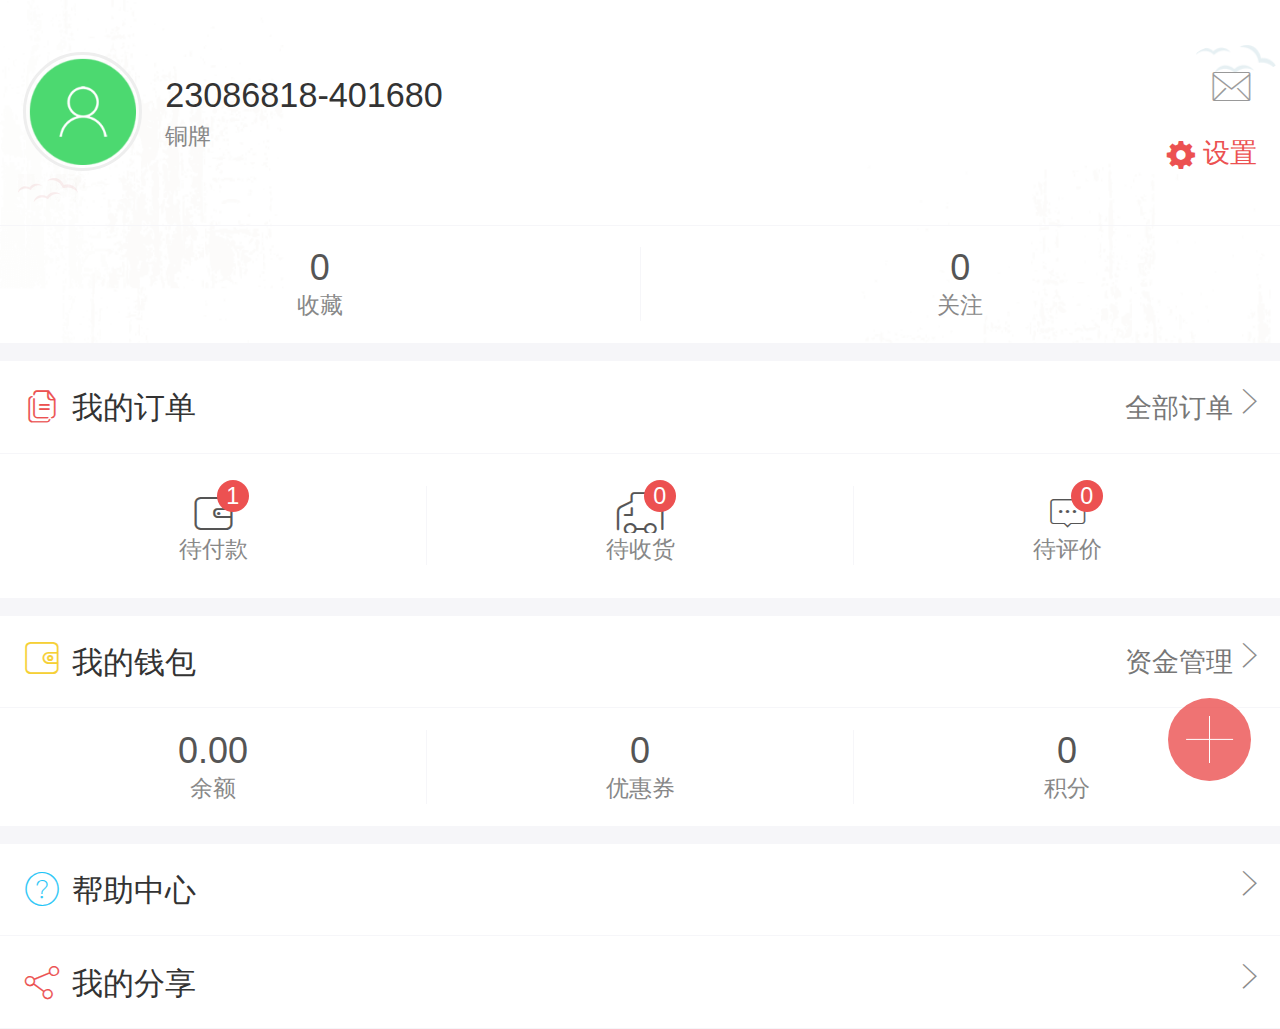
<file: personal.html>
<!DOCTYPE html>
<html>
<head>
    <meta name="viewport" content="width=device-width, initial-scale=1.0, maximum-scale=1.0, user-scalable=0" />
    <meta name="apple-mobile-web-app-capable" content="yes" />
    <meta name="apple-mobile-web-app-status-bar-style" content="black" />
    <meta name="format-detection" content="telephone=no" />
    <meta charset="utf-8">
    <meta name="description" content="" />
    <meta name="keywords" content="" />
    <title>个人中心</title>
    <link href="themes/default/css/jquery-ui-1.10.1.custom.min.css" rel="stylesheet" />
    <!--字体图标库-->
    <link rel="stylesheet" href="themes/default/fonts/iconfont.css">
    <link rel="stylesheet" href="themes/default/css/swiper-3.2.5.min.css">
    <link rel="stylesheet" href="themes/default/css/zyUpload.css" />

    <!--主样式-->
    <link rel="stylesheet" href="themes/default/css/ectouch.css" />
    <script type="text/javascript" src="themes/default/js/jquery-2.1.4.min.js"></script>
</head>
    <body class="">
<div class="filter-top" id="scrollUp">
    <i class="iconfont icon-jiantou"></i>
</div>
<div class="filter-menu">
    <div class="filter-menu-list ts-5">
        <ul class="dis-box">
            <li class="box-flex position-rel">
                <a href="index.html" class="product-div-link"></a>
                <i class="iconfont icon-home"></i><em>首页</em>
            </li>
            <li class="box-flex position-rel">
                <a href="sort.html" class="product-div-link"></a>
                <i class="iconfont icon-caidan"></i><em>分类</em>
            </li>
            <li class="box-flex j-search-input position-rel">
                <i class="iconfont icon-sousuo"></i><em>搜索</em>
            </li>
            <li class="box-flex filter-nenu-cart position-rel">
                <a href="cart.html" class="product-div-link"></a>
                <i class="iconfont icon-gouwuche"></i><em>购物车</em>
            </li>
            <li class="box-flex position-rel">
                                <a href="personal.html" class="product-div-link"></a>
                <i class="iconfont icon-geren"></i><em>我</em>
                            </li>
            <li class="w"></li>
        </ul>
   </div>
    <div class="filter-menu-title"></div>
</div><div class="search-div j-search-div ts-3">
    <section class="search">
        <form action="/mobile/index.php?r=category/index/products&" method="post" id="search-form">
        <div class="text-all dis-box j-text-all text-all-back">
            <a class="a-icon-back j-close-search" href="javascript:;"><i class="iconfont icon-back"></i></a>
            <div class="box-flex input-text">
                <label class="search-check j-search-check" data="2">
                    <span>商品</span><i class="iconfont icon-xiajiantou"></i>
                </label>
                <input class="j-input-text" type="text" name="keyword" placeholder="商品/店铺搜索" />
                <input type="hidden" name="type_select" value="2" />
                <input type="hidden" name="isself" value="" />
                <input type="hidden" name="brand" value="" />
                <input type="hidden" name="price_min" value="" />
                <input type="hidden" name="price_max" value="" />
                <input type="hidden" name="filter_attr" value=""/>
                <i class="iconfont icon-guanbi is-null j-is-null"></i>
            </div>
            <a type="button" class="btn-submit" onclick="$('#search-form').submit()">搜索</a>
        </div>
        </form>
    </section>
    <section class="search-con">
        <div class="swiper-scroll history-search">
            <div class="swiper-wrapper">
                <div class="swiper-slide">
                    <p>
                        <label class="fl">热门搜索</label>
                    </p>
                    <ul class="hot-search a-text-more">
                                                <li class="w-3"><a href=""><span>周大福</span></a></li>
                                                <li class="w-3"><a href=""><span>内衣</span></a></li>
                                                <li class="w-3"><a href=""><span>Five Plus</span></a></li>
                                                <li class="w-3"><a href=""><span>手机</span></a></li>
                                            </ul>
                    <p class="hos-search">
                        <label class="fl">最近搜索</label>
                        <span class="fr clear_history"><i class="iconfont icon-xiao10"></i></span>
                    </p>
                                        <div class="no-div-message">
                        <p>暂无搜索记录</p>
                    </div>
                                    </div>
            </div>
        <div class="swiper-scrollbar"></div>
        </div>
    </section>
    <footer class="close-search j-close-search">
        点击关闭
    </footer>
</div>
<script type="text/javascript">
    $(function(){
        //清除搜索记录
        var history = "";
        $(".clear_history").click(function(){
            if(history && $("ul#search-con").length > 0){
                $.get("index.php?r=category/index/clear_history", '', function(data){
                    if(data.status){
                        $("#search-con").remove();
                        var no = '<div class="no-div-message"><p>暂无搜索记录</p></div>';
                        $(".hos-search").after(no);
                    }
                }, 'json');
            }
        });
    })
</script>    <!--<div id="loading"><img src="themes/default/img/loading.gif" /></div>--><div class="my-admin-header-box">
			<div class="my-user-box">
				<div class="padding-all dis-box">
					<a href="">
                                            						<div class="user-head-img-box"><img src="themes/default/img/user.png"></div>
                                             					</a>
					<div class="user-bg-box"><img src="themes/default/img/user-1.png"></div>
					<div class="user-bg2-box"><img src="themes/default/img/user-2.png"></div>
					<a href="index.php?r=user/profile" class="box-flex">
						<div class="g-s-i-title-a ">
                                                     							<h4 class="ellipsis-one user-admin-size">23086818-401680</h4>
                                                        							<p class="t-remark3 user-reg-top">铜牌</p>
						</div>
					</a>
					<div class="user-right-maxbox">
						<a href="index.php?r=user/index/messagelist">
													<i class="iconfont icon-youxiang is-youxiang j-yanjing disabled"></i>
						</a>
						<a href="index.php?r=user/profile">
							<div class="user-right-box">
								<i class="iconfont icon-shezhi is-shezi my-user-right-cont"></i>
								<p class="my-user-right-cont"><span class="my-t-remark t-first ">设置</span></p>
							</div>
						</a>
					</div>
					</ul>
				</div>
				</a>
			</div>
		

		<div class=" my-nav-box my-shoucang-bg">
			<div class="user-nav-box g-s-i-title-1 dis-box text-center">
				<a href="index.php?r=user/index/collectionlist" class="box-flex" >
					<h4 class="ellipsis-one">0</h4>
					<p class="t-remark3">收藏</p>
				</a>
				<a href="index.php?r=user/index/storelist" class="box-flex">
					<h4 class="ellipsis-one">0</h4>
					<p class="t-remark3">关注</p>
				</a>
			</div>
		</div>

</div>
		<section class="b-color-f goods-attr j-goods-attr my-nav-box m-top10">
			<a href="index.php?r=user/order&status=0">
				<div class="dis-box padding-all my-bottom">
					<h3 class="box-flex text-all-span my-u-title-size"><i class="iconfont icon-iconfontquanbudingdan is-user-size my-dingdan-color"></i>我的订单</h3>
					<div class="box-flex t-goods1 text-right onelist-hidden jian-top">全部订单</div>
					<span class="t-jiantou"><i class="iconfont icon-jiantou tf-180 jian-top"></i></span>
				</div>
			</a>
			<ul class="user-money-list g-s-i-title-2 dis-box text-center my-dingdan">
				<a href="index.php?r=user/order&status=1" class="box-flex">
                                     
					<li>
						<h4 class="ellipsis-one"><i class="iconfont icon-daifukuan my-img-size"></i></h4>
						<p class="t-remark3">待付款</p>
						<div class="user-list-num">1</div>
					</li>
				</a>
				<a href="index.php?r=user/order&status=2" class="box-flex">
					<li>
						<h4 class="ellipsis-one"><i class="iconfont icon-wodetubiaosvg03 my-img-size"></i></h4>
						<p class="t-remark3">待收货</p>
						<div class="user-list-num">0</div>
					</li>
				</a>
				<a href="index.php?r=user/index/comment_list" class="box-flex">
					<li>
						<h4 class="ellipsis-one"><i class="iconfont icon-daipingjia my-img-size"></i></h4>
						<p class="t-remark3">待评价</p>
						<div class="user-list-num">0</div>
					</li>
				</a>
			</ul>
		</section>
		<section class="m-top10 my-nav-box b-color-f goods-attr j-goods-attr ">
			<a href="index.php?r=user/account">
				<div class="dis-box padding-all my-bottom">
					<h3 class="box-flex text-all-span my-u-title-size"><i class="iconfont icon-qianbao is-user-size my-qianbao-color"></i>我的钱包</h3>
					<div class="box-flex t-goods1 text-right onelist-hidden jian-top">资金管理</div>
					<span class="t-jiantou"><i class="iconfont icon-jiantou tf-180 jian-top"></i></span>
				</div>
			</a>
			<ul class="user-money-list g-s-i-title-1 dis-box text-center">
				<a href="index.php?r=user/account" class="box-flex">
					<li>
						<h4 class="ellipsis-one">0.00</h4>
						<p class="t-remark3">余额</p>
					</li>
				</a>
				<a href="index.php?r=user/account/bonus" class="box-flex">
					<li>
						<h4 class="ellipsis-one">0</h4>
						<p class="t-remark3">优惠券</p>
					</li>
				</a>
				<a href="javascript:;" class="box-flex">
					<li>
						<h4 class="ellipsis-one">0</h4>
						<p class="t-remark3">积分</p>
					</li>
				</a>
			</ul>
		</section>
		<section class="m-top10 my-nav-box b-color-f goods-attr j-goods-attr ">
			<a href="index.php?r=user/index/helpcenter">
				<div class="dis-box padding-all my-bottom">
					<h3 class="box-flex text-all-span my-u-title-size"><i class="iconfont icon-49 is-user-size my-dingdan-color"></i>帮助中心</h3>
					<span class="t-jiantou"><i class="iconfont icon-jiantou tf-180 jian-top"></i></span>
				</div>
			</a>
						<a href="index.php?r=user/index/affiliate">
				<div class="dis-box padding-all my-bottom">
					<h3 class="box-flex text-all-span my-u-title-size"><i class="iconfont icon-fenxiang  is-user-size my-dingdan-color"></i>我的分享</h3>
					<span class="t-jiantou"><i class="iconfont icon-jiantou tf-180 jian-top"></i></span>
				</div>
			</a>
			            			<!--<a href="javascript:;">
				<div class="dis-box padding-all">
					<h3 class="box-flex text-all-span my-u-title-size"><i class="iconfont icon-fenxiang is-user-size my-fengxiang-color"></i>我的分享</h3>
					<span class="t-jiantou"><i class="iconfont icon-jiantou tf-180 jian-top"></i></span>
				</div>
			</a>-->
		</section>
				<!--引用js-->
        <script type="text/javascript" src="themes/default/js/swiper-3.2.5.min.js"></script>
<script type="text/javascript" src="themes/default/js/layer.js"></script>
<script type="text/javascript" src="themes/default/js/ectouch.js"></script>		<script>
			/*店铺信息商品滚动*/
			var swiper = new Swiper('.j-g-s-p-con', {
				scrollbarHide: true,
				slidesPerView: 'auto',
				centeredSlides: false,
				grabCursor: true
			});
	
       $(function(){
        //清除搜索记录
        var history = "";
        $(".clear_history").click(function(){
            if(history){
	            $.get("index.php?r=user/index/clear_history", '', function(data){
	        		if(data.status == 1){
			            $(".clearHistory").remove();
	                }
	            }, 'json');
            }
        });
    })
</script>
	</body>

</html>
</file>
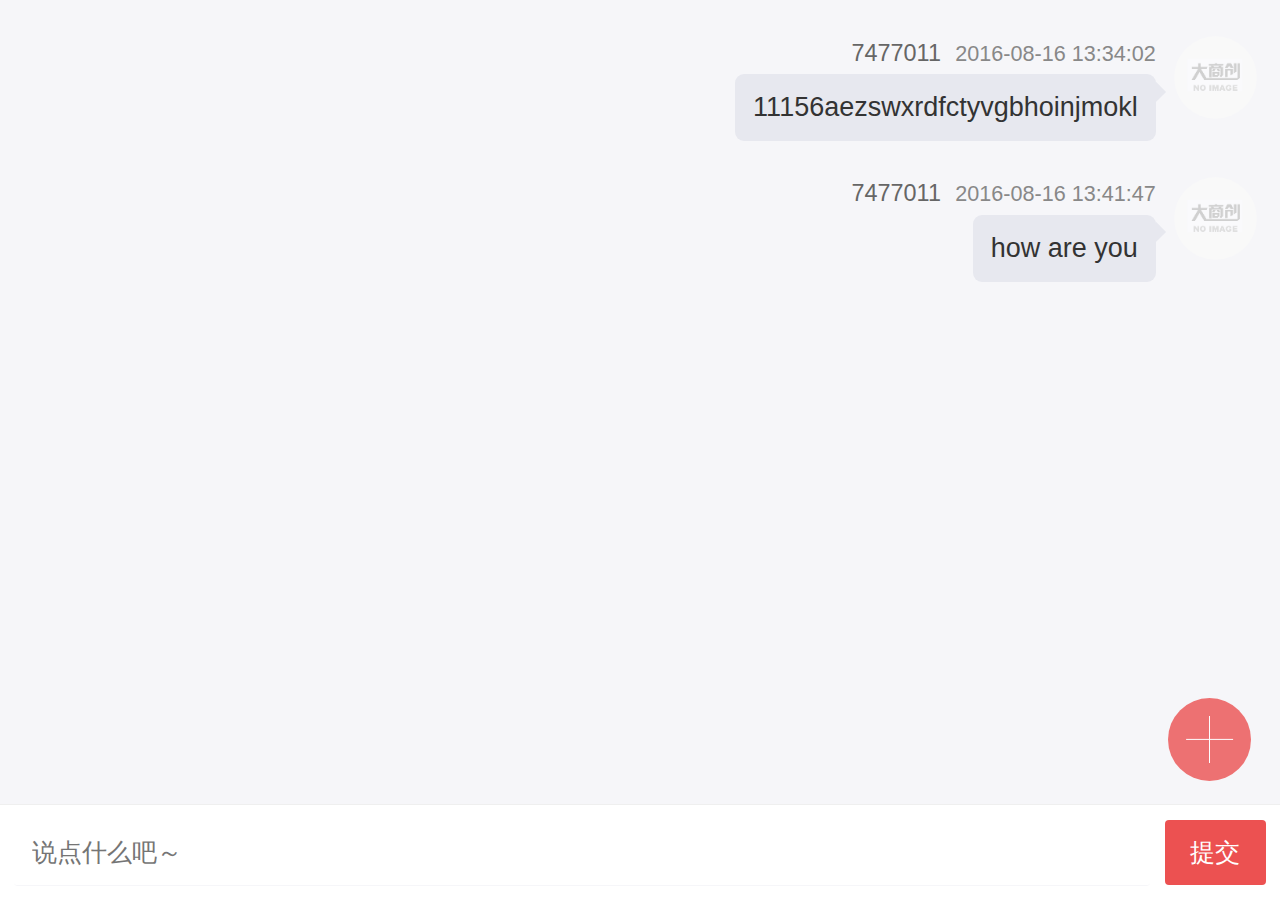
<file: service.html>
<!DOCTYPE html>
<html>
<head>
    <meta name="viewport" content="width=device-width, initial-scale=1.0, maximum-scale=1.0, user-scalable=0" />
    <meta name="apple-mobile-web-app-capable" content="yes" />
    <meta name="apple-mobile-web-app-status-bar-style" content="black" />
    <meta name="format-detection" content="telephone=no" />
    <meta charset="utf-8">
    <meta name="description" content="" />
    <meta name="keywords" content="" />
    <title>客户服务</title>
    <link href="themes/default/css/jquery-ui-1.10.1.custom.min.css" rel="stylesheet" />
    <!--字体图标库-->
    <link rel="stylesheet" href="themes/default/fonts/iconfont.css">
    <link rel="stylesheet" href="themes/default/css/swiper-3.2.5.min.css">
    <link rel="stylesheet" href="themes/default/css/zyUpload.css" />

    <!--主样式-->
    <link rel="stylesheet" href="themes/default/css/ectouch.css" />
    <script type="text/javascript" src="themes/default/js/jquery-2.1.4.min.js"></script>
</head>
    <body class="">
<div class="filter-top" id="scrollUp">
    <i class="iconfont icon-jiantou"></i>
</div>
<div class="filter-menu">
    <div class="filter-menu-list ts-5">
        <ul class="dis-box">
            <li class="box-flex position-rel">
                <a href="index.html" class="product-div-link"></a>
                <i class="iconfont icon-home"></i><em>首页</em>
            </li>
            <li class="box-flex position-rel">
                <a href="sort.html" class="product-div-link"></a>
                <i class="iconfont icon-caidan"></i><em>分类</em>
            </li>
            <li class="box-flex j-search-input position-rel">
                <i class="iconfont icon-sousuo"></i><em>搜索</em>
            </li>
            <li class="box-flex filter-nenu-cart position-rel">
                <a href="cart.html" class="product-div-link"></a>
                <i class="iconfont icon-gouwuche"></i><em>购物车</em>
            </li>
            <li class="box-flex position-rel">
                                <a href="personal.html" class="product-div-link"></a>
                <i class="iconfont icon-geren"></i><em>我</em>
                            </li>
            <li class="w"></li>
        </ul>
  </div>
    <div class="filter-menu-title"></div>
</div><div class="search-div j-search-div ts-3">
    <section class="search">
        <form action="/mobile/index.php?r=category/index/products&" method="post" id="search-form">
        <div class="text-all dis-box j-text-all text-all-back">
            <a class="a-icon-back j-close-search" href="javascript:;"><i class="iconfont icon-back"></i></a>
            <div class="box-flex input-text">
                <label class="search-check j-search-check" data="2">
                    <span>商品</span><i class="iconfont icon-xiajiantou"></i>
                </label>
                <input class="j-input-text" type="text" name="keyword" placeholder="商品/店铺搜索" />
                <input type="hidden" name="type_select" value="2" />
                <input type="hidden" name="isself" value="" />
                <input type="hidden" name="brand" value="" />
                <input type="hidden" name="price_min" value="" />
                <input type="hidden" name="price_max" value="" />
                <input type="hidden" name="filter_attr" value=""/>
                <i class="iconfont icon-guanbi is-null j-is-null"></i>
            </div>
            <a type="button" class="btn-submit" onclick="$('#search-form').submit()">搜索</a>
        </div>
        </form>
    </section>
    <section class="search-con">
        <div class="swiper-scroll history-search">
            <div class="swiper-wrapper">
                <div class="swiper-slide">
                    <p>
                        <label class="fl">热门搜索</label>
                    </p>
                    <ul class="hot-search a-text-more">
                                                <li class="w-3"><a href=""><span>周大福</span></a></li>
                                                <li class="w-3"><a href=""><span>内衣</span></a></li>
                                                <li class="w-3"><a href=""><span>Five Plus</span></a></li>
                                                <li class="w-3"><a href=""><span>手机</span></a></li>
                                            </ul>
                    <p class="hos-search">
                        <label class="fl">最近搜索</label>
                        <span class="fr clear_history"><i class="iconfont icon-xiao10"></i></span>
                    </p>
                                        <div class="no-div-message">
                        <p>暂无搜索记录</p>
                    </div>
                                    </div>
            </div>
        <div class="swiper-scrollbar"></div>
        </div>
    </section>
    <footer class="close-search j-close-search">
        点击关闭
    </footer>
</div>
<script type="text/javascript">
    $(function(){
        //清除搜索记录
        var history = "";
        $(".clear_history").click(function(){
            if(history && $("ul#search-con").length > 0){
                $.get("index.php?r=category/index/clear_history", '', function(data){
                    if(data.status){
                        $("#search-con").remove();
                        var no = '<div class="no-div-message"><p>暂无搜索记录</p></div>';
                        $(".hos-search").after(no);
                    }
                }, 'json');
            }
        });
    })
</script>    <!--<div id="loading"><img src="/mobile/themes/default/img/loading.gif" /></div>-->

<div class="padding-lr user-consult">
    <section class="cons-list dis-box">
        <div class="box-flex m-top02">
            <div class="cons-admin text-right">7477011<span>2016-08-16 13:34:02</span></div>
            <div class="fr m-top04">
                <div class="cons-cont-1">11156aezswxrdfctyvgbhoinjmokl</div>
            </div>
        </div>
                <div class="cons-head-img-box cons-head-img-boxr"><img src="themes/default/img/no_image.png"></div>
             
    </section>
        <section class="cons-list dis-box">
        <div class="box-flex m-top02">
            <div class="cons-admin text-right">7477011<span>2016-08-16 13:41:47</span></div>
            <div class="fr m-top04">
                <div class="cons-cont-1">how are you</div>
            </div>
        </div>
                <div class="cons-head-img-box cons-head-img-boxr"><img src="themes/default/img/no_image.png"></div>
             
    </section>
    </div>

<form action="index.php?r=user/index/addmessage" method="post">
            <div class="filter-btn consult-filter-btn padding-all">
			<div class=" dis-box ">
				<div class="box-flex text-all "><input class="j-input-text" type="text" placeholder="说点什么吧～" name="msg_title"></div>
                                <input type="submit" value=提交 class="btn-submit"/>
				</div>
		</div>  
</form>

		<!--引用js-->
		<script type="text/javascript" src="themes/default/js/jquery-2.1.4.min.js"></script>
		<script type="text/javascript" src="themes/default/js/swiper-3.2.5.min.js"></script>
		<script type="text/javascript" src="themes/default/js/ectouch.js"></script>
                
	</body>

</html>
</file>
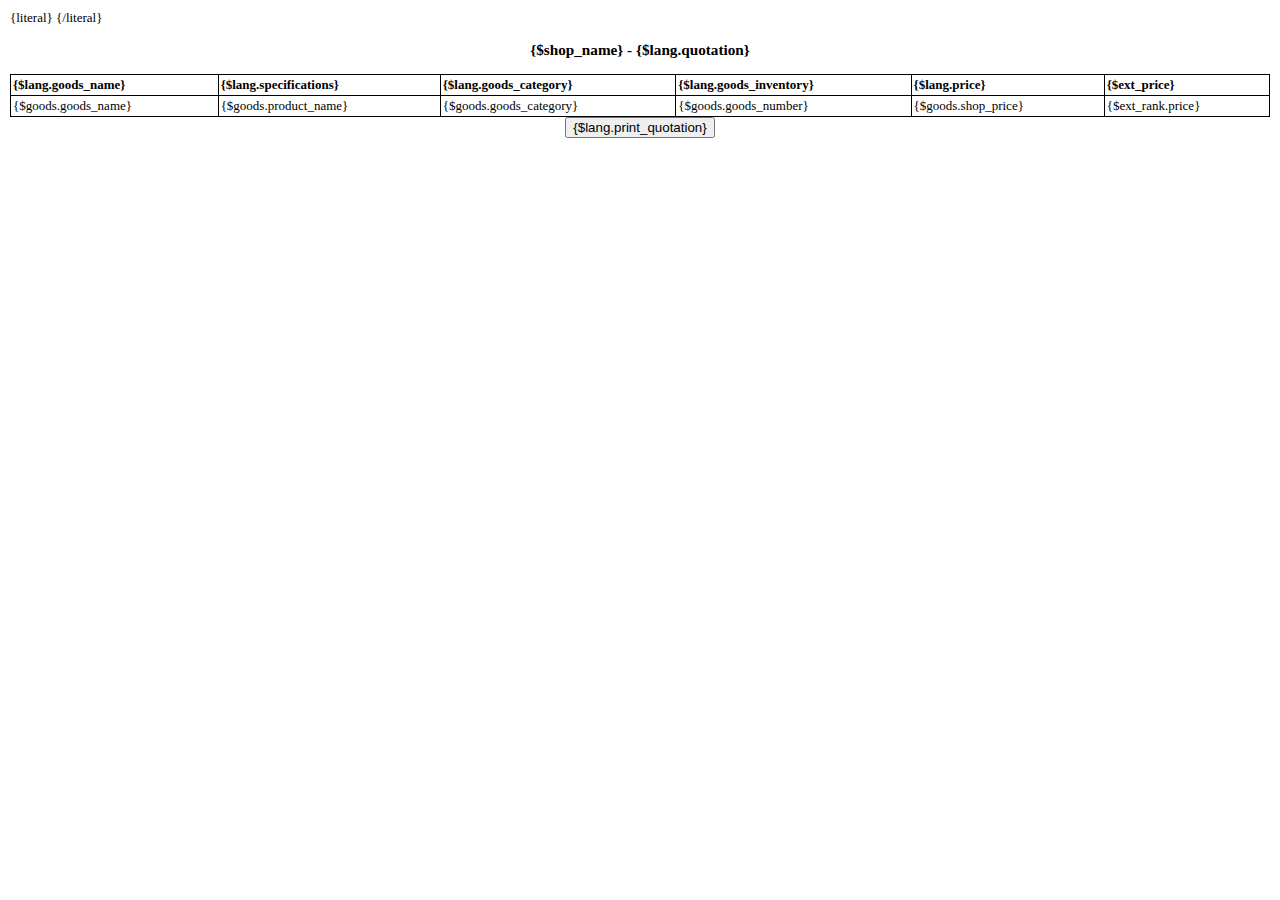
<file: data/assets/template/quotation_print.html>
<html>
<head>
<title>{$lang.quotation} - {$shop_name}</title>
{literal}
<style type="text/css" media="all">
   body,td,th {text-align:left;font-size:13px; padding:2px;}
   table{border-top:1px solid #000;border-left:1px solid #000;}
   table td,table th{border-right:1px solid #000;border-bottom:1px solid #000;}
</style>
<style type="text/css" media="print">
    .print_btn{display:none;}
</style>
{/literal}
</head>
<body>
<script type="text/javascript">
//<![CDATA[

    function calc_price(base_price, rank_price)
    {
        document.write((base_price * rank_price / 100).toFixed(2));
    }

//]]>
</script>
<h3 align="center">{$shop_name} - {$lang.quotation}</h3>
<table width="100%" cellspacing="0" cellpadding="0">
    <tr>
        <th>{$lang.goods_name}</th>
        <th>{$lang.specifications}</th>
        <th>{$lang.goods_category}</th>
        <!--{if $cfg.use_storage and $cfg.show_goodsnumber}-->
        <th>{$lang.goods_inventory}</th>
        <!-- {/if} -->
        <th>{$lang.price}</th>
        <!--{foreach from=$extend_price item=ext_price}-->
        <th>{$ext_price}</th>
        <!--{/foreach}-->
    </tr>
    
    <!--{foreach from=$goods_list item=goods}-->
    <tr>
        <td>{$goods.goods_name}</td>
        <td>{$goods.product_name}</td>
        <td>{$goods.goods_category}</td>
        <!--{if $cfg.use_storage and $cfg.show_goodsnumber}-->
        <td>{$goods.goods_number}</td>
        <!-- {/if} -->
        <td>{$goods.shop_price}</td>
        <!--{foreach from=$extend_rank[$goods.goods_key] item=ext_rank}-->
        <td>{$ext_rank.price}</td>
        <!--{/foreach}-->
    </tr>
    <!--{/foreach}-->
</table>
<center><input type="button" class="print_btn" value="{$lang.print_quotation}" onClick="window.print()" /></center>

</body>
</html>
</file>
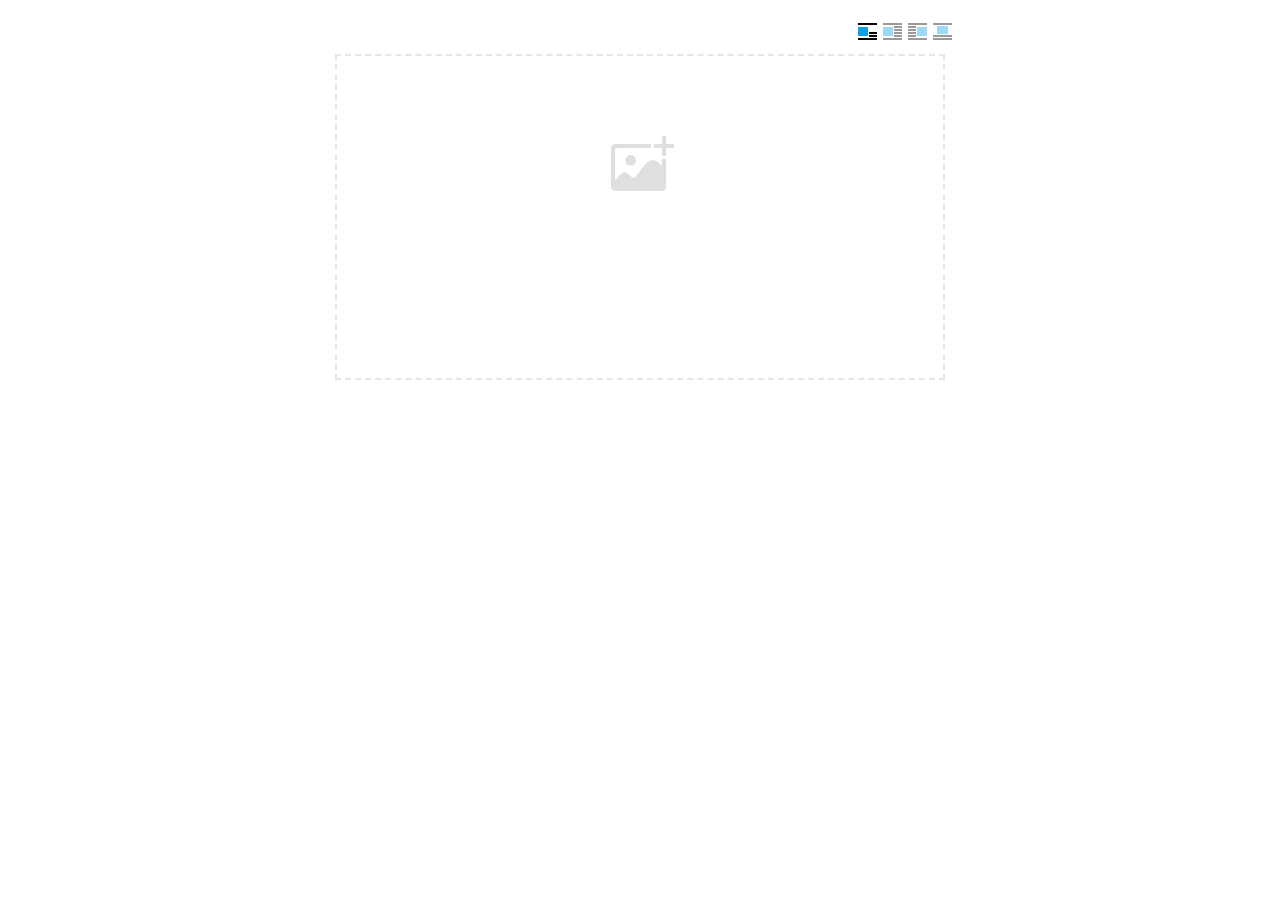
<file: data/assets/editor/dialogs/image/image.html>
<!doctype html>
<html>
<head>
    <meta charset="UTF-8">
    <title>ueditor图片对话框</title>
    <script type="text/javascript" src="../internal.js"></script>

    <!-- jquery -->
    <script type="text/javascript" src="../../third-party/jquery-1.10.2.min.js"></script>

    <!-- webuploader -->
    <script src="../../third-party/webuploader/webuploader.min.js"></script>
    <link rel="stylesheet" type="text/css" href="../../third-party/webuploader/webuploader.css">

    <!-- image dialog -->
    <link rel="stylesheet" href="image.css" type="text/css" />
</head>
<body>

    <div class="wrapper">
        <div id="tabhead" class="tabhead">
            <span class="tab" data-content-id="remote"><var id="lang_tab_remote"></var></span>
            <span class="tab focus" data-content-id="upload"><var id="lang_tab_upload"></var></span>
            <span class="tab" data-content-id="online"><var id="lang_tab_online"></var></span>
            <span class="tab" data-content-id="search"><var id="lang_tab_search"></var></span>
        </div>
        <div class="alignBar">
            <label class="algnLabel"><var id="lang_input_align"></var></label>
                    <span id="alignIcon">
                        <span id="noneAlign" class="none-align focus" data-align="none"></span>
                        <span id="leftAlign" class="left-align" data-align="left"></span>
                        <span id="rightAlign" class="right-align" data-align="right"></span>
                        <span id="centerAlign" class="center-align" data-align="center"></span>
                    </span>
            <input id="align" name="align" type="hidden" value="none"/>
        </div>
        <div id="tabbody" class="tabbody">

            <!-- 远程图片 -->
            <div id="remote" class="panel">
                <div class="top">
                    <div class="row">
                        <label for="url"><var id="lang_input_url"></var></label>
                        <span><input class="text" id="url" type="text"/></span>
                    </div>
                </div>
                <div class="left">
                    <div class="row">
                        <label><var id="lang_input_size"></var></label>
                        <span><var id="lang_input_width">&nbsp;&nbsp;</var><input class="text" type="text" id="width"/>px </span>
                        <span><var id="lang_input_height">&nbsp;&nbsp;</var><input class="text" type="text" id="height"/>px </span>
                        <span><input id="lock" type="checkbox" disabled="disabled"><span id="lockicon"></span></span>
                    </div>
                    <div class="row">
                        <label><var id="lang_input_border"></var></label>
                        <span><input class="text" type="text" id="border"/>px </span>
                    </div>
                    <div class="row">
                        <label><var id="lang_input_vhspace"></var></label>
                        <span><input class="text" type="text" id="vhSpace"/>px </span>
                    </div>
                    <div class="row">
                        <label><var id="lang_input_title"></var></label>
                        <span><input class="text" type="text" id="title"/></span>
                    </div>
                </div>
                <div class="right"><div id="preview"></div></div>
            </div>

            <!-- 上传图片 -->
            <div id="upload" class="panel focus">
                <div id="queueList" class="queueList">
                    <div class="statusBar element-invisible">
                        <div class="progress">
                            <span class="text">0%</span>
                            <span class="percentage"></span>
                        </div><div class="info"></div>
                        <div class="btns">
                            <div id="filePickerBtn"></div>
                            <div class="uploadBtn"><var id="lang_start_upload"></var></div>
                        </div>
                    </div>
                    <div id="dndArea" class="placeholder">
                        <div class="filePickerContainer">
                            <div id="filePickerReady"></div>
                        </div>
                    </div>
                    <ul class="filelist element-invisible">
                        <li id="filePickerBlock" class="filePickerBlock"></li>
                    </ul>
                </div>
            </div>

            <!-- 在线图片 -->
            <div id="online" class="panel">
                <div id="imageList"><var id="lang_imgLoading"></var></div>
            </div>

            <!-- 搜索图片 -->
            <div id="search" class="panel">
                <div class="searchBar">
                    <input id="searchTxt" class="searchTxt text" type="text" />
                    <select id="searchType" class="searchType">
                        <option value="&s=4&z=0"></option>
                        <option value="&s=1&z=19"></option>
                        <option value="&s=2&z=0"></option>
                        <option value="&s=3&z=0"></option>
                    </select>
                    <input id="searchReset" type="button"  />
                    <input id="searchBtn" type="button"  />
                </div>
                <div id="searchList" class="searchList"><ul id="searchListUl"></ul></div>
            </div>

        </div>
    </div>
    <script type="text/javascript" src="image.js"></script>

</body>
</html>
</file>
<file: themes/default/fonts/iconfont.css>
@font-face {font-family: "iconfont";
  src: url('iconfont.eot?t=1464230150'); /* IE9*/
  src: url('iconfont.eot?t=1464230150#iefix') format('embedded-opentype'), /* IE6-IE8 */
  url('iconfont.woff?t=1464230150') format('woff'), /* chrome, firefox */
  url('iconfont.ttf?t=1464230150') format('truetype'), /* chrome, firefox, opera, Safari, Android, iOS 4.2+*/
  url('iconfont.svg?t=1464230150#iconfont') format('svg'); /* iOS 4.1- */
}

.iconfont {
  font-family:"iconfont" !important;
  font-size:16px;
  font-style:normal;
  -webkit-font-smoothing: antialiased;
  -webkit-text-stroke-width: 0.2px;
  -moz-osx-font-smoothing: grayscale;
}
.icon-wuliu32pt:before { content: "\e607"; }
.icon-yiwen:before { content: "\e61b"; }
.icon-weixin:before { content: "\e62b"; }
.icon-paimai:before { content: "\e64e"; }
.icon-home:before { content: "\e617"; }
.icon-qq:before { content: "\e62c"; }
.icon-shangchengxitongtubiaozitihuayuanwenjian41:before { content: "\e65e"; }
.icon-bianji:before { content: "\e606"; }
.icon-yanjing:before { content: "\e62e"; }
.icon-gou:before { content: "\e61a"; }
.icon-jianyingset:before { content: "\e663"; }
.icon-02:before { content: "\e624"; }
.icon-49:before { content: "\e66d"; }
.icon-guanbi:before { content: "\e664"; }
.icon-wujiaoxing:before { content: "\e622"; }
.icon-aixin:before { content: "\e623"; }
.icon-weituangou:before { content: "\e602"; }
.icon-iconpaimai01:before { content: "\e612"; }
.icon-fenxiang:before { content: "\e63b"; }
.icon-jiantou:before { content: "\e632"; }
.icon-remenzhuanti:before { content: "\e613"; }
.icon-rili:before { content: "\e629"; }
.icon-back:before { content: "\e648"; }
.icon-less:before { content: "\e649"; }
.icon-moreunfold:before { content: "\e64a"; }
.icon-more:before { content: "\e64b"; }
.icon-viewlist:before { content: "\e618"; }
.icon-genggaizhuti:before { content: "\e652"; }
.icon-money:before { content: "\e63c"; }
.icon-xiangziline:before { content: "\e614"; }
.icon-41:before { content: "\e628"; }
.icon-tuandui:before { content: "\e65f"; }
.icon-jiangbei:before { content: "\e660"; }
.icon-youxiang:before { content: "\e637"; }
.icon-fanhui:before { content: "\e60f"; }
.icon-shopping:before { content: "\e60e"; }
.icon-xiao10:before { content: "\e625"; }
.icon-xiao36:before { content: "\e654"; }
.icon-xiao56:before { content: "\e658"; }
.icon-xinlang:before { content: "\e62d"; }
.icon-sousuo:before { content: "\e600"; }
.icon-tixingnaozhong:before { content: "\e61d"; }
.icon-kefu:before { content: "\e621"; }
.icon-geren:before { content: "\e608"; }
.icon-licaicunqianguan:before { content: "\e659"; }
.icon-medal:before { content: "\e651"; }
.icon-icon83:before { content: "\e609"; }
.icon-gengduo:before { content: "\e60a"; }
.icon-dingwei:before { content: "\e626"; }
.icon-saoyisao:before { content: "\e604"; }
.icon-904anquansaoma:before { content: "\e645"; }
.icon-guanbi1:before { content: "\e630"; }
.icon-daipingjia:before { content: "\e63d"; }
.icon-cuxiao:before { content: "\e605"; }
.icon-a:before { content: "\e646"; }
.icon-222222226:before { content: "\e62f"; }
.icon-7tianwuliyoutuihuo:before { content: "\e61f"; }
.icon-lightning:before { content: "\e60b"; }
.icon-13caidan:before { content: "\e64c"; }
.icon-tishi:before { content: "\e665"; }
.icon-jia:before { content: "\e616"; }
.icon-gouwuche:before { content: "\e60c"; }
.icon-wodetixian:before { content: "\e642"; }
.icon-pc:before { content: "\e669"; }
.icon-shijian:before { content: "\e63e"; }
.icon-jifen:before { content: "\e63f"; }
.icon-baocang:before { content: "\e611"; }
.icon-iconfontquanbudingdan:before { content: "\e634"; }
.icon-dianpu:before { content: "\e610"; }
.icon-pingjiahaoping:before { content: "\e635"; }
.icon-icon-square:before { content: "\e631"; }
.icon-zhifubao:before { content: "\e66b"; }
.icon-102:before { content: "\e620"; }
.icon-daifukuan:before { content: "\e61e"; }
.icon-guanbi2:before { content: "\e601"; }
.icon-xiajiantou:before { content: "\e603"; }
.icon-yinxingqia:before { content: "\e661"; }
.icon-zixun:before { content: "\e615"; }
.icon-wodetubiaosvg03:before { content: "\e636"; }
.icon-quanzi:before { content: "\e655"; }
.icon-money1:before { content: "\e61c"; }
.icon-caidan:before { content: "\e60d"; }
.icon-paizhao:before { content: "\e653"; }
.icon-tuandui1:before { content: "\e668"; }
.icon-icon01:before { content: "\e65a"; }
.icon-pailie:before { content: "\e619"; }
.icon-bianji1:before { content: "\e62a"; }
.icon-iconfont32pxshouji1:before { content: "\e627"; }
.icon-biaoqingleiben:before { content: "\e647"; }
.icon-qudiandianpumingpianicon:before { content: "\e662"; }
.icon-hongbao:before { content: "\e643"; }
.icon-qian:before { content: "\e633"; }
.icon-xiaolian:before { content: "\e638"; }
.icon-jifen1:before { content: "\e644"; }
.icon-jifen2:before { content: "\e671"; }
.icon-p-set:before { content: "\e657"; }
.icon-nv:before { content: "\e640"; }
.icon-nan:before { content: "\e641"; }
.icon-icon:before { content: "\e65b"; }
.icon-dingdan:before { content: "\e65c"; }
.icon-shezhi:before { content: "\e63a"; }
.icon-wenda:before { content: "\e656"; }
.icon-dingdan1:before { content: "\e667"; }
.icon-qianbao:before { content: "\e639"; }
.icon-fenxiang1:before { content: "\e66a"; }
.icon-zan:before { content: "\e64f"; }
.icon-hookring2:before { content: "\e64d"; }
.icon-qunfengshangjiazhushouapperweimafuben:before { content: "\e666"; }
.icon-jinqian:before { content: "\e65d"; }
.icon-liulan:before { content: "\e650"; }
.icon-3shouce:before { content: "\e66e"; }
.icon-shoujiyanzheng:before { content: "\e66c"; }
.icon-shequ:before { content: "\e672"; }
</file>
<file: themes/default/css/zyUpload.css>
.upload_choose{}
.upload_drag_area{display:inline-block; width:63%; padding:4em 0; margin-left:.5em; border:1px dashed #ddd; background:#fff no-repeat 20px center; color:#999; text-align:center; vertical-align:middle;}
.upload_drag_hover{border-color:#069; box-shadow:inset 2px 2px 4px rgba(0, 0, 0, .5); color:#333;}
.upload_preview{height:6rem; _zoom:1;}
.upload_append_list{height:6rem; margin-right:1rem; margin-bottom:1rem; display:inline-block; position:relative;}
.upload_delete{margin-left:2em;}
.upload_image{max-width: 100%; max-height:100%; padding:0px;}
.upload_submit{margin-top:1rem; overflow: hidden;}
.upload_submit_btn{height:32px; font-size:14px;display:none;}
.upload_progress{padding:5px; border-radius:10px; color:#fff; background-color:rgba(0,0,0,.6); position:absolute; left:25px; top:45px;}

.andArea{width:auto;}
.filePicker{
	position:relative;
	width:12rem;
	height:12rem;
	border:1px solid #dfdfdf;
}
.filePicker:before,.filePicker:after{content: " "; height:2px; left:2rem; right:2rem; top:50%; position: absolute; background:#dfdfdf}
.filePicker:after{-moz-transform: rotate(-90deg);-webkit-transform: rotate(-90deg);-ms-transform: rotate(-90deg);-o-transform: rotate(-90deg);transform: rotate(-90deg);}
.demo{
	margin: auto;
}
.convent_choice{
}

#fileImage{
	display: none;
}


/* 每个图片上的操作bar */

.uploadImg{
	padding:.3rem;
	box-sizing: border-box;
}
.file_progress{
	display: none;
	margin: 0;
	position: absolute;
	bottom:0px;
	height:8px;
	left:0px;
	right:0px;
	background: none repeat scroll 0 0 #00B7EE;
	text-align:center;
	width: 0%;
}
.file_failure{
	display: none;
	margin: 0;
	position: absolute;
	bottom:0px;
	height:24px;
	left:0px;
	right:0px;
	background: none repeat scroll 0 0 red;
	color:#fff;
	text-align:center;
}
.file_success{
	display: none;
	margin: 0;
	position: absolute;
	bottom:0px;
	height:40px;
	left:0px;
	right:0px;
	background: url("../img/success.png") no-repeat scroll right bottom transparent;
}
.file_name{
	margin:0px;
	white-space: nowrap;
    width: 66%;                  /* IE6 需要定义宽度 */
    overflow: hidden;            
    -o-text-overflow: ellipsis;    /* Opera */
    text-overflow:    ellipsis;    /* IE, Safari (WebKit) */
    float: left;
}
.file_edit{
	background: url("../img/edit_white.png") no-repeat scroll 0 0 transparent;
	width:18px;
	height:18px;
	display: inline;
	-moz-user-select: none;
	position: absolute;
	right:22px;
	margin-top:4px;
}
.file_del{
	height:1.6rem;
	width: 1.6rem;
	border-radius: 100%;
    position: absolute;
    right: -.8rem;
    top: -.8rem;
    padding:0px;
    margin: 0;
    opacity: 0.9;
    color:#fff;
    background:#EC5151;
    transition: all 0.5s;
	-moz-transition: all 0.5s;
	-webkit-transition: all 0.5s;
	-o-transition: all 0.5s;
	overflow: hidden;
	z-index: 1;
}
.file_del:before,.file_del:after{content:" "; left:.3rem; right:.3rem; top:50%; position:absolute; height:1px; background:#fff; 
-moz-transform: rotate(-45deg);-webkit-transform: rotate(-45deg);-ms-transform: rotate(-45deg);-o-transform: rotate(-45deg);transform: rotate(-45deg);
}
.file_del:after{-moz-transform: rotate(-135deg);-webkit-transform: rotate(-135deg);-ms-transform: rotate(-135deg);-o-transform: rotate(-135deg);transform: rotate(-135deg);}
/* 设置图片等比例缩放 并且垂直居中*/
.upload_append_list a {
	display: table-cell;
    text-align: center;
    vertical-align: middle;
    border: 1px solid #DFDFDF;
}
.upload_append_list img {
	vertical-align: middle; /*图片垂直居中*/
}
.uploadImg {
	position:relative;
	width:6rem;
	height:6rem;
	display:table-cell;
	vertical-align: middle;
}

.add_upload .uploadImg:before,.add_upload .uploadImg:after{content:" "; position: absolute; left:1rem; right:1rem; height:2px; background:#d1d1d1; top:50%; margin-top:-1px; }
.add_upload .uploadImg:after{-moz-transform: rotate(-90deg);-webkit-transform: rotate(-90deg);-ms-transform: rotate(-90deg);-o-transform: rotate(-90deg);transform: rotate(-90deg);}
/* 不带有拖拽的样式 */
.add_upload{
	border: 1px solid #DFDFDF;
	width:6rem;
	height:6rem;
	margin-bottom:1rem;
	display: inline-block; 
	position:relative;
}
.add_upload:hover{
	cursor:pointer;
}
.add_imgBox{
  
    width:100%;
    height:100%;
    display: block;
}
.single_main{
	border-top:0px;
}
.info{color:#888; padding-top:1rem; font-size:1.2rem;}
</file>
<file: themes/default/css/ectouch.css>
/*初始样式*/

html {font-size: 18px; font-family: Helvetica, Tahoma, Arial, "Hiragino Sans GB", "Hiragino Sans GB W3", STXihei, STHeiti, "Microsoft YaHei", Heiti, SimSun, sans-serif;
-webkit-font-smoothing: antialiased;}
body{}
body,
ul,
ol,
li,
p,
h2,
h3,
h4,
h5,
h6,
form,
fieldset,
td,
img,
div,
dl,
dt,
dd {margin: 0;padding: 0;border: 0;list-style: none;font-weight: normal;}
body {background: #F6F6F9;color: #333;margin: 0 auto;font-size: 18px;font-weight: normal;}
a,
a:link {color: #333;text-decoration: none;}
a:active,
a:hover{text-decoration: none;}

* {-webkit-appearance: none;-webkit-tap-highlight-color: rgba(255, 255, 255, 0);}
input:required,
input:valid,
input:invalid {border: 0 none;outline: 0 none;-webkit-box-shadow: none;-moz-box-shadow: none;-ms-box-shadow: none;-o-box-shadow: none;box-shadow: none;　-webkit-appearance: none;-webkit-tap-highlight-color: rgba(255, 255, 255, 0);}/* 重置文本格式元素 */


input[type="number"]::-webkit-outer-spin-button,
input[type="number"]::-webkit-inner-spin-button{
    -webkit-appearance: none !important;
    margin: 0;
}

input[type="number"]{-moz-appearance:textfield;}

address,
cite,
dfn,
em,
var {font-style: normal;}/* 将斜体扶正 */

code,
kbd,
pre,
samp {}/* 统一等宽字体 */
del {color: #aaa; font-size:1.2rem;}

@media only screen and (max-width: 310px) and (min-width: 300px) {html {font-size: 9px}}
@media only screen and (max-width: 320px) and (min-width: 310px) {html {font-size: 9px} }
@media only screen and (max-width: 360px) and (min-width: 320px) {html {font-size: 9px}.filter-menu-list ul li i{margin-top:-.1rem;} .filter-menu-list ul li em{margin-top:-.4rem;}}
@media only screen and (max-width: 360px) and (min-width: 350px) {html {font-size: 10px} }
@media only screen and (max-width: 480px) and (min-width: 360px) {html {font-size: 10px}.filter-menu-list ul li i{margin-top:-.1rem;} .filter-menu-list ul li em{margin-top:0rem;}}
@media only screen and (max-width: 480px) and (min-width: 470px) {html {font-size: 13.33333px}}
@media only screen and (max-width: 560px) and (min-width: 480px) {html {font-size: 13.33333px}}
@media only screen and (max-width: 570px) and (min-width: 560px) {html {font-size: 15.83333px}}
@media only screen and (max-width: 640px) and (min-width: 570px) {html {font-size: 15.83333px}}
@media only screen and (max-width: 640px) and (min-width: 630px) {html {font-size: 17.77778px}}
@media only screen and (max-width: 710px) and (min-width: 640px) {html {font-size: 17.77778px} }
/*动画*/
.swiper-scrollbar{display:none;}
/*chang - star*/
html{}
.ect-header-banner{background:rgba(0,0,0,.9); height:5rem; line-height: 5rem; width:100%; color: #fff;}
.ect-header-banner i{color:#fff; font-size:2rem; margin-left:1rem;}
.ect-header-banner img{width:3rem; height:auto; margin-left:1rem; margin-top:1rem;}
.ect-header-banner .ect-header-text{padding-left:1.1rem; margin-top:1.2rem;}
.ect-header-banner h4{font-size:1.3rem; line-height: 1.2;}
.ect-header-banner p{font-size:1.1rem; color:#ccc; line-height: 1.2;}
.ect-header-banner .btn-submit1{padding:.4rem; margin-top:-.3rem; font-size:1.2rem; margin-right:1rem; color:#fff; border-color:#fff;}
.ect-header-banner .btn-submit1:hover{border-color:#fff;}
html,body,.con{
	overflow-x: hidden;
	max-width:100%;
	min-width: 320px;
	min-height:100vh;
}
.shopping-list{min-height:100%; z-index: 11; position:relative}
.br-5{
	border-radius: 5px;
}
.br-half{
	border-radius: 50%;
}
.box{
	width: 100%;
	box-sizing: border-box;
	overflow: hidden;
}
.half-box{
	width: 50%;
	box-sizing: border-box;
	overflow: hidden;
}
.text-c{
	text-align: center;
}
.img{
	width: 100%;
	height: auto;
	display:block;
}
/*背景颜色*/
.bg-white{
	background: #fff;
}
/*红色*/
.bg-like{
	background: #ff5241;
}
/*紫色*/
.bg-cart{
	background: #ff53a4;
}
/*玫红色*/
.bg-brand{
	background: #ff306a;
}
/*淡红色*/
.bg-brand-second{
	background:#ff7d69;
}
/*橙黄色*/
.bg-discount{
	background: #ff9a1f;
}
/*深紫色*/
.bg-wholesale{
	background: #9430f9;
}
/*浅绿色*/
.bg-user{
	background: #4adb6d;
}
/*淡蓝色*/
.bg-exchange{
	background: #2cb4ff;
}
/*深黄色*/
.bg-more{
	background: #ff6410;
}
/*深玫红*/
.bg-shop{
	background: #f03170;
}
/*浅黄色*/
.bg-duobao{
	background: #ffa940;
}
/*浅红色*/
.bg-sale{
	background: #e86255;
}
/*淡紫色*/
.bg-auction{
	background: #ec5b9f;
}
/*微深紫色*/
.bg-shop{
	background: #f03170;
}
/*大深紫色*/
.bg-topic{
	background: #a64dff;
}
/*浅蓝色*/
.bg-article{
	background: #2cb4ff;
}
/*字体颜色*/
.color-red{
	color: #ec5151;
}
.color-whie{
	color: #fff;
}
.color-dark{
	color: #4f4f4f;
}
.color-42{
	color: #424242;
}
.color-red{
	color: #ec5151;
}
.con .color-red{
	color: #ec5151;
}
.color-money{
	color: #ed5d5d;
}
/*定位*/
.position-rel{
	position: relative;
}
.position-abo{
	position: absolute;
}
/*padding,margin*/
.ptb-1{
	padding: 1rem 0;
}
.pt-1{
	padding-top: 1rem;
}
.pb-1{
	padding-bottom: 1rem;
}
.pb-2{
	padding-bottom: 2rem;
}
.padding-1{
	padding: 1rem;
}
.mb-1{
	margin-bottom: 1rem;
}
.mb-2{
	margin-bottom: 2.5rem;
}
.mr-small{
	margin-right: 0.5rem;
}

.padding-tb{
	padding: 1.3rem 0;
}
/*ul-li*/
.ul-4 li{
	width: 25%;
	float: left;
}
.ul-2 li{
	display: block;
	box-sizing: border-box;
	overflow: hidden;
	width: 50%;
	float: left;
}
.ul-3 li{
	display: block;
	box-sizing: border-box;
	overflow: hidden;
	width: 33.3%;
	float: left;
}
.ul-4 li a,.ul-2 li a,.ul-3 li a{
	text-decoration: none;
	width: 100%;
	display: block;
	height: auto;
	box-sizing: border-box;
	overflow: hidden;
}
/*border*/
.bd{
	border: 1px solid #F6F6F9;
}
.bd-left-none{
	border-left: none;
}
.bd-top-none{
	border-top: none;
}
.wallet-bt{
	border-bottom: 1px solid #F6F6F9;
}
.bd-bottom-none{
	border-bottom: none;
}

/*chang - end*/



/*=======================================
   		共用样式
  =======================================*/

 #loading,.loading{ position: fixed; left:0; top: 0; right: 0; bottom: 0; background:rgba(255,255,255,1) ; margin-left:-2.5rem;  margin-top:-1rem;z-index: 111;}
 #loading img,.loading img{ position:absolute; width:5rem; height: auto; left:50%; top: 50%; margin-left:-2rem; margin-top:-3rem;}
.loading{left:11.1rem; top:6.7rem;}
/*通用*/
.no-div-message{text-align: center; padding-top:6rem; color:#999}
.no-div-message .icon-biaoqingleiben{font-size:7rem; color:#a6a6a6;}
.no-div-message p{margin-top:1.8rem; font-size:1.6rem;}
.no-div-message a{font-size:1.5rem; margin-top:.5rem; display:block; color:#EC5151}
/*分页器样式*/
.swiper-container-horizontal>.swiper-pagination{bottom:.6rem;}
.swiper-pagination-bullet{width:1rem; height:1rem; border-radius: 100%; background:#fff; opacity: .8;}
.swiper-pagination-bullet-active{background:#ec5151; opacity: 1;}

/*垂直水平居中*/
.tb-lr-center{  display: -webkit-box; display: -ms-flexbox;  display: -webkit-flex; display: flex !important;
        -webkit-box-pack: center;
        -ms-flex-pack: center;
        -webkit-justify-content: center;
        justify-content: center;
        -webkit-box-align: center;
        -ms-flex-align: center;
        -webkit-align-items: center;
        align-items: center;}
/*评价按钮*/
.evaluation-all{}
.evaluation-star{margin-right:.1rem; padding:.1rem; height:2rem; width:2rem; display:inline-block; line-height: 2rem; box-sizing: border-box; position:relative;}
.evaluation-star i{color:#ccc; font-size:1.6rem; position:absolute; top:50%; left:50%; margin-top:-1rem; margin-left:-.8rem;}
.evaluation-star.active i{color:#EC5151}
.evaluation-all-r{position:absolute;}
 /*文字超出一行隐藏*/
.onelist-hidden{white-space:nowrap; overflow:hidden; text-overflow:ellipsis;}
.clear{clear:both}
.of-hidden{overflow: hidden;}
.div-messages{background:rgba(0,0,0,0.6); position: fixed; -webkit-transition: all .5s; -moz-transition: all .5s; -o-transition: all .5s; transition: all .5s; visibility: hidden; opacity: 0; padding:.6rem 1.8rem; box-sizing:content-box; right: 0; bottom:1.6rem; max-width: 86%;  line-height: 1.5; font-size:1.6rem; color:#fff; border-radius:1.8rem; z-index: 100;}/*此为弹出层消息并且层级应最高，内容js动态替换，默认无内容，左右居中js*/
.div-messages.active{visibility: visible; opacity: 1; -webkit-transition: opacity .5s; -moz-transition: opacity .5s; -o-transition: opacity .5s; transition: opacity .5s;}
.fl {float: left;}
.fr {float: right;}
.m-top02{margin-top:.2rem;}
.m-top04{margin-top:.4rem;}
.m-top06{margin-top:.6rem;}
.m-top08{margin-top:.8rem;}
.m-top10{margin-top:1rem;}
.m-top12{margin-top:1.2rem;}
.m-top1px{margin-top:1px;}
.margin-lr {margin: 0 1.3rem;}
.mt-22{
	margin-top: 2.2rem;
}
.padding-lr {padding: 0 1.3rem; box-sizing: content-box;}
.padding-all{padding:1.3rem}
.bodyfff {background: #fff;}
.ellipsis-one{white-space: nowrap; overflow: hidden; text-overflow: ellipsis;}
/*滚动条样式*/
.scrollbar-none::-webkit-scrollbar {/*滚动条宽度设置*/
    width: 0px;height: 0;
}
/*并排不换行*/
.w-space{white-space:nowrap}
.dis-i-block{display:inline-block}
/*dis-flex*/
.dis-flex{display:flex !important; display: -webkit-flex !important;}
.dis-flex:before{display:flex !important; display: -webkit-flex !important;}
.dis-block{display: block;}
.dis-i-flex{display:inline-flex; display: -webkit-inline-flex;}
/*link-abs*/
.link-abs{position:absolute; left:0; right:0; bottom:0; top:0;  z-index: 1;}
/*字体颜色*/
label.admin-text{color:#999;}
.t-first {color: #EC5151}/*主字体颜色*/
.t-two{color: #f4a213}/*黄色 － 与购物车按钮背景色一致*/
.t-remark,
.t-remark:link,
.t-remark a:link,.t-remark a{color: #777;font-size: 1.5rem; }/*文本备注文字颜色*/
.t-remark2 {color: #444;font-size: 1.6rem;}/*主要文本连接*/
.a-first:link {color: #EC5151}/*主连接*/
.a-first:visited {color: #EC5151}
.t-center{color:#f447c9;}
.t-low{color:#13ab53;}
.t-remark3{font-size:1.3rem; color:#888;}
/*背景颜色*/
.b-color{background:#EC5151}/*主要背景颜色*/
.b-color-f{background:#fff;}
.b-color-1{background:#F6F6F9}

/*过渡时间*/
.ts-1{-webkit-transition: all .1s; -moz-transition: all .1s; -o-transition: all .1s; transition: all .1s;}
.ts-2{-webkit-transition: all .2s; -moz-transition: all .2s; -o-transition: all .2s; transition: all .2s;}
.ts-3{-webkit-transition: all .3s; -moz-transition: all .3s; -o-transition: all .3s; transition: all .3s;}
.ts-5{-webkit-transition: all .5s; -moz-transition: all .5s; -o-transition: all .5s; transition: all .5s;}

/*旋转*/
.tf-180{ -moz-transform: rotate(-180deg);-webkit-transform: rotate(-180deg);-ms-transform: rotate(-180deg);-o-transform: rotate(-180deg);transform: rotate(-180deg);}

/*促销图标*/
.em-promotion{font-size:1.2rem; vertical-align: middle;  padding:.1rem .4rem;  background:#EC5151; border-radius: 1.2rem;color:#fff;}
.em-p-center{background:#f447c9;}
.em-p-low{background:#13ab53;}

/*display盒子*/
.dis-box {display: -webkit-box;display: -moz-box;display: -ms-box;display: box;}
.box-flex {-webkit-box-flex: 1;-moz-box-flex: 1;-ms-box-flex: 1;box-flex: 1; display: block; width:100%;}

/*字体位置*/
.text-left{text-align: left;}
.text-center{text-align: center;}
.text-right{text-align: right;}


/*多个一行三个*/
.w-3{width:33.33%;  float:left; padding:.6rem .4rem; box-sizing: border-box; position: relative;}
.w-3:nth-child(3n+1){padding-left:0; padding-right:.8rem}
.w-3:nth-child(3n){ padding-left: .8rem;padding-right:0;}

/*按钮色调*/
.btn-submit,
.btn-submit1,
.btn-disab,
.btn-cart,
.btn-reset,
.btn-default,
.btn-alipay,
.btn-wechat{font-size: 1.7rem;color: #fff;border: 0;text-align: center;padding: .84rem 0;border-radius: 4px;width: 100%;}
a.btn-submit,
a.btn-disab,
a.btn-cart,
a.btn-alipay,
a.btn-wechat{color: #fff;}
a.btn-reset,a.btn-default{color:#555;}


.btn-submit {background: #EC5151; border:1px solid #df4141;}/*主提交按钮*/
.btn-submit:active,
.btn-submit:hover {border:1px solid #df4141}/*主提交按钮按下颜色*/

.btn-submit1,a.btn-submit1 {color:#ec5151; background:none;  border:1px solid #EC5151}/*主提交按钮1*/
.btn-submit1:active,
.btn-submit1:hover{background: none; border:1px solid #EC5151}/*主提交按钮按下颜色1*/

.btn-cart {background: #f4a213;border:1px solid #e19511}/*加入购物车*/
.btn-cart:active,
.btn-cart:hover {background: #e19511;border:1px solid #e19511}/*按下颜色*/
.btn-reset{background:#fff;color:#555;border:1px solid #efefef}/*清空按钮*/
.btn-reset:active,
.btn-reset:hover {background:#fbfbfb;border:1px solid #fbfbfb}/*按下颜色*/
.btn-default{background:#fff;color:#555; border:1px solid #efefef}/*默认*/
.btn-default:active,
.btn-default:hover {color:#666}/*按下颜色*/
.btn-alipay {background: #43afea;border:1px solid #35a0db}/*支付宝按钮*/
.btn-alipay:active,
.btn-alipay:hover {background: #35a0db;border:1px solid #329cd6}/*支付宝按钮按下颜色*/

.btn-wechat {background: #1dbc20;border:1px solid #1dbc20}/*微信按钮*/
.btn-wechat:active,
.btn-wechat:hover {background: #1BA91D;border:1px solid #1BA91D}/*微信按钮按下颜色*/

.btn-disab {background: #bbb;border:1px solid #bbb}/*禁用按钮*/
a.btn-disab{background: #bbb;border:1px solid #bbb}


.ect-button-more a,.ect-button-more button{margin-right:.6rem;}
.ect-button-more a:last-child,.ect-button-more button:last-child{margin-right:0;}


/*文本框*/
.text-all {border-bottom: 1px solid #F6F6F9;padding: 1rem 0;width: 100%;overflow: hidden;}
.text-all.active{border-bottom:1px solid #EC5151;}
.text-all label {font-size: 1.65rem;display: block;height: 3rem;line-height: 3rem;margin-right: 0.8rem;vertical-align: middle;}
.text-all .text-all-span{height:3rem; line-height: 3rem; font-size:1.6rem; color:#666;}
.text-all span.t-jiantou{margin-top:.8rem;}
.text-all-back .a-icon-back{display:-webkit-box; display:box; display:-moz-box; position:relative; width:2.6rem;}
.text-all-back .icon-back{font-size: 2.6rem; margin-left: -.4rem;margin-right: .4rem;color: #999;position: absolute; top: 50%; margin-top: -1.53rem;}
.input-text {position: relative;}
.input-text input {border: 0;height: 3rem;line-height: 2rem;padding: .5rem 0;box-sizing: border-box;width: 100%;color: #555;font-size: 1.6rem;padding-right: 3rem;}
.text-area1 {border-bottom:1px solid #f6f6f9; position:relative;  padding-bottom:1.6rem;}
.text-area1 textarea{width:100%; border:0; font-size:1.6rem; min-height: 3rem; line-height:2rem; padding: .5rem 0; color:#555; }
.text-area1 span{color:#bbb; position:absolute; bottom:.8rem; right:.8rem; display:block; font-size:1.4rem;}
/*文本下拉*/
.text-all-select{position:relative;}
.text-all-select-div{background:#fafafa; position: absolute; left:0; right:0; display: none; font-size:1.5rem; z-index: 11;}
.text-all-select-div ul li{border-bottom:1px solid #efefef; padding:1.3rem 0; color:#444;}
.text-all-select-div ul li:first-of-type{padding-top:0;}
.text-all-select-div ul li:last-of-type{border-bottom:none; padding-bottom:0;}
/*清空图标*/
.is-null {font-size: 2.1rem;color: #ddd;top: 50%;
	transition: all 0.2s; margin-top: -1.2rem;z-index: 10;position: absolute;right: 0.2rem; visibility: hidden; opacity: 0;-webkit-transition: all 0.1s;
	-moz-transition: all 0.1s;
	-o-transition: all 0.1s;
	transition: all 0.1s;}
.is-null.active {visibility:visible; opacity: 1;}
/*后面带按钮文本框*/
.ipt-check-btn:link{padding:0 1.4rem; height:2rem; line-height:2rem; margin: .5rem 0; text-align: center; color: #555; display: block; border-left:1px solid #F3F4F9; margin-left:1.2rem}
.ipt-check-btn:visited,.ip-check-btn:active,.ip-check-btn:hover{color:#555; border-left:1px solid #F3F4F9;}
.ipt-check-btn:link.disabled{color:#999}
.ipt-check-btn:visited.disabled,.ip-check-btn:active.disabled,.ip-check-btn:hover.disabled{color:#999}
/*后带显示隐藏密码按钮*/
.is-yanjing{font-size:2.4rem; padding:0 .2rem; color:#EC5151; height: 3rem; line-height: 3rem; margin-left:1rem;-webkit-transition: all 0.1s;
	-moz-transition: all 0.1s;
	-o-transition: all 0.1s;
	transition: all 0.1s;}
.is-yanjing.disabled{color:#ddd;}
/*搜索框*/
.search{padding:0 1rem; position:relative;}
.search a.a-search-input{display:block; position: absolute; left:0; bottom:0; right:0; top:0; z-index: 2;}
.search .text-all{border-bottom:0;}
.search .input-text{padding:.3rem 0; border-bottom:0; background:#fff; background:#FFFFFF; border-radius: 4px; overflow: hidden;  position:relative;}
.search .input-text input{padding-left:6.4rem;}
.search .is-null{right:.6rem;}
.search .search-check{ position: absolute; box-sizing: border-box; line-height: 2rem; padding:.5rem 0; padding-left:1rem;  color:#666;}
.search .search-check span{display:block; float:left;}
.search-check i.icon-xiajiantou{ position:absolute; font-size:1.2rem;}
a.s-filter{display:block; font-size:1.6rem; text-align:center; padding:.8rem 0; line-height:2rem; box-sizing: border-box; padding-left:1.2rem;}/*搜索筛选*/
.search .btn-submit{display: block; width:6rem; height:3.6rem; line-height:1.8rem; box-sizing: border-box; border-radius: 0px 4px 4px 0;}
.search .n-input-text.i-search-input input{padding-left:3.7rem;}
.i-search-input i.icon-sousuo{position:absolute; font-size:2rem; color:#999; left:1rem; top:50%; margin-top:-1.22rem;}

/*span靠边对齐带箭头*/
span.t-jiantou{position: relative; font-size:1.4rem; padding-right: 1.3rem;margin-top: 0.1rem; color:#555;}
span.t-jiantou.active{color:#EC5151;}
span.t-jiantou i.icon-jiantou{position: absolute;}
span.t-jiantou i.icon-jiantou:before{font-size: 1.4rem; color: #888; }
span.t-jiantou em{width:16rem; margin-right:.4rem; box-sizing: border-box; text-align:right; overflow: hidden;text-overflow: ellipsis;display: -webkit-box;-webkit-line-clamp: 1;-webkit-box-orient: vertical;}
/*title-hrbg*/
h4.title-hrbg {font-size: 1.3rem;position: relative; z-index:1; height: 4rem;line-height: 4rem;overflow: hidden;color: #888;text-align: center;margin-top: 4rem;}
h4.title-hrbg span {background: #fff;padding: 1rem .6rem;font-size: 1.4rem; z-index: 10;}
h4.title-hrbg hr {background: #f6f6f9;height: 1px;border: 0;position: absolute;left: 0;right: 0;top: 50%;margin-top: 1px;z-index: -1;}
/*加减文本*/
.div-num{border:1px solid #ededed; border-radius: 4px; width:12rem;}
.div-num input{border:0;border-left:1px solid #ededed; border-right: 1px solid #ededed; border-radius: 0; height:2rem; padding:.5rem; font-size:1.2rem; text-align: center;}
.div-num a{display:block; width:3rem; height:3rem; position: relative;}
.div-num a.num-less:before,.div-num a.num-plus:before,.div-num a.num-plus:after{content: " "; display: block; border-bottom:1px solid #888; width:1.6rem; position: absolute; left:50%; margin-left:-.8rem; top:50%; margin-top:-1px;}
.div-num a.num-plus:after{ -moz-transform: rotate(-90deg);-webkit-transform: rotate(-90deg);-ms-transform: rotate(-90deg);-o-transform: rotate(-90deg);transform: rotate(-90deg);}
.div-num.div-num-disabled{border:1px solid #f6f6f6;}
.div-num.div-num-disabled input{color:#999; border-color:#f6f6f6;}
.div-num.div-num-disabled a.num-less:before,.div-num.div-num-disabled a.num-plus:before,.div-num.div-num-disabled a.num-plus:after{border-color:#f1f1f1}
/*
 * 单选复选通用
 *
 */

/*单选复选通用样式 － 1 方形显示*/
.select-one{background:#fff; overflow: hidden;}
.select-one .ect-select{font-size:1.5rem; margin:0 .6rem;}
.select-one .ect-select:first-child{margin-left:0;}
.select-one .ect-select:last-child{margin-right:0;}
.select-one .ect-select label{ padding:.6rem 1rem;  display: block; text-align: center;  border:1px solid #efefef; border-radius: 4px; color:#666;}
.select-one .ect-select label.active{border-color:#EC5151; color:#EC5151;}

/*单选复选通用样式 － 2 列表打勾显示*/
.select-two{background:#fff; overflow: hidden; padding-top:0; padding-bottom:0;}
.select-two .select-title{overflow:hidden;display: block; font-size:1.7rem;  border-top:1px solid #e7e8ef;}
.select-two .select-title:first-child{border-top:0;}
.select-two .select-title span{margin-top:.2rem;}

.select-two .select-title.active i{-webkit-transform: rotate(-90deg);
	-moz-transform: rotate(-90deg);
	-ms-transform: rotate(-90deg);
	-o-transform: rotate(-90deg);
	transform: rotate(-90deg);}

.select-two ul{padding-top:0; padding-bottom:0;border-top:1px solid #e7e8ef;}
.select-two .ect-select{font-size:1.5rem;  border-bottom:1px solid #F6F6F9;}
.select-two .ect-select:last-child{border-bottom:none;}
.select-two .ect-select label{ padding:1.6rem 0;  text-align: left; display: block; color:#666; position:relative;}
.select-two .ect-select label i.icon-gou{visibility:hidden; color:#EC5151; opacity: 0; font-size:2.2rem; position:absolute; top:50%; margin-top:-1.2rem; right:0rem}
.select-two .ect-select label.active{color:#EC5151;}
.select-two .ect-select label.active i.icon-gou{visibility: visible; opacity: 1;}

/*单选复选按钮 － 3 前置圆形按钮*/
.select-three .ect-select label{height:2.2rem; line-height:2.2rem; font-size:1.6rem;}
.select-three .ect-select label span{font-size:1.7rem; margin-left:.6rem;  margin-top:.1rem;}
.select-three .ect-select i{display:block; width:2.1rem; height:2.1rem; border:1px solid #ddd; border-radius: 100%;}
.select-three .ect-select label.active i{border:1px solid #ec5151; color:#fff; text-align: center; background:#ec5151 url(../img/iconfont-gou.png) center center no-repeat; background-size:70%;}


/*
 * a链接样式1
 */
.a-text-more a{display:block; width:100%; text-align: center; box-sizing: border-box;}
.a-text-more span{height:2.6rem; line-height: 2.6rem; font-size:1.5rem; display: block; border:1px solid #efefef;  border-radius: 4px;}
/*a链接样式2-横向，一行一个*/
.a-text-one a{text-align: left;}
.a-text-one span{border:0; border-radius: 0; border-bottom:1px solid #efefef; padding:.8rem 0;}
.a-text-one li:last-child span{border-bottom:0;}

/*价格区间*/
.price-range{font-size:1.6rem; background:#fff;}
.price-slider{padding:1rem 1.3rem; margin-top:3.6rem; position: relative;}
.slider-info{position: absolute; z-index: 2; background:#fff; font-size:1.4rem; left:34%; top:-3.6rem; border:1px solid #efefef; color: #666; padding:.6rem 1.2rem; border-radius: 4px;}
.slider-info:before{content:" "; width:1rem; height:1rem; display: block; position: absolute; border-top:1px solid #efefef; border-right:1px solid #efefef;
-webkit-transform: rotate(135deg);
-moz-transform: rotate(135deg);
-ms-transform: rotate(135deg);
-o-transform: rotate(135deg);
transform: rotate(135deg);background:#fff; bottom:-.6rem; z-index: -1; left:50%; margin-left:-.5em;}

.ui-slider .ui-slider-handle{height:2.6rem; width: 2.6rem; top:-1rem; margin-left:-1.3rem; border-radius: 50%; border: 1px solid #efefef; background:#fff}

.ui-state-hover, .ui-widget-content .ui-state-hover, .ui-widget-header .ui-state-hover, .ui-state-focus, .ui-widget-content .ui-state-focus, .ui-widget-header .ui-state-focus{border:1px solid #EC5151; background:#FDDADA}
.ui-slider-range{background:#EC5151}
.ui-widget-content{background:#efefef; border-radius: 0;  height:.8rem; border:0;}
/*
 * 侧滑弹出层 － 商品筛选
 *
 */

.filter-div,.filter-city-div,.mask-filter-div,.mask-search-div,.filter-depot-div{position:fixed; width:100%; left:100%; right:0; top: 0; bottom: 0; z-index: 12; background:rgba(0,0,0,0.4) }

.mask-filter-div,.mask-search-div{z-index: 10; display: none; left: 0;}

.close-filter-div,.con-filter-div{position:absolute; top: 0; bottom: 0; z-index: 11; overflow-y:scroll;}
.close-filter-div{ width:3.8rem; left: 3.9rem; background:rgba(0,0,0,0.6); overflow:hidden;}
.con-filter-div{left:3.8rem; top:0; right:0; background:rgba(246,246,249,1); overflow-y: scroll;}
.con-filter-div .select-two .ect-select{font-size:1.4rem;}


.show-city-div .cate-filter-city{left:3.8rem;}

.close-filter-div{color:#fff; font-size:1.4rem; text-align: center;}
.close-filter-div i.icon-fanhui{font-size:2rem; display: block;
	-webkit-transform: rotate(180deg);
	-moz-transform: rotate(180deg);
	-ms-transform: rotate(180deg);
	-o-transform: rotate(180deg);
	transform: rotate(180deg); margin-bottom:.4rem; }
.close-f-btn{position: absolute; top:50%; left:50%; margin-top:-2rem; margin-left:-1.4rem;}
/*点击滑动进入筛选*/
.show-filter-div .mask-filter-div,
.show-city-div .mask-filter-div,
.show-depot-div .mask-filter-div,
.show-filter-div .filter-div,
.filter-site-div.show,
.show-city-div .filter-city-div,
.show-depot-div .filter-depot-div,
.show-receipt-div .filter-receipt-div,
.show-coupon-div .filter-coupon-div
{left:0;}
.show-filter-div .close-filter-div,
.show-depot-div .close-filter-div,
.show-city-div .close-filter-div,
.filter-site-div.show .close-filter-div{left: 0;-webkit-transition: all .2s;
	-moz-transition: all .2s;
	-o-transition: all .2s;
	transition: all .2s;transition-delay: .2s;
	-moz-transition-delay: .2s;
	-webkit-transition-delay: .2s;
	-o-transition-delay: .2s;}
.filter-site-div.show .cate-filter-city{left:3.8rem; right:0; width:inherit;}
.filter-site-div.show .cate-filter-city .con-filter-div{left:0;}

.show-depot-div,.show-city-div{position:fixed; top:0; bottom: 0; left:0; right:0; overflow: hidden;}









/*
 * 弹出搜索框
*/
.show-search-div .search-div{top:0; visibility: visible;}
.show-search-div .mask-search-div{ display: inherit;}
.search-div{background:#fff; position:fixed; height:100%; width:100%; left: 0; top: 100%; right: 0; bottom:0; z-index: 112; visibility: hidden;}
.search-div .search{background:#F6F6F9;}
.search-con{padding:2rem 1rem; padding-bottom:0; background:#fff;}
.search-con ul{overflow: hidden; color:#555}
.search-con ul a{color:#666;}
.search-con p{overflow:hidden; font-size:1.5rem; padding:.8rem 0; padding-top:0; clear: both; color:#999;}
.search-con p.hos-search{margin-top:1.3rem; }
.search-con p.hos-search i.icon-xiao10{font-size:1.8rem;}
.close-search{height:4.6rem; line-height: 4.6rem; color:#777; position: absolute; bottom:0; font-size:1.7rem; text-align: center; width:100%;}
.history-search{position: absolute !important; bottom: 5rem;overflow: hidden;left:0;top: 6.8rem; right: 0; padding:0 1.3rem;}


/*
 * 切换样式
 */
.radio-switching{ font-size:1.6rem; overflow: hidden; background:#fff;}
.radio-switching span{display:inline-block; width:5.4rem; position: relative; margin-top:.23rem;}
.radio-switching em{width:2.7rem; height:2.7rem; right:50%; border-radius: 50%; display: block; top:50%; margin-top:-1.3rem; background:#e7e8ef; position: absolute;}
.radio-switching hr{background:#e7e8ef;height: 1px;border: 0;}

.radio-switching.active em{background:#EC5151; right:0}
.radio-switching.active hr{background:#EC5151; height:1px; border:0;}

/*
 * 城市筛选链接样式
 */
.filter-city{background:#fff; overflow: hidden; font-size: 1.6rem;}
.filter-city span{}


/*
 * 三种模式商品列表
 * [备注：]库存销量,加入购物车按钮，市场价默认全部显示，如需隐藏/显示在对应图片列表代码中设置即可
 */
.product-list{}
.product-list ul{ overflow: hidden; width:100%;}
.product-list ul li{box-sizing: border-box;}

.product-div{background:#fff;  position: relative;  overflow: hidden;}
.product-div-link{ position: absolute;  left: 0; right: 0; top: 0; bottom: 0; z-index: 1;}
/*商品列表购物车按钮*/
.icon-flow-cart{ background:#EC5151; border-radius: 50%;  text-align: center; position: absolute; z-index: 3;}
.icon-flow-cart i.icon-gouwuche{color:#fff; }
.product-div img{width:100%; display: block;}
.product-text h4{ display: block;overflow: hidden;}
.product-text p{padding-top:.6rem; padding-bottom:.4rem;}
.product-text .p-t-remark{color:#999;padding-bottom:0rem;}
.product-text .drp-prolist-per{font-size:1.2rem; color:#666; padding-top:0}
.product-text .drp-prolist-per span{color:#ec5151;}

/*
 * 商品列表1－最大化图片浏览
 * 在.product-list处加入.product-list-big即可实现
 */

.product-list-big{padding:0.5rem 1rem;}
.product-list-big ul li{width:100%; padding:.5rem 0;}

.product-list-big .product-text{padding:1.4rem;}
.product-list-big h4{font-size:1.8rem; height:4.4rem; line-height: 2.3rem;}

.product-list-big .p-t-remark{padding-top:.8rem;font-size:1.5rem; display: none;/*隐藏库存销量*/}

.product-list-big .p-price{font-size:2.3rem;}
.product-list-big .p-price del{font-size:1.6rem; margin-left:1rem}
.product-list-big .icon-flow-cart{ right:1.4rem; bottom:1.4rem; width:3.6rem; height:3.6rem; line-height:3.6rem;}
.product-list-big .icon-flow-cart i.icon-gouwuche{font-size:2.4rem;}
/*small与medium h4参数一致*/
.product-list-medium h4,.product-list-small h4{font-size:1.5rem; height:3.8rem; line-height: 1.9rem;}

/*商品列表2－中等图片浏览默认*/
.product-list-medium{padding:.2rem .4rem;}
.product-list-medium ul li{float:left; width:50%; padding:.2rem 0;}
.product-list-medium ul li:nth-child(2n-1){padding-right:0.2rem;}
.product-list-medium ul li:nth-child(2n){padding-left:0.2rem;}

.product-list-medium .product-text{padding:.8rem;}

.product-list-medium .p-t-remark{font-size:1.2rem; padding-top:.2rem; display: none;/*隐藏库存销量*/}

.product-list-medium .p-price{font-size:1.8rem;}
.product-list-medium .p-price small{margin-left:.6rem; display:none;/*隐藏市场价*/}
.product-list-medium .icon-flow-cart{ right:.6rem; bottom:.6rem;width:2.8rem; height:2.8rem; line-height:2.8rem; display: none;/*隐藏商品列表购物按钮*/}
.product-list-medium .icon-flow-cart i.icon-gouwuche{font-size:1.8rem;}

/*
 * 商品列表3－最小化图片浏览
 * 在.product-list处加入.product-list-small即可实现
 */
.product-list-small ul li{width:100%; padding-bottom:1px;}

.product-list-small .product-div{padding:.8rem;}
.product-list-small .product-div img{ border:1px solid #F6F6F9;}
.product-list-small .product-list-img{width:9.6rem; height: auto; float:left;}
.product-list-small .product-text{margin-left:11rem; height:9.2rem;  padding:.2rem 0;}
.product-list-small .p-t-remark{padding-top:.6rem; font-size:1.3rem; height: 1.6rem;}
.product-list-small .p-price{font-size:2rem;}
.product-list-small .p-price small{margin-left:.6rem; font-size:1.4rem;}
.product-list-small .icon-flow-cart{ right:1.3rem; bottom:1.3rem;width:2.8rem; height:2.8rem; line-height:2.8rem; }
.product-list-small .icon-flow-cart i.icon-gouwuche{font-size:1.8rem;}

/*
 * 商品列表一行多列显示
 */
.product-one-list{ width:100%; position: relative;}
.product-one-list li{width:36%; margin-right:.8rem; float:left;}
.product-one-list li:last-of-type{margin-right:0;}
.product-one-list li h4{font-size:1.4rem; height:2.9rem; line-height: 1.5rem; overflow: hidden;}
.product-one-list li .p-price{font-size:1.5rem;}

/*排序栏*/
.product-sequence{text-align: center; height:4.6rem; line-height:4.6rem; font-size:1.5rem; background:#fff; width: 100%; border-bottom:1px solid #F6F6F9;}
.product-sequence a:hover,.product-sequence a{text-decoration: none; color:#444}
.product-sequence a.active{color:#EC5151;}
.product-sequence .icon-xiajiantou{margin-left: .1rem;  position: relative; font-size:1.2rem;  transition: 0.2s ease;}
.product-sequence .icon-xiajiantou:before{position:absolute }
.product-sequence a.a-change .icon-xiajiantou:before{-webkit-transform: rotate(-180deg);
	-moz-transform: rotate(-180deg);
	-ms-transform: rotate(-180deg);
	-o-transform: rotate(-180deg);
	transform: rotate(-180deg);}

a.a-sequence{width:6.6rem; height:4.6rem; line-height: 4.6rem; display: block;color:#666;position:relative;}
a.a-sequence .iconfont:before{font-size:2.8rem; color: #888;}
a.a-sequence .iconfont.icon-icon-square:before{font-size:3.2rem;}

/*
 * 商品详情页 － 共用样式
 * */
/*共用*/
.goods,.flow-have-cart,.flow-checkout,.flow-consignee-list,.user-evaluation{margin-bottom:6.4rem;}
.show-goods-img{position:fixed; left:0; top:0; right:0; bottom:0;}
.show-goods-img .j-show-goods-img{background:rgba(0,0,0,1); z-index: 111; left:0; right:0; top:0; bottom:0; position:fixed !important;}
.goods-min-icon{font-size:1.5rem; color:#bbb;   padding-left:.4rem; }
.g-t-temark{ margin:0; margin-right:1.2rem; display: inherit;}
.remark-all{font-size:1.4rem; padding:.6rem; text-align: center; color:#fff; display: block; white-space:nowrap; overflow:hidden; text-overflow:ellipsis;
}
.big-remark-all{margin-bottom:1.3rem;}
.big-remark-all .remark-all{padding:1.3rem;box-sizing:border-box;}
.big-remark-all p{overflow: hidden; clear: both; position: relative;}
.big-remark-all .b-r-a-price{font-size:3.4rem;}
.big-remark-all .b-r-a-price sup{font-size:1.8rem;}
.big-remark-all .b-r-a-con{margin-left:1rem; margin-top:.4rem; font-size:1.1rem;}
.big-remark-all .b-r-a-con em{display:block;}
.big-remark-all .b-r-a-con em:first-of-type{font-size:1.2rem; margin-bottom:.3rem;}
.big-remark-all .b-r-a-time{font-size:1.1rem;}
.big-remark-all .b-r-a-btn{font-size:1.8rem; width:7rem; text-align: center; }
.temark-1{background:#f47575;}
.temark-2{background:#4fd2e5;}
.temark-3{background:#ffab3e;}
.temark-4{background:#ddd;}
.temark-1-text,a.temark-1-text{color:#f47575;}
.temark-2-text,a.temark-2-text{color:#4fd2e5;}
.temark-3-text,a.temark-3-text{color:#ffab3e;}
.temark-4-text,a.temark-4-text{color:#aaa;}
.t-goods1{font-size:1.5rem;}
.goods .j-goodsinfo-div{color:#888; display:block; font-size:1.6rem;}
/*弹出层中关闭*/
.show-div-guanbi{font-size:2.1rem; color:#999; margin-left:1rem;}
.product-text .show-div-guanbi{ margin-top: -1rem;position: absolute; top: .7rem;right: 0rem;}
.product-text h4{padding-right:2.3rem;}

/*评价列表*/
.evaluation-list .t-remark{font-size:1.3rem;}
.evaluation-list em.t-remark{margin-left:.8rem; display:inline-block; width:6.4rem; overflow: hidden; white-space: nowrap;overflow: hidden; text-overflow: ellipsis;}
.evaluation-list .t-goods1{font-size:1.3rem;word-break: break-all;}
.grade-star{display:inline-block; position: relative; width:9rem; height:1.3rem; background:url(../img/grade_star.png)  no-repeat; background-position-y: 100%; background-size:9rem auto;}
.grade-star:before{position:absolute; content: " "; display:block; left:0; top:0; right:0;bottom:0; background:url(../img/grade_star.png)  no-repeat;  background-size:9rem auto;}
.grade-star.g-star-1:before{left:-7.6rem;}
.grade-star.g-star-2:before{left:-5.7rem;}
.grade-star.g-star-3:before{left:-3.8rem;}
.grade-star.g-star-4:before{left:-1.9rem;}
.grade-star.g-star-5:before{left:0;}
/*店铺信息*/
.g-s-i-img {width:7rem; height:7rem; vertical-align: middle; display:table-cell; padding:.2rem; border:1px solid #efefef;}
.g-s-i-img img{width:100%; vertical-align: middle;}
.g-s-i-title{margin-left:1.3rem; margin-top:1.6rem;}
.g-s-i-title h3{font-size:1.7rem;}
.no-shopping-title.goods-shop{padding-top:0;}

.no-shopping-title.goods-shop hr{display:none;}
.no-shopping-title.goods-shop h4.title-hrbg {text-align: left; margin-top:0; height:auto; line-height:initial; padding:1.3rem 0;}
.no-shopping-title.goods-shop h4.title-hrbg span{font-size:1.6rem; padding:0; color: #333;}

.goods-shop-score{font-size:1.36rem; color:#666}
.goods-shop-score .margin-lr{margin:0 .2rem;}
.goods-shop-score .em-promotion{font-size:1rem; padding:.1rem .4rem }
.goods-shop-pic .title-hrbg{margin-top:.4rem;}

.goods-shop-btn i.iconfont{font-size:1.9rem; margin-right:.6rem;}

/*商品图片滑动*/
.goods-photo {position: relative;  width: 100%; height: auto; overflow: hidden;}
.goods-photo img{width:100%; height:auto; display: block;}
.goods-photo .goods-num{position: absolute; font-size:1.5rem; color:#fff; height:2.6rem; line-height:2.6rem; padding:0 1rem; border-radius: 1.3rem; right:1.3rem; bottom:1.3rem; background:rgba(0,0,0,0.5); z-index: 5;}
.goods-photo li{width:3rem;}
/*标题*/
.goods-title{padding-bottom:.8rem;}
.goods-title h3{font-size:1.8rem; height:4.3rem; overflow: hidden; line-height: 1.3; padding-right:1.3rem; border-right:1px solid #efefef;}
.heart{display:block; width:4rem; height:4rem; padding-left:1.3rem;}
.heart i{display:block; width: 2.8rem; height:2.8rem; margin:0 auto; background:url(../img/heart_03.png) 0 100% no-repeat; background-size:2.7rem 5.4rem;}
.heart em{font-size:1.3rem; display:block; text-align: center; margin-top:.2rem; color:#555;}
.heart.active em{color:#EC5151}
.heart.active i{ background:url(../img/heart_03.png) 0 0 no-repeat; background-size:2.7rem 5.4rem;}
/*价格*/
.goods-price{padding-top:0; }
.g-p-tthree{font-size:1.4rem; color:#999;}
.p-price{clear: both; overflow: hidden;}
.p-price span{font-size:2.1rem;  vertical-align: middle;}
.p-price .em-promotion{ margin-left:.6rem; margin-top:.2rem}
.p-market{color:#888; font-size:1.6rem; clear: both; margin-top:.6rem;}
.p-market del{font-size:1.6rem; margin-left:.6rem;}
/*促销*/
.g-promotion-con p{margin-bottom:.6rem; clear: both; padding:.3rem 0; font-size:1.4rem; color:#777;}
.g-promotion-con p:first-of-type{padding-top:0;}
.g-promotion-con p:last-of-type{margin-bottom:0;}
.g-promotion-con p span{font-size:1.4rem; vertical-align: middle;}
.g-promotion-con .em-promotion{margin-right:.6rem}
/*优惠券*/
.g-coupon-con li{padding:0 .2rem;}
.goods-coupon .g-t-temark{padding-top:.6rem;}
/*服务信息*/
.goods-service .goods-min-icon{display:box; display:-webkit-box;  margin-top:.2rem;}
.g-r-rule .em-promotion{border-radius: 100%; vertical-align: middle; padding: 0; width:1.8rem; height:1.8rem; line-height: 1.8rem; text-align: center; margin-right:.4rem;}
.g-r-rule .em-promotion i{font-size:1.2rem;}
.g-r-rule span{display:inline-block; font-size:1.4rem; height:1.8rem; line-height: 2rem;}
/*评价*/
.g-evaluation-title .t-first{margin-left:.6rem; margin-right:.6rem;}
/*评价 － 店铺信息button*/
.goods-evaluation .btn-default,.goods-shop .btn-default{font-size:1.5rem;}
/*商品上滑弹出层*/
.show-goods-attr,
.show-goods-coupon,
.show-goods-service,
.show-goods-dist,
.show-time-con{position:fixed; left: 0; bottom:-100%; right:0; z-index: 13; visibility: hidden;}
.show-goods-attr .product-div{padding:1.3rem;}
.mask-filter-div.show{display:inherit;}
.show-goods-coupon.show,
.show-goods-attr.show,
.show-goods-service.show,
.show-goods-dist.show,
.show-time-con.show{bottom:0; visibility: visible;}


.s-g-attr-con{max-height: 14rem; overflow:hidden;}
.s-g-attr-con .ect-select{margin: 0; margin-right:1rem; margin-bottom:1rem; width:auto}

.goods-big-service em.em-promotion{width:4rem; height:4rem; display: block; padding:0; line-height: 4rem; text-align: center; border-radius: 2rem; margin-right:1rem;}
.goods-big-service em.em-promotion i{ font-size:2.2rem;}
.goods-big-service span{font-size:1.7rem; color:#444; line-height:4rem;}
.g-b-s-con{font-size:1.4rem; color:#777;}
/*优惠券上滑动*/
.goods-show-title{height:2.2rem; line-height: 2.2rem;}
.g-c-title-h3{font-size:1.6rem; color:#333;}
.goods-show-con{max-height:26rem; min-height: 10rem; overflow-y: hidden;}

/*商品详情页 － tab*/
.tab-con img{max-width:100%; height:auto; display:block;}
.goods-info{padding-top:5.2rem;}
.goods-info .tab-title,.flow-coupon .tab-title{font-size:1.4rem; position: fixed; left:0; right:0; top:0; z-index: 11; text-align: center; border-bottom:1px solid #F3F4F9;}
.goods-info .tab-title,.flow-coupon .tab-title{padding:1.4rem 0;}
.goods-info .tab-title li,.flow-coupon .tab-title li{height:1.8rem; line-height:1.8rem; box-sizing: border-box;}

.tab-title .active,.tab-title .active a{color:#EC5151;}
.tab-title li{border-right:1px solid #F3F4F9;}
.tab-title li:last-of-type{border-right:0;}
.goods-info img{max-width: 100%; height:auto;display: block;}
.goods-info table{max-width:100%;}
.goods-info-attr li{margin:0 1.3rem; padding:1.5rem 0; border-bottom:1px solid #f3f4f9}
.goods-info-attr li:last-of-type{border-bottom:0;}
.goods-info-attr li span:first-of-type{max-width: 30%;}
.goods-info-attr li span:last-of-type{max-width: 66%;}
.ect-tab.active .tab-title{position: fixed; z-index: 11; border-bottom:1px solid #F6F6FF; top:0; left:0; right:0;}
/*评价页*/
.goods-evaluation-page .tab-title{border-bottom:1px solid #F3F4F9; position: fixed; left: 0; right: 0; top:0; z-index: 11;}
.goods-evaluation-page .tab-title ul{padding:1.2rem 0;}
.goods-evaluation-page .tab-title ul li{font-size:1.5rem; text-align: center; border-right:0;}
.goods-evaluation-page .tab-title ul li em{font-size:1.2rem;}
.goods-evaluation-page .tab-title .active{color:#EC5151;}
.goods-evaluation-page .tab-con{margin-top:6.4rem;}
.goods-evaluation-page .evaluation-list{border-bottom:1px solid #F6F6F9; box-sizing: border-box; width:100%;}
.goods-evaluation-page .g-e-p-pic li{width:30%; margin-right:.4rem;}
.goods-evaluation-page .g-e-p-pic li:last-of-type{margin-right:0;}
.goods-evaluation-page .g-e-p-pic img{width:100%;}
/*悬浮btn*/
.filter-btn{position: fixed; width:100%; left:0; right:0; bottom:0; box-sizing: border-box; padding:.8rem; z-index: 6; background:#fafafc; border-top:1px solid #efefef;}

.filter-btn .filter-btn-a{padding:0 .4rem;  display: block; text-align: center; position: relative;}
.filter-btn .filter-btn-a i{font-size:2.2rem; color:#777; display:block; color:#636363}
.filter-btn .filter-btn-flow sup{position:absolute; top:-.3rem; right:.4rem; height:1.4rem; min-width:1.4rem; line-height: 1.4rem;  padding:0 .2rem; box-sizing:border-box; font-size:1.2rem; color:#fff; border-radius: .7rem;}
.filter-btn .filter-btn-a i.icon-gouwuche em{position:absolute; top: 0; right:0; display: block; min-width: 1.3rem; height:1.3rem; line-height:1.3rem; padding:.1rem .3rem; font-size:1.1rem; border-radius: .8rem; box-sizing: border-box; color:#fff;}
.filter-btn .filter-btn-a em{display:block; font-size:1.1rem; margin-top:.1rem; color:#666;}
.filter-btn a.box-flex{margin:0 .8rem; }
.filter-btn a.box-flex:last-of-type{margin-right:0; margin-left:0;}


/*筛选 － 三级菜单*/
.chilren-two label.active{color:#666 !important;}
.chilren-two ul{background:#F6F6F9;}
.chilren-two ul li{padding:1.3rem; border-bottom:1px solid #efefef;}
.chilren-two ul li:last-of-type{border-bottom:0;}
.chilren-two ul li a{display:block;}
/*头部*/
 .header-menu{height:5rem; line-height: 5rem; padding-right:2.6rem;}
 .header-menu a{color:#fff;}
 .header-menu i{font-size:2.6rem; }
 .header-menu i.icon-back{padding-left:.3rem; font-size:3.2rem}
 .header-menu i.icon-13caidan{}
 .header-menu h3{font-size:2.2rem; text-align: center;}
/*============================================================================================================================================================*/
/*首页－更多分类页*/
/*网页chang - end*/
.linear{
	position: absolute;
	top: 0;
	left: 0;
	width: 100%;
	height: 3rem;
	background: linear-gradient(#111, transparent);
	opacity: 0.4;
	z-index: 9;
}
.index-banner img{
	width: 100%;
    display: block;
	height: auto;
}
.banner-search{
	top: 0;
	left: 0;
	z-index: 999;
	position: absolute;
}
.search-left{
	margin-left: 1rem;
	text-align: center;
	position: relative;
	font-size: 1rem;
}
.search-left i{
	font-size: 1.8rem;
}
.search-left p,.search-left i{
	color: #fff;
}
.search-logo{overflow: hidden; height:2rem; width:6.6rem;}
.search-logo img{height:2rem; width:auto; margin-right:1rem; position:absolute; top:50%; margin-top:-1rem;}
.index-nav{padding-bottom:1.6rem; padding-top:.6rem;}
.index-nav ul li{padding:1.2rem; padding-top:1rem; padding-bottom:0; box-sizing: border-box;}
.index-nav ul li img{width:80%; height:auto;}
.index-nav ul li p{height:1.6rem; line-height: 1.6rem;}
.index-nav ul li a{
    color: #222222;
    font-size: 1.2rem;
}
.title h3{
	font-weight: normal;
	font-size: 1.7rem;
}
.title h3 i{
	font-size: 1.7rem;
}
.title h3 em:first-of-type{
	margin-left: 0.5rem;
}
.title h3 em{
	vertical-align: middle;
	font-size: 1.2rem;
	padding: 0.25rem;
	border-radius: 50%;
	background: #4f4f4f;
}
.index-discount li{
	border-right: 1px solid #F6F6F9;
	border-bottom: 1px solid #F6F6F9;
	padding: .2rem;
}
.index-discount img{
	width: 100%;
	height: auto;
}
.index-discount p{
	font-size: 1.3rem;
	text-align: center;
	color: #EC5151
}
.index-discount p del{
	font-size: 1.1rem;
	color: #888;
}
.recom-title{
	line-height: 2rem;
	font-weight: 900;
    font-size: 1.7rem;
    position:relative;
}
.recom-title span{
	font-size: 1.4rem;
	color: #888;
	font-weight: normal;
}
.recom-title span.t-jiantou,.inx-ms span.t-jiantou{color:#999; top: 50%;position: absolute; right: 0;margin-top: -.9rem; line-height: 2rem;}
.recom-title span.t-jiantou i,.inx-ms span.t-jiantou i{ position:absolute; width:2rem; height:2rem; line-height: 2rem; font-size:2rem;}
.inx-ms-time{padding-top:.2rem;}
.inx-ms{position:relative;}
.recom-list{padding:.4rem; box-sizing: border-box;}
.recom-list li img{
	width: 100%;
	height: auto;
}

.recom-list li{
	border:1px solid #F6F6F9;
	text-align: center;
	margin: 0 .3%;
	width:32.7%;
	float:Left;
	display: inline-block;
	box-sizing: border-box;
}
.index-name{
	text-align: left;
	padding: 0 .6rem;
	padding-top: 0.5rem;
	color: #333;
	font-size: 1.3rem;
	line-height: 1.6rem;

    height: 3.2rem;
    display: -webkit-box;
    -webkit-box-orient: vertical;
    -webkit-line-clamp: 2;
    text-overflow: ellipsis;
	overflow: hidden;
}
.index-price{
	padding: 0 .6rem;
	padding-top: 0.5rem;
	color: #ec5151;
	font-size:1.3rem;
	text-align: left;
	margin-bottom:1rem;
}
.index-price del{
	font-size:1.2rem;
	color: #888;
	padding-left: .4rem;
}
.recom-container,.brand-container{
	border-top:1px solid #F6F6F9;
	overflow: inherit;
}
.recom-container.swiper-container-horizontal>.swiper-pagination,.brand-container.swiper-container-horizontal>.swiper-pagination{
	bottom: -1.8rem;
}
.recom-container .swiper-pagination-bullet,.brand-container .swiper-pagination-bullet{
	background: #ccc;
    opacity: 1;
}
.recom-container .swiper-pagination-bullet-active,.brand-container .swiper-pagination-bullet-active {
    background: #ec5151;
    opacity: 1;
}
.hot-container-div{padding:0 1.8rem; position:relative;}
.hot-container-div i{color:#bbb; font-size:1.4rem; position:absolute; top:50%; margin-top:-.7rem; left:.7rem;}
.hot-container-div i.icon-more{left:inherit;right:.7rem;}
.hot-container .swiper-button-next,.hot-container .swiper-button-prev{
	position: absolute;
    top:50%;
	color: #444;
	width:auto;
	opacity: .3;
	height:auto;
	margin-top:-.9rem;
	text-align: center;
	background:none;
}
.swiper-button-next.swiper-button-disabled, .swiper-button-prev.swiper-button-disabled{opacity: .2;}
.hot-container .swiper-button-next i,.hot-container .swiper-button-prev i{font-size:1.6rem;}
.hot-container{padding:0 .4rem;}
.hot-container .swiper-wrapper{
	padding:1rem 0;
	box-sizing: border-box;
	height: 100%;
}

.hot-container{box-sizing: border-box;}
.hot-container img{
	width: 100%;
	display:block;
	height: auto;
}
.hot-container li.swiper-slide{box-sizing: border-box; padding:.4rem; padding-right:0; }

.index-nav ul li i.iconfont{
    margin: 0 auto;
    display: block;
    width: 4rem;
    height: 4rem;
    border-radius: 50%;
    line-height: 4rem;
    color: #fff;
    font-size: 2rem;
}
.index-more-nav .title{font-size: 1.4rem;}
.index-more-nav ul{padding-top:25px;}
.index-more-nav ul li{ padding-bottom:15px; padding-top:0;}
.index-more-nav ul li a {
    color: #222222;
    font-size: 1.2rem;
    line-height: 3rem;
}
.index-more-nav ul li p{height:inherit; line-height:inherit}



.brand-container{border-top:1px solid #F6F6F9;}
.brand-list{padding:1%; box-sizing: border-box;}
.brand-list>li{
	box-sizing: border-box;
	padding: .2rem;
	border: 1px solid #F6F6F9;
	height:100%;
	margin:0 .3%;
	float:left;
	width:32.7%;
	display:inline-block;
}
.brand-list>li img{width:100%; display:block}
.brand-list .ul-3 li{padding:.2rem .1rem;box-sizing: border-box;}
.brand-list>li .brand-logo{
	box-sizing: border-box;
	padding:.3rem;
	background:#fff;
	position: absolute;
	bottom: 5%;
	left: 5%;
	width: 50%;
	height: 2.4rem;
	display:table-cell;
}
.brand-list>li .brand-logo img{display: block;
	max-width: 100%;
	max-height: 100%;
	margin: 0 auto;
	width:initial;
    vertical-align: middle;
}
.brand-list li.swiper-slide:first-child{
	border: 1px solid #F6F6F9;
}

.brand-list li.box-flex{padding:.4rem; padding-right:0; padding-bottom:0; text-align: center;}
.brand-list li.box-flex:first-of-type{padding-left:0;}
.brand-list li.box-flex:last-of-type{padding-right:0;}
.brand-img{
	position: relative;
}

.index-title{
	color: #333333;
	font-size: 1.6rem;
}
.index-more{
	color: #888;
	font-size: 1.5rem;
}
.index-more i{
	color: #888;
}
/*more*/
.menu-nav{
	padding: 3rem 0;
	background:#fff;
	position: fixed;
	width: 100%;
	height: 100%;
	overflow-y: scroll;
	top: 0;
	left: 0;
	bottom: 0;
}
.menu-nav li{
	padding-bottom: 1rem;
}
/*chang - end*/
.idx-padding{padding-bottom:4rem;}
.idx-padding .recom-container.swiper-container-horizontal>.swiper-pagination, .brand-container.swiper-container-horizontal>.swiper-pagination{bottom:-2.6rem;}

/*=======================================
		用户登录页
  =======================================*/
.user-center {margin-top: 2rem; font-size:1.6rem;}
.user-center .t-remark{margin-top:1.6rem;}
.user-center .btn-submit {margin-top: 2.2rem}
.u-l-register {font-size: 1.6rem;text-align: center;margin-top: 2.2rem;display: block;}
/*第三方登录*/
.other-login ul {margin: 1rem;margin-top: 2rem;}
.other-login ul li {text-align: center;}
.other-login ul li a {font-size: 1.4rem;color: #888}
.other-login ul li span {display: block;width: 5rem;height: 5rem;line-height: 5rem;border-radius: 50%;margin: 0 auto;margin-bottom: .4rem;}
.other-login ul li span.qq {background: #36aaf4}
.other-login ul li span.weixin {background: #2cbf19;}
.other-login ul li span.xinlang {background: #ec4353;}
.other-login ul li i {display: block;color: #fff;font-size: 3.4rem;}
.other-login ul li a:link {text-decoration: none !important;}

/*=======================================
		用户密码找回页
  =======================================*/
.user-forget-tel .t-remark2,.user-forget-email .t-remark2 {margin-bottom: .4rem}

/*=======================================
		用户注册页
  =======================================*/
.user-register .swiper-slide{padding:0 1.3rem; box-sizing: border-box;}
.user-register .hd{padding:0 3rem; margin-bottom:1rem;  font-size:1.7rem; text-align: center; border-bottom:1px solid #F3F4F9;}
.user-register .hd li{ padding:1rem 0; height:2.6rem;  line-height:2.6rem; display: block;  margin-bottom:-1px;  position: relative;}
.user-register .hd .active{color:#EC5151; border-bottom:1px solid #EC5151;}
.user-register .hd .active:after{content: " "; position: absolute; display: block; width:1rem; height:1rem; border:1px solid #EC5151; border-right: 0; border-bottom:0; -webkit-transform: rotate(45deg);
	-moz-transform: rotate(45deg);
	-ms-transform: rotate(45deg);
	-o-transform: rotate(45deg);
	transform: rotate(45deg);  background:#fff; left: 50%; margin-left:-.5rem; top:50%; margin-top:1.8rem;}
.user-register .bd{padding-bottom:1rem !important;}

/*=======================================
		商品列表页
  =======================================*/
/*弹出层部分共用样式重写*/
.c-filter-div .filter-city{margin-top:1px;}
.c-filter-div .select-one,.c-filter-div .select-two{margin-top:.7rem;}
.c-filter-div .price-range{padding-top:0;}
/*商品分类页*/
.category-top .search{border-bottom:1px solid #e8e8e8;position:fixed; left:0; top:0; right:0; z-index: 1; background:#F6F6F9}
.menu-right{position:fixed; left:0;top:5.7rem; bottom:0; overflow-y: scroll;}
.menu-right #loading{left:11rem; top:6.7rem;}

.menu-left{background:#F6F6F9; position: fixed; left:0;top:5.7rem; bottom:0;}
.menu-left .swiper-scroll,.menu-right .swiper-scroll{min-height:100%; max-height: 100%; width:100%; overflow: hidden;}
.menu-left ul li{padding:1.3rem .8rem; box-sizing: border-box;  font-size:1.5rem; width:8.6rem; text-align: center;}
.menu-left ul li.active{background:#fff; position:relative;color: #EC5151;}
.menu-left ul li.active:before{content: " "; position: absolute;display: block; width:2px; height:100%; background:#EC5151; top:0; left:0;}
.menu-right{background:#fff; position:inherit; margin-left:8.6rem; margin-top: 5.7rem; right:0; bottom:0; left: 8.6rem}
.menu-right h5{font-size:1.5rem; color:#666; margin-top:1rem; margin-bottom:.4rem;}
.menu-right h5:first-child{margin-top:0;}
.menu-right ul{overflow: hidden;}
.menu-right ul li{text-align: center;}
.menu-right ul li a{display:block; position: absolute; left:.3rem; top:.7rem; bottom:.7rem; right:.3rem;}
.menu-right ul li:nth-child(3n+1) a{left:0; right:.7rem;}
.menu-right ul li:nth-child(3n) a{right:0; left: .7rem;}
.menu-right ul li span{display:block;height:2.6rem; line-height: 2.6rem; overflow: hidden; text-align: center; font-size:1.4rem}
.menu-right ul li img{width:100%; height: auto;	}
.mune-no-img img{display:none}
.mune-no-img span{border:1px solid #efefef; color:#555; border-radius: 4px;}
.category-top .menu-right{position:fixed; left:0; top:0;}

/*=======================================
		购物车页
  =======================================*/
 .flow-no-cart .gwc-bg{height:12rem; width:12rem; line-height:12rem;  text-align: center; display: block; background:#DFE0E8; border-radius: 100%; margin: 0 auto; margin-top:6rem}
 .flow-no-cart i{font-size:7rem; color:#fff;}
 .flow-no-cart p.t-remark{margin-top:1.6rem;}
 .flow-no-cart .btn-default{width:30%; display:block; margin: 0 auto; margin-top: 1.6rem;}
 .flow-no-cart .f-n-c-prolist{margin-top:6rem; }
 .flow-no-cart .f-n-c-prolist .swiper-slide{padding-top:.8rem;}
 .flow-no-cart .f-n-c-prolist .swiper-slide:first-of-type{padding-left:.8rem}
 .flow-no-cart .f-n-c-prolist .swiper-slide:last-of-type{padding-right:.8rem}
 .flow-no-cart .f-n-c-prolist h3.g-c-title-h3{width:100%;background:#fff; border-bottom:1px solid #F6F6F9}
 .flow-have-cart .product-list-medium a.icon-flow-cart{display:block;}
 .flow-have-cart header em{font-size:1.7rem; margin-top:.2rem; display: block; padding-left:1rem;}
 .flow-have-cart .product-list-small{padding:0 1.3rem;}
 .flow-have-cart .product-list-small .p-t-remark{padding-top:.4rem}
 .flow-have-cart .product-list-small li{box-sizing: border-box; border-bottom:1px solid #F6F6F9}
 .flow-have-cart .product-list-small li:last-of-type{border-bottom:none;}
 .flow-have-cart .product-list-small li>.dis-box{width:100%;}
 .flow-have-cart .product-list-small .ect-select{padding:1.3rem padding-left:0;  padding-top:1.8rem;}
 .flow-have-cart .product-list-small .product-div{padding:1.3rem 1rem; padding-top:0;  padding-right: 0;}
 .flow-have-cart .product-list-small .product-div i.icon-xiao10{position:absolute; font-size:1.8rem; color:#888; right:-.1rem; bottom:1.3rem;}
 .flow-have-cart .product-list-small .product-div:first-of-type{padding-top:1.3rem;}
 .flow-have-cart .product-list-small .product-div .p-d-img{position: relative; overflow: hidden; width:9rem; height:9rem;}
 .flow-have-cart .product-list-small .product-div .p-d-img span{position:absolute; font-size:1.4rem; left:1px; right:0; bottom:0; padding:.4rem 0; text-align: center;  display: block; background:rgba(0,0,0,0.6); color:#fff;}
 .flow-have-cart .product-list-small .product-div img{width:100%; height:auto;}
 .flow-have-cart .product-list-small .product-text{margin-left:10rem; height:auto; padding-top:0;}
 .flow-have-cart .product-list-small .product-text h4{position:relative; height:2rem; line-height: 2rem; display:block;}
 .flow-have-cart .product-list-small .product-text .t-first{font-size:1.5rem; display: block; margin-top:.2rem;}
 .flow-have-cart .product-list-small .product-div-link{left:1.3rem}
 .flow-have-cart .product-list-small .div-num{position:absolute; z-index: 4; width:8.6rem;}
 .flow-have-cart .product-list-small .div-num a{width:2.6rem; height:2.6rem;}
 .flow-have-cart .product-list-small .div-num input{height:1.6rem;}
 .flow-have-cart .div-num a.num-less:before, .flow-have-cart .div-num a.num-plus:before, .flow-have-cart .div-num a.num-plus:after{width:1.2rem; margin-left:-.65rem;}
 .flow-have-cart .g-promotion-con{padding-left:3.4rem; clear: both; padding-top:1.3rem; margin-bottom:.4rem; box-sizing: border-box;}
 .flow-have-cart .g-promotion-con p span{line-height:1.1; color:#555}
 .flow-have-cart .g-promotion-con .g-promotion-con-sh p{float:left; clear: inherit; display: inline-block;}
 .flow-have-cart .g-promotion-con .g-promotion-con-sh p:first-of-type{padding:.3rem 0;}
 .flow-have-cart .g-promotion-con .g-promotion-con-sh span{display:none;}
 .flow-have-cart .g-promotion-con p{margin-bottom:0;}
 .flow-have-cart .g-promotion-con i.icon-jiantou{margin-bottom:.4rem;}
 .flow-have-cart .g-promotion-con span.g-p-c-promotion{display: none; font-size:1.6rem;}
 .flow-have-cart .g-promotion-con .g-promotion-con-sh p:first-of-type{display:none;}
 .flow-have-cart .g-promotion-con.active span.g-p-c-promotion{display:inherit}
 .flow-have-cart .g-promotion-con.active em.ec-promotion1,.flow-have-cart .g-promotion-con.active span.g-p-c-text{display:none}
 .flow-have-cart .g-promotion-con.active .g-promotion-con-sh p{float:inherit; display:inherit;}
 .flow-have-cart .g-promotion-con.active .g-promotion-con-sh p:first-of-type{display: inherit;}
 .flow-have-cart .g-promotion-con.active .g-promotion-con-sh span{display:initial;}
 .flow-have-cart .g-promotion-con.active .g-promotion-con-sh i.icon-jiantou{-webkit-transform: rotate(-180deg);
	 -moz-transform: rotate(-180deg);
 	-ms-transform: rotate(-180deg);
 	-o-transform: rotate(-180deg);
 	transform: rotate(-180deg);}
 .flow-have-cart .g-promotion-con.active i.icon-jiantou{-webkit-transform: rotate(-90deg);
 	-moz-transform: rotate(-90deg);
	-ms-transform: rotate(-90deg);
	-o-transform: rotate(-90deg);
	transform: rotate(-90deg);}
 a.a-accessories{color: #666; margin-top:.2rem; font-size:1.7rem; display: block; border-radius: 4px;}
 .f-cart-filter-btn{font-size:1.4rem;color:#666;}
 .f-cart-filter-btn .btn-submit, .f-cart-filter-btn .btn-default{padding:.84rem 1.2rem; width: auto;}
 .f-cart-filter-btn .ect-select{position:absolute; top:50%; margin-top:-1.1rem;}
 .f-cart-filter-btn .heart{margin-right:1.8rem; position: absolute; top:50%; margin-top:-1.8rem; right:16rem;  width:auto; display: initial;}
 .f-cart-filter-btn .heart i{width:2.2rem; height:2.2rem;}
 .f-cart-filter-btn .heart i{background-size:100% 4.4rem;}
 .f-cart-filter-btn .heart em{font-size:1.2rem; margin-top:0; color:#999;}
 .f-cart-filter-btn .heart.active em{color:#ec5151}
 .g-cart-filter-price{left:7rem; right:13rem; font-size:1.5rem; top:50%; margin-top:-1.6rem; position: absolute;}
 .g-cart-filter-price em, .g-cart-filter-price .t-first{line-height:2rem;}
 .g-cart-filter-price .t-remark{font-size:1.3rem;}
 .f-cart-filter-btn .ect-select label span{font-size:1.4rem; margin-left:.4rem}
 .f-cart-filter-btn .span-bianji{width:3rem; color:#999; display: block; text-align: center; margin-right:.9rem; margin-top:.2rem;}
 .f-cart-filter-btn .span-bianji i.icon-bianji1:before{font-size:1.8rem;}
 .f-cart-filter-btn .span-bianji em{display:block; font-size:1.2rem; margin-top:.2rem;}
 .f-cart-filter-btn .g-cart-filter-bj{display:none;}
 .f-cart-filter-btn.active .g-cart-filter-price,
 .f-cart-filter-btn.active .g-cart-filter-sb{display: none;}
 .f-cart-filter-btn.active .g-cart-filter-bj{display:initial}
 .f-cart-filter-btn.active .btn-submit,
 .f-cart-filter-btn.active .btn-default{padding:.84rem 2rem; width: auto;}
 .f-cart-filter-btn.active .btn-default{margin-right:1rem;}
 /*=======================================
		订单提交页
  =======================================*/
 .flow-checkout-adr{background:#fff url(../img/flow_check_03.png) bottom left repeat-x; background-size:8rem auto; font-size:1.7rem; position: relative; padding-top:1.6rem; padding-bottom:2rem; padding-right:3rem; position: relative;}
 .flow-checkout-adr a{position:absolute; left:0; top:0; right:0; bottom:0;}
 .flow-checkout-adr .t-jiantou{position:absolute; right:1.3rem; top:50%; margin-top:-.8rem;}
 .flow-no-adr i.icon-dingwei{margin-right:.6rem; font-size:1.8rem;}
 .flow-have-adr .f-h-adr-title p{margin-right:1rem; font-size:1.8rem;}
 .flow-have-adr .f-h-adr-title em{font-size:1.6rem;}
 .flow-checkout-pro .product-list-small .p-t-remark{margin-top:0; padding-top:0; height: initial;}
 .flow-checkout-pro .product-list-small .p-price{font-size:1.5rem;}
 .flow-checkout-pro .product-text p{padding:0;}
 .flow-checkout-pro .g-r-rule{margin-top:.4rem;}
 .flow-checkout-pro header,.flow-checkout-pro-1 header,.flow-checkout-pro footer{font-size:1.8rem;}
 .flow-checkout-pro .product-list-small{padding:0 1.3rem;}
 .flow-checkout-pro .product-list-small ul li{padding-bottom:0;}
 .flow-checkout-pro .product-list-small .product-div{padding:1.3rem 0; border-bottom:1px solid #F6F6F9}
 .flow-checkout-pro .product-list-small ul li:last-of-type .product-div{border-bottom:0;}
 .flow-checkout-pro .f-c-p-orderid{padding-bottom:0; position: relative;}
 .flow-checkout-pro .f-c-p-orderid .t-jiantou{display:initial; padding-left: 0;}
 .flow-checkout-smallpic{overflow:hidden; padding-top:1.3rem; margin-bottom:1.3rem}
 .flow-checkout-smallpic li{margin-left:1rem; float:left; width:29% !important; text-align: center;}
 .flow-checkout-smallpic li img{width:100% !important;}
 .flow-checkout-smallpic li:first-of-type{margin-left:0;}
 .f-c-sp-more{font-size:1.4rem; position: relative; box-sizing: border-box;}
 .flow-checkout-pro .flow-checkout-bigpic{display:none;}
 .flow-checkout-pro span.t-jiantou{display:block; padding-left:1rem; margin-top:3.3rem;}
 .flow-checkout-pro.active span.t-jiantou  i{  -moz-transform: rotate(-90deg);
    -webkit-transform: rotate(-90deg);
    -ms-transform: rotate(-90deg);
    -o-transform: rotate(-90deg);
    transform: rotate(-90deg);}
 .flow-checkout-pro.active .f-c-a-count{display:none;}
 .flow-checkout-pro.active .flow-checkout-smallpic{display:none;}
 .flow-checkout-pro.active .flow-checkout-bigpic{display:block}
 .flow-checkout-pro footer h4{margin-top:.37rem;}
 .flow-checkout-pro footer .ect-button-more button,.flow-checkout-pro footer .ect-button-more a{padding:.3rem .8rem; font-size:1.6rem; width:auto;}
 .flow-checkout .product-list-small .product-text{overflow: auto; height: auto;}


 .f-checkout-filter-btn .order-checkout-text{text-align: center; font-size:1.7rem; height:4rem; width:100%; display:block;}

 /*配送时间*/
 .distribution-time{padding:0; position: relative;}
 .distribution-time-con{font-size:1.4rem; position:relative;}
 .distribution-time-con i.icon-rili{font-size:2.4rem; position:absolute; right:0; top:50%; margin-top:-1.3rem;}
 .distribution-time label,.distribution-time span{margin-right:.6rem;}
 .distribution-time input{width:100%;  border: 0; text-align: right; padding-right:3rem; box-sizing: border-box; color:#333; font-size:1.5rem;}
 .distribution-time .icon-rili{position:absolute; font-size:3rem; right:0; left:0; top:50%; margin-top:-2rem;}


 /*选择*/
 .flow-checkout-select{padding-top:0; padding:0 1.3rem;}
 .flow-checkout-select>ul{border-top:1px solid #F6F6F9;}
 .flow-checkout-select>ul>li{padding:1.3rem 0; border-bottom:1px solid #F6F6F9;}
 .flow-checkout-select>ul>li.f-c-select-msg{border-bottom:0; padding-bottom:0;}
 .f-c-select-price{padding-top:.6rem; padding-bottom:1.5rem; font-size:1.6rem;}

 /*总价*/
 .flow-checkout-tprice ul li{padding-bottom:0; font-size:1.5rem;}
 .flow-checkout-tprice ul li:last-of-type{padding-bottom:1.3rem;}
 .flow-checkout-tprice header{font-size:1.7rem;}
 /*悬浮菜单*/
 .f-checkout-filter-btn span{margin-right:1rem; font-size:1.6rem; box-sizing: border-box; padding-top:.8rem;}
 .f-checkout-filter-btn span em{font-size:1.9rem;}
 .f-checkout-filter-btn .btn-submit, .f-checkout-filter-btn .btn-default{width:auto; padding:.84rem 1.2rem;display:inline-block;}

 .s-g-list-con{overflow:hidden; max-height: 20rem;}
 .s-g-list-con ul li{padding:0;}
 .swiper-scroll{position:relative;}
  .s-g-attr-con .swiper-wrapper,.goods-big-service .swiper-wrapper,.s-g-list-con .swiper-wrapper,.goods-show-con .swiper-wrapper,.menu-left .swiper-wrapper{display:block;}
 .menu-right .swiper-wrapper, .menu-right .swiper-slide{}
 .f-c-s-coupon{position:relative;}
 .f-c-s-coupon a{position:absolute; left: 0; top:0; bottom:0; right:0;}
 /*弹出时间层*/
 .show-time-con .ect-select label span{font-size:1.5rem;}
 .s-time-con-btn a{margin-left:1rem; font-size:1.5rem;}
 .s-time-con-btn a.s-time-clsoe{color:#777;}
 /*订单提交优惠券页面*/
 .flow-coupon{overflow:hidden;}
 .flow-coupon .flow-couon-list{padding-bottom:0;  position: absolute;
    left: 0;
    right: 0;
    top: 0;
    bottom: 8rem;}
 .flow-coupon .ect-button-more{    position: absolute;
    left: 0;
    right: 0;
    bottom: 0;
    background: #fff;
    border-top: 1px solid #efefef;}

.big-remark-all{position:relative;}
.big-remark-all h4{font-size:1.3rem;}
.big-remark-all p{font-size:1.1rem;}
.big-remark-all .remark-all{width:10rem; /*display:table-cell; vertical-align: middle; height:100%;*/}
.big-remark-all .b-r-a-price{font-size:2.6rem;}
.big-remark-all .ect-select,.big-remark-all .t-jiantou{position:absolute; right:1rem; top:50%; margin-top:-1.2rem;}
.big-remark-all .t-jiantou{margin-top:.7rem;}
.big-remark-all .dis-box .padding-all{padding-right:2.6rem;}
.big-remark-all .remark-out{height: 0; color:#fff; position: absolute; line-height: 1.5rem;
right:-1.5rem; top:.6rem;z-index: 1;
-webkit-transform: rotate(45deg);
	-moz-transform: rotate(45deg);
	-ms-transform: rotate(45deg);
	-o-transform: rotate(45deg);
	transform: rotate(45deg);
font-size:.8rem;
text-align: center;
			width: 2.4rem;
			border-bottom: 1.5rem solid #ec5151;
			border-left: 1.5rem solid transparent;
			border-right: 1.5rem solid transparent;}
 /*收货地址列表*/
 .flow-consignee-list .flow-checkout-adr{background:#fff; padding-bottom:1.6rem;}
 .flow-consignee-list .flow-checkout-adr{padding:0;}
 .flow-consignee-list .flow-checkout-adr a{position:static; font-size:1.5rem; color:#777; margin-left:1rem;}
 .flow-consignee-list .flow-checkout-adr a i{font-size:1.9rem; margin-right:.8rem;}
 .flow-consignee-list .flow-have-adr{padding:2rem 1.6rem;}
 .flow-set-adr{border-bottom:1px solid #F6F6F9; font-size:1.3rem;}
 .flow-set-adr .ect-select label span{font-size:1.5rem; color:#666}
 /*填写－修改收货人信息*/
 .flow-consignee{margin-top:2rem;}
 /*选择收货人信息*/
.flow-get-consignee .flow-checkout-adr{position:relative;}
.flow-get-consignee .flow-checkout-adr i.icon-gou{ font-size:2.2rem; color:#ec5151; position:absolute; top:50%; right:1.3rem; margin-top:-1.4rem; display:none;}
.flow-get-consignee .flow-checkout-adr.active{padding-right:3.4rem;}
.flow-get-consignee .flow-checkout-adr.active i.icon-gou{display:initial}



 .c-city-div .con-filter-div .filter-btn{left:100%;}
 .show-city-div .c-city-div .con-filter-div .filter-btn{left:0;}
 .c-city-div .menu-left{position:absolute; top:0; overflow-y: scroll;}
 .c-city-div .menu-right{position:absolute; left:8.6rem; top:0; right:0; bottom:0; overflow-y: scroll; margin:0;}
 .c-city-div .menu-right .select-title{font-size:1.5rem;}
 .c-city-div .menu-right .ect-select label{padding:1.2rem 0;}
 .c-city-div .menu-right .j-menu-select{border-top:1px solid #F6F6F9;}
 .j-get-city-one{border-bottom:1px solid #F6F6F9;margin-top:0 !important;}
/*发票*/
 .filter-receipt-div .con-filter-div, .filter-coupon-div .con-filter-div{left:0;}
 .flow-receipt-type header,.flow-receipt-title header,.flow-receipt-cont header{font-size:1.7rem;}
 .flow-receipt-type-con,.flow-receipt-cont-con{padding:0 1.3rem;  font-size:1.5rem;}
 .flow-receipt-type-con ul,.flow-receipt-cont-con ul{border-top:0;}
 .flow-receipt-type-con ul li{background:#fff; border-bottom:1px solid #F6F6F9; padding-left:0; padding-right:0;}
 .flow-receipt-title header{padding-bottom:0;}
 .flow-receipt-title-con{padding:0 1.3rem;}
 .flow-receipt-title-con .text-all{border-bottom:0;}
 .f-c-receipt .t-jiantou{margin-top:1rem; display: block;}
 .f-c-receipt label{padding-top:.8rem;}
 .f-c-receipt  p.receipt-title{font-size:1.5rem;}
 .f-c-receipt  p.receipt-name{font-size:1.4rem; color:#666;}
/*自提点*/
 .flow-site{bottom:0; left:0; right:0; top:0; position: absolute;overflow-y:hidden;}
 .flow-site .filter-btn{position:static;}
 .flow-site ul li.ect-select label{position:relative; padding-right:3.4rem;}
 .flow-site ul li h4{font-size:1.8rem; color:#444;}
 .flow-site .active h4{color:#ec5151}
 .flow-site ul li label i.icon-gou{position:absolute; right:0; top:50%; margin-top:-.7rem;}
 .flow-site .swiper-wrapper{display:block;}
 .j-goods-site-li.active{height:0; overflow: hidden; padding:0; border: 0;}

/**/
 .flow-done-con{ margin-top:5rem;  text-align: center;}
 .flow-done-con i{color:#ec5151;display:block;font-size:12rem;}
 .flow-done-con i.icon-qian{ color: #EFCE0C;}
 .flow-done-con i.icon-hookring2{color:#3ec074;}
 .message .flow-done-con p{font-size:1.7rem; color:#777; margin-top:1.7rem;}
 .flow-done-con{color:#555; font-size:1.7rem;}
 .flow-done-con .flow-done-price{font-size:3rem;}
 .flow-done-id{margin-top:1px;}
 .flow-done-all{margin-top:3rem;}
 .flow-done-id i.icon-more{font-size:1.7rem; color:#999;}
 .flow-done-id label, .flow-done-id span{height:2rem; line-height:2rem; font-size:1.6rem;}
 .flow-done-other{text-align: center; }
 .flow-done-other a{color:#888; font-size:1.6rem;}

 .message-a{text-align: center; font-size:1.6rem; color:#888; }
 .message-a a{color:#999;margin-left:2rem;}
 .message-a a:first-of-type{margin-left:0;}

 /*悬浮菜单*/
 .filter-menu,.filter-top{position:fixed;  right:1.6rem; bottom:6.6rem; z-index: 10;}
 .filter-top{display:none;}
 .filter-menu.active{left: 1.6rem;}
 .filter-menu-title{width:4.6rem; height:4.6rem; border-radius: 100%; background:#ec5151; opacity: .8; position:relative; float:right;}
 .filter-menu-title:before,
 .filter-menu-title:after{content:" "; display:block; width:1px; height:2.6rem; background:#fff; position:absolute; left:50%; margin-left:-1px; top:50%; margin-top:-1.3rem;-webkit-transition: all .5s; -moz-transition: all .5s; -o-transition: all .5s; transition: all .5s;}
 .filter-menu-title:after{-moz-transform: rotate(-90deg);-webkit-transform: rotate(-90deg);-ms-transform: rotate(-90deg);-o-transform: rotate(-90deg);transform: rotate(-90deg);}
 .filter-menu-list{background:rgba(0,0,0,0.8); height:4.6rem; border-radius: 2.3rem; position:absolute; right:0; width:0; opacity: 0;}
 .filter-menu-list ul{height:4.6rem; margin-left:.8rem;}
 .filter-menu-list ul li{margin:0 .2rem; padding:0 .4rem; color:#fff; text-align: center; padding:.3rem 0;}
 .filter-menu-list ul li i{font-size:1.6rem;}
 .filter-menu-list ul li em{display:block; font-size:1.2rem;}
 .filter-menu-list ul li.w{width:4.6rem;}
 .filter-nenu-cart{position:relative;}
 .filter-nenu-cart span{position: absolute;
    top: .3rem;
    left:50%;
    margin-left: -.2rem;
    height: 1.2rem;
    min-width: 1.2rem;
    line-height: 1.2rem;
    padding: 0 .2rem;
    box-sizing: border-box;
    font-size: 1rem;
    color: #fff;
    background:#EC5151;
    border-radius: 6rem;}
 .filter-menu.active .filter-menu-title{opacity: 1;}
 .filter-menu.active .filter-menu-list {left:0; right:0; width:inherit; opacity: 1;}
 .filter-menu.active  .filter-menu-title:before,.filter-top:before{-moz-transform: rotate(-45deg);-webkit-transform: rotate(-45deg);-ms-transform: rotate(-45deg);-o-transform: rotate(-45deg);transform: rotate(-45deg);}
 .filter-menu.active  .filter-menu-title:after,.filter-top:after{-moz-transform: rotate(-135deg);-webkit-transform: rotate(-135deg);-ms-transform: rotate(-135deg);-o-transform: rotate(-135deg);transform: rotate(-135deg);}
 .filter-top{width:4.6rem; height:4.6rem;  text-align:center; line-height:4.6rem; background:rgba(0,0,0,0.5); border-radius: 100%; bottom:12rem; right:1.6rem; left:inherit}
 .filter-top .icon-jiantou{position:absolute; left:0; right:0; font-size:2rem; color:#fff; -moz-transform: rotate(90deg);-webkit-transform: rotate(90deg);-ms-transform: rotate(90deg);-o-transform: rotate(90deg);transform: rotate(90deg);}

 /*========================================
 					 店铺街
  * ========================================*/
/*店铺街首页*/
 .goods-shop-info{position:relative;}
 .g-s-info-add{ margin-top:1.6rem; margin-left:.8rem;}
 .g-s-info-add a{padding:.3rem .8rem;  border:1px solid #ec5151; font-size:1.4rem; color:#ec5151; border-radius: 4px; position: relative; z-index: 2;}
.g-s-info-add a.active{background:#ec5151; color:#fff;}

 .goods-photo-auto{height:auto;}
 .shopping-abs .swiper-wrapper{display:block;}
 .shopping-list-nav{padding:1.4rem 0;  box-sizing: border-box;  overflow: hidden;  z-index: 12;}
 .shopping-list-nav ul li{padding:0 1.4rem;color:#666; font-size:1.6rem; width:auto;}
 .shopping-list-nav ul li.active{color:#ec5151; position:relative;}
 .shopping-list-nav ul li.active:after{content:" "; position:absolute; left:0; right:0; bottom:-1.4rem; height:1px; background:#ec5151; z-index: 2;}
 .shopping-nav-select{width:4.6rem; text-align: center;  position:relative;}
 .shopping-nav-select i.icon-jiantou:before{-webkit-transform: rotate(-90deg);
	-moz-transform: rotate(-90deg);
	-ms-transform: rotate(-90deg);
	-o-transform: rotate(-90deg);
	transform: rotate(-90deg); font-size:2rem; position: absolute; color:#777; left:50%; margin-left:-1.1rem; margin-top:1.2rem;}

 .shopping-menu{position:relative; top:0; left:0; right:0; z-index: 10; border-bottom:1px solid #efefef;}
 .shopping-abs{position:absolute; overflow: hidden; top:4.8rem; visibility: hidden ; padding:1.3rem; min-height:10rem; max-height:20rem; left:0; right:0; border-top:1px solid #efefef; background:#fff; z-index: 10;}
 .shopping-abs .swiper-scroll{min-height: 10rem; max-height: 20rem;  /*overflow: hidden;*/}
 .shopping-abs.shopping-nav-con li{font-size:1.3rem; display:inline-block; padding:.5rem .8rem; color:#555; background:#fff; border-radius: 4px; margin:0 1.3rem 1.3rem 0; border:1px solid #eeeef2}
 .shopping-abs.shopping-nav-con li.active{background:#ec5151; color:#fff;}
 .shopping-menu .icon-xiajiantou:before{position:absolute; top:50%; margin-top:-.6rem; font-size:1.2rem; right:.4rem;}
 .s-nav-select.active{color:#ec5151;}  
 .shopping-menu.nav-active .shopping-nav-con{visibility:visible; background:#fff;}
 .shopping-menu.position-active .shopping-option-con{visibility:visible;}
 .shopping-menu.nav-active .shopping-menu-close{position: absolute; left:0; right:0; top:0; bottom:0; z-index: 13;}
 .shopping-menu.nav-active .s-nav-select .icon-xiajiantou:before,
 .shopping-menu.position-active .s-position-select .icon-xiajiantou:before,
 .shopping-menu.distance-active .s-distance-select .icon-xiajiantou:before{  -webkit-transform: rotate(180deg);
	-moz-transform: rotate(180deg);
	-ms-transform: rotate(180deg);
	-o-transform: rotate(180deg);
  transform: rotate(180deg);}

 .j-shopping-list.active .j-shopping-menu{position:fixed; z-index: 18; top:0;}
 .s-nav-select span,.s-position-select span{width:100%; display:block; padding-right:1rem; box-sizing: border-box;}
 
 .shopping-option-con{padding:0;}
 .shopping-menu.position-active .shopping-option-con{visibility: visible; background:#fff;}
 .shopping-option-con.b-color-f{background:#fff;}
 .shopping-option-con ul li{padding:1rem 1.2rem; font-size:1.4rem; color:#777;}
 .shopping-option-con ul li.active{background:#F6F6F9;}
 .shopping-option-con{display:-moz-box;
    display:-webkit-box;
    display:box;}
 .shopping-city-one{ -moz-box-flex:1;
    -webkit-box-flex:1;
    box-flex:1; border-right:1px solid #F6F6F9;}
 .shopping-city-two{ -moz-box-flex:2;
    -webkit-box-flex:2;
    box-flex:2;border-right:1px solid #F6F6F9;}
 .shopping-city-three{ -moz-box-flex:2;
    -webkit-box-flex:2;
    box-flex:2;}
 

/*店铺街详情*/
.shopping-info{margin-bottom:5.2rem;}
.shopping-info-nums{padding:1.2rem 0;}
.shopping-info-nums h4{font-size:2rem;}
.search .n-input-text input{padding-left:1rem;}

.shopping-info-title{height:13rem; position: relative;}
.shopping-info-title .g-s-i-img{background:#fff; box-sizing: border-box;}
.shopping-info-title img.bg{height:13rem; width:100%;}
.s-i-title-con{position:absolute; padding:0 1.3rem; height:7rem; left:0; right:0; top:50%; margin-top:-3.5rem;}
.s-i-title-con .g-s-info-add{margin-top:1.3rem;}
.s-i-title-con .g-s-i-title{color:#fff; margin-top:1.3rem;}
.s-i-title-con .g-s-i-title .t-remark{color:#eee;}

.s-i-title-img{width:7rem; height:7rem; padding:.4rem; box-sizing: border-box; background: #fff;}
.s-i-title-img img{width:100%; height: auto;}

.shopping-info-hot h3{font-size:1.8rem; padding:1.3rem;}
.shopping-list-more{ text-align: center; border-top:1px solid #F6F6F9;}
.shopping-list-more a{font-size:1.6rem; color:#888; display:block;}

.b-menu-fixed{ background:#fff; position: fixed; bottom:0; left:0; right:0; border-top:1px solid #F6F6F9; color:#444; font-size:1.6rem; z-index: 11;}
.b-menu-fixed ul li{ padding:1.4rem 0; border-right:1px solid #F6F6F9; position:relative;}
.b-menu-fixed ul li .icon-caidan{color:#999; margin-right:.4rem; font-size:1.6rem;}
.b-menu-fixed ul li:last-of-type{border-right:0;}
.b-menu-fixed ul li.active .children-ul{display:block}

.b-menu-fixed .children-ul{position:absolute; bottom:100%; margin-bottom:1px; border:1px solid #F6F6F9; border-bottom:0; left:-1px; right:-1px; background:#fff; z-index: 12; display:none;}
.b-menu-fixed .children-ul li{padding:0;  border-bottom:1px solid #F6F6F9; border-right:0;	}
.b-menu-fixed .children-ul li:last-of-type{border-bottom:0;}
.b-menu-fixed .children-ul a{display:block; height:4.5rem; line-height: 4.5rem; box-sizing:border-box;  color:#666; padding: 0 .6rem;}
.shopping-about-icon .p-top{padding-top:.4rem;}
.shopping-about-icon span.t-jiantou {padding-right:0;}
.shopping-about-icon span.t-jiantou .iconfont{font-size:2.4rem; position:relative; color:#888}
.show-temark-div{display:none; }
.show-temark-div img{width:14rem; height:14rem; position: fixed; display: block; left:50%; top:50%; margin-left:-7rem; margin-top:-7rem; height:auto; z-index: 12;}
.show-temark-div.show{display:inherit;}


/*====================================
 * 用户中心
 * ========================================*/
/*shi - star*/
/*用户中心*/
.my-user-box{padding-bottom:1.6rem;padding-top: 1.6rem;}
.user-admin-size{font-size:#555;font-size:1.9rem}
.g-s-i-title-a{margin-left: 1.3rem;margin-top: 1.35rem;}
.user-right-maxbox,.my-user-box,.user-ing-list li{position:relative;z-index: 1;}
.my-dingdan li{position:relative;}
.user-bg2-box{position: absolute;z-index: -1;}
.email-box,.user-bg-box,.user-list-num{position: absolute;}
.my-user-box,.my-bottom{border-bottom:1px solid #F6F6F9;}
.my-admin-header-box{background:url(../img/uer_header_bg.png);background-repeat:no-repeat;background-size:cover;}
.user-head-img-box img,.user-bg-box img,.user-bg2-box,.user-bg-box-1 img,.user-bg2-box-1 img{width: 100%; height:auto; display:block; border-radius: 100%;}
.is-shezi,.my-dingdan-color{color: #EC5151;}
.is-user-size.icon-49{color:#1DC5F7}
.user-head-img-box{width:6.25rem;height:6.25rem;border-radius:4rem;overflow:hidden;  border: 3px solid #eeeeee;}
.is-youxiang,.my-img-size{font-size: 2.4rem;  color: #555;}
.is-youxiang{padding: 0.2rem;color: #999999;height: 3rem;line-height: 3rem;float: right;}
.my-user-right-cont{float:left;margin-left:0.3rem;}
.user-right-box{padding-top:4.6rem;}
.is-shezi{font-size: 1.8rem;padding-top: 0.15rem;}
.my-t-remark{font-size:1.5rem;}
.user-nav-box a {border-left:1px solid #F6F6F9;}
.user-nav-box a:first-child{border:none;}
.g-s-i-title-1 h4 {font-size: 2rem;color:#555555;}
.g-s-i-title-1 {padding: 1.2rem 0}
.email-box{  width: 0.8rem;height: 0.8rem;background: #EC5151;border-radius: 0.4rem;right: 0rem;top: 0.6rem;}
.user-ing-list{padding:1.8rem 1.3rem;}
.user-list-num{  background: #EC5151;box-sizing:border-box; border-radius: .9rem;left: 50%;margin-left: .2rem;top: -0.35rem;color: #fff;font-size: 1.3rem;min-width: 1.8rem;padding: 0 .4rem;height: 1.8rem;line-height: 1.8rem;}
.is-user-size{font-size:2.1rem;margin-right:0.6rem;}
.my-title-size h3{font-size:1.7rem}
.my-u-title-size{font-size:1.7rem;color:#333;}
.my-u-title-size .icon-kefu{color:#56ABE4}
.my-qianbao-color{color:#f6d036;}
.my-fengxiang-color{color:#28aefb;}
.my-shijian-color{color:#2be27d;}
.is-xiao10{font-size:1.7rem;color:#888;padding-right:0.5rem;}
.my-record{padding-top:1.3rem;}
.jian-top{margin-top: 0.3rem;color: #777;}
.q-title{color: #888;;font-size:1.4rem}
.user-bg-box{right: 0rem;width: 4.8rem;top: 2.4rem;}
.user-bg2-box{left: 1rem;bottom: 1rem; width: 2.8rem;}
.user-reg-top{padding-top:0.25rem}
.g-s-i-title-2{padding: 1.8rem 0;}
/*聊天*/
.user-consult{margin-bottom:8rem;}
.user-consult span{font-size:1.2rem; color:#888; margin-left:.8rem;}
.my-cons-box{padding-bottom:6rem;}
.cons-head-img-box{background:#e7e8ef;border-radius:100%;width:4.6rem;height:4.6rem;overflow:hidden; margin-right:1rem;}
.cons-head-img-boxr{margin-right:0; margin-left:1rem;}
.cons-head-img-box img{width:100%;}
.c-kefu-size{line-height:4.6rem;color:#a6a6a6; font-size:2.6rem;}
.box-flex-1,.box-flex-2{width:4.87rem;}
.cons-admin{color:#666;font-size: 1.3rem;}
.cons-cont,.cons-cont-1{border-radius:0.5rem;padding:1rem; word-break: break-all; font-size: 1.5rem; position:relative;}
.cons-cont{background:#ec5151;color:#fff; }
.cons-cont-1{background:#e7e8ef;color:#333;}
.cons-cont:before,.cons-cont-1:after{content:" "; display:block;  position:absolute; width:.8rem; height:.8rem;  top:.6rem;
transform: rotate(45deg);-ms-transform: rotate(45deg);-webkit-transform: rotate(45deg);	-o-transform: rotate(45deg);		-moz-transform: rotate(45deg);}
.cons-cont:before{left:-.4rem; background:#EC5151;}
.cons-cont-1:after{right:-.4rem; background:#e7e8ef;}

.cons-list li{position:relative;}
.cons-zhisi-img{left:-0.3rem;background:#ec5151;}
.cons-zhisi-img,.cons-zhisi-img-2{width: 0.8rem;height: 0.8rem;position:absolute;top:2.8rem;transform: rotate(45deg);-ms-transform: rotate(45deg);		-webkit-transform: rotate(45deg);	-o-transform: rotate(45deg);		-moz-transform: rotate(45deg);}
.cons-zhisi-img-2{right:-0.3rem;background:#e7e8ef;}
.cons-list{margin-top:2rem;}
.fooer-box{background:#e7e8ef;  position: fixed;width: 100%;bottom: 0;padding:1rem 1rem;}
.cons-input-box{background:#fff;  height: 3rem;border-radius: 0.6rem;}
.box-flex-3{width:5rem;}
.user-cons-input-cont input{margin-top:0.6rem; font-size:1.7rem;text-align:left;float: left;padding-left:0.5rem;}
.user-top12 {padding-top: 2rem;}
.consult-filter-btn{background:#fff;}
.consult-filter-btn .text-all{padding:0;}
.consult-filter-btn .box-flex{border-radius: 4px; overflow:hidden; background:#fff;}
.consult-filter-btn input{width:100%; padding:0.8rem 1rem; height:2rem; font-size:1.4rem;}
.consult-filter-btn .btn-submit{height:3.6rem; line-height:3.6rem; padding:0 .8rem; display:block; width:5.6rem; border-radius: 4px; margin-left:.8rem;}
/*用户订单*/
.flow-checkout-pro.active span.n-t-jiantou i{ -moz-transform: rotate(-180deg);
    -webkit-transform: rotate(-180deg);
    -ms-transform: rotate(-180deg);
    -o-transform: rotate(-180deg);
    transform: rotate(-180deg);}
.user-order .flow-checkout-smallpic{padding-top:0; margin-bottom:0;}
.user-order .tab-title{position:fixed; top:0; left:0; right:0; z-index: 11;}
/*资料设置*/
.user-head-img-box-1 img{width:4.5rem;height:4.5rem;border-radius:2.5rem;border:2px solid #eee;}
.s-user-img{line-height:5.2rem;}
.s-xian-box{border-bottom:1px solid #F6F6F9;}
.s-user-top-1{padding:1.3rem 0}
.s-user-top{padding:0 1.3rem;position: relative;}
.jian-top-1{position:absolute;top:1.5rem;}
.user-bg-box-1,.user-bg2-box-1{position: absolute;width: 3.8rem;}
.user-bg-box-1 {right: 0;top: 1rem;}
.user-bg2-box-1{bottom:0;left:1rem;}
.updata-top{padding-top:3rem;}
.g-s-i-title-3 .active{color:#3fc6ff;}
.g-s-i-title-3 .sex-nv.active{color:#f36ab7;}
.my-sex-size{font-size:6.5rem;}
.g-s-i-title-3{  padding: 2.8rem 0;}
.sex-default-color a{color:#b2b2b2;position:relative;}
.sex-default-color input{  position: absolute;top: -4.5rem;left: -16%;width: 9rem;height: 12rem;opacity:0}
/*修改用户名*/
.a-bg-box{position:fixed;width: 100%;background: #fff;z-index: 5;top: 0;right: -110%; bottom: 0;-moz-transition: 0.5s ease;-o-transition: 0.5s ease;-webkit-transition:0.5s ease;}
.a-bg-box.current{ right:0%;box-sizing:border-box;}
.my-sex-box{position:fixed;width: 100%;background: #fff;z-index: 5;top: 0;right: -110%; bottom: 0;-moz-transition: 0.5s ease;-o-transition: 0.5s ease;-webkit-transition:0.5s ease;}
.my-sex-box.current{ right:0%;box-sizing:border-box;}
/*银行卡*/
.card-list{width:100%; position:relative}
.card-list .icon-xiao10{position:absolute; font-size:1.8rem; right:0; bottom:0; color:#888;}
/*shi - end*/
/*chang star*/
.main{
	width: 100%;
	box-sizing: border-box;
	overflow: hidden;
	margin: 0 auto;
	min-width: 320px;
}
.wallet-input{
	width: 100%;
	height: 100%;
}
.card-div{
	line-height: 2rem;
	padding-right: 1.6rem;
}
.card-div:last-of-type{border-bottom:0;}
.card-div p{
	font-size: 1.7rem;
	line-height: 2.2rem;
	color: #333333;
}
.card-div p span{
	margin-left: 0.5rem;
}
.card-div span{
	color: #999999;
	font-size:1.4rem;
}
.card-div span.t-jiantou{
	position: absolute;
	right: 1.3rem;
	top: 50%;
	margin-top:-1.6rem;
	color: #999999;
	font-size: 1.6rem;
}
.card-div span.t-remark{font-size:1.6rem; color:#666}
.half-btn button{
	margin-top: 2.2rem;
	width: 47%;
}
.con em.color-money{
	width: auto;
	display: inline-block;
	box-sizing: inherit;
	overflow: inherit;
}
/*chang end*/
/*物流详情*/
.user-order-id header{font-size:1.7rem;}
.order-id-list .t-remark{color:#333; font-size:1.4rem;}
.order-id-list ul li{position:relative; padding-left:2rem;}
.order-id-list ul li:first-of-type .t-remark{color:#EC5151}
.order-id-list ul li:before{content:" "; display:block; width:1rem; height:1rem; position:absolute; background:#ec5151; border-radius: 100%; border:2px solid #fff; left:-.2rem; top:1.3rem; z-index: 2;}
.order-id-list ul li:after{content:" "; width:1px; top:0; bottom:0; position:absolute; background:#ddd; display: block; left: 0.5rem; z-index: 1;}
/*评价嗮单*/
.user-evaluation .btn-submit1{width:auto; padding:.3rem .8rem; font-size:1.5rem; position: relative; z-index: 2; margin-top:2.5rem;}
/*我的钱包-首页shi*/
.purse-f{color:#fff}
.purse-header-box{background:#ec5151;width:100%;position: relative;}
.purse-header-box img{width:100%;position:absolute;bottom:0;  left: 0;right: 0;z-index:1;}
.purse-header-box h2{font-size: 4.2rem;padding:0.5rem 0}
.purse-header-box p{padding-top: 5.2rem;font-size:1.5rem;}
.purse-header-box h5{font-size:1.4rem;}
.user-pur-box{border-top:1px solid rgba(255,255,255,0.3);margin-top:2rem;  margin-top: 5.2rem;position:relative; z-index:2}
.g-s-i-title-2 h4{  font-size: 1.5rem;}
.purse-ts-box{position:absolute; width: 0.9rem;height: 0.9rem;background: #EC5151;border-radius: 0.45rem;right: 12%;  top: 7%;}
.user-nav-1-box a{border-left: 1px solid rgba(255,255,255,0.3);}
.user-nav-1-box a:first-child{border:none;}
.is-money-color{font-size:1.8rem;padding-right:0.5rem;}
.user-money-list a{position: relative;padding: 0 1.3rem;  border-right: 1px solid #F6F6F9;}
.user-money-list a:last-child{border:none;}

/*红包*/
.user-coupon{margin-bottom:4.6rem; margin-top:5rem;}
.user-coupon-add .btn-submit{width:100%; display: block;}
.coupon-add-top img{width:100%; height: auto;}
.coupon-add-text .text-all{border-bottom:1px #ed8989 solid;}
.coupon-add-text .text-all input{background:none; color:#fff;}
.coupon-add-text .text-all input::-webkit-input-placeholder{color:#fac9c9}
.coupon-add-text .text-all .is-null{color:#ffb7b7}
.user-coupon-add-div .btn-submit{background:#ffd118;}

.user-coupon .big-remark-all .dis-box .padding-all{padding-right:1.3rem;}


/*充值提现*/
.user-recharge .f-c-select-msg label{font-size: 1.65rem; display: block;height: 3rem;line-height: 3rem;margin-right: 0.8rem;vertical-align: middle;}
.user-recharge .text-all span.t-jiantou i{margin-top:.4rem;}
.user-recharge .t-goods1{margin-top:.4rem;}


/*缺货登记*/
.shortage-list-left{margin-right:.6rem;}
.shortage-list .card-div{
	position: relative;
}
.shortage-list i.iconfont{
	display: block;
	position: absolute;
    font-size: 1.8rem;
    color: #888;
    right: 1.5rem;
    bottom:1rem;
}
.shortage-list .card-div p:last-of-type{
	font-size: 1.5rem;
	color: #666666;
}

/*404*/
.error img{display:block; width:70%; height: auto; margin: 0 auto; margin-top:8rem;}
.error a{display:block; text-align: center; margin-top:2rem;}

.goods-no-pro .no-div-message{margin-bottom:6rem;}

/*修正商品详情页面加入购物车flex兼容问题 BY:winder*/
.con .filter-btn .add-to-cart {
    -webkit-text-size-adjust: none;
}
/*优惠活动*/
.act-header-box,.act-header-box img{width:100%;  display: block;}
.padding-all-1{ padding: 0.5rem 1rem 1.2rem 1rem;}
.act-cont{font-size:1.4rem; color:#737373;padding: 0.1rem;}
/*优惠活动列表页*/
.act-header-box-list,.act-header-box-list img{width:100%; background:#fff;position:relative;display: block;}
.act-right-box{background-color:rgba(236,81,81,0.8);padding:0.6rem 0.8rem;position:absolute;right:0;top:0;z-index:1;color:#fff;font-size:1.4rem}
  

/*品牌街*/
.brand-img-box,.brand-img-box img{width:100%;  display: block;  position: relative;}
.brand-right-box{height: 13rem;overflow: hidden;   margin: 2rem 1.1rem 0rem;}
.brand-header-box{ background:#fff;overflow: hidden;border-bottom:1px solid #F6F6F9;}
.brand-right-box h2{font-size:2.8rem; padding-bottom:1rem;}
.brand-right-box p{font-size:1.2rem; color:#666;}


.brand-header-box li{float:left;width:50%}
.my-brand-login{background:#fff; overflow: hidden;}
.my-brand-login li{border-bottom:1px solid #F6F6F9; border-right:1px solid #F6F6F9;text-align:center; height:6rem; line-height: 6rem; padding:1rem; color:#fff; width:25%; float:left; box-sizing:border-box;}
.my-brand-login li img{max-width:100%;max-height:100%;}
.my-brand-login li.my-brand-text{background:#ec5151; line-height:4rem; font-size:1.4rem;}
.my-brand-login li.my-brand-text a{color:#FFFFFF; display:block;}
.my-brand-login li:nth-child(4n){border-right:0;}
.brand-bg{background:#ec5151;}
.my-brand-login div,.my-brand-login div img {width:100%;  display: block;}

.hot-brand_street .swiper-pagination{bottom:-.1rem;}
.hot-brand_street .swiper-pagination-bullet{background:#999;}
.hot-brand_street .swiper-pagination-bullet-active{background:#ec5151;}
.hot-brand_street-div i{font-size:4rem;}

.brand-name-box-1{height:15rem;}
.brand-name-list-box{background:#fff; border-radius: .4rem; overflow:hidden;}
.brand-cont-header{ width:auto;position:relative; border-radius:.4rem .4rem 0 0; overflow: hidden;}
.brand-cont-header .g-s-info-add a{color:#fff; background:#ec5151;}

.brand-list-box{ width:100%; box-sizing: border-box;}
.brand-left-list-box{width:67%;  padding:.3rem; box-sizing: border-box;}
.brand-left-list-box img{width:100%; height:auto; display: block;}
.brand-right-list-box{width:33%; box-sizing: border-box; box-sizing: border-box;}
.brand-right-list-box .brand-right-box-1{padding:.3rem .3rem 0 0; box-sizing: border-box;}
.brand-right-list-box img{width:100%; display: block;}


  .my-left-width{width:7rem;}
  .my-brand-header h4{color:#fff;font-size:1.6rem;  margin-top: 7%;}
  .my-brand-header p{font-size:1.2rem; color:#fff;padding-top:0.25rem;}
  .bottom-box-brand{background:#ec5151;padding:0.5rem 0.8rem;color:#fff;text-align:center; border-radius:0.5rem;width:5rem;float: right;
  margin-top: 14%;font-size:1.2rem;}
 .right-n-box{width:33%;}
 .pb-2-1{padding:1rem 0 3rem 1rem; }
 
 .brand-list-info-bch{border-radius: 0;}
 
/*店铺*/
.swiper-pagination-clickable{padding-bottom:1rem;}
.brand-n-box-pos{position:absolute;bottom:0;width:100%;background-color:rgba(365,365,365,0.8);  padding:.4rem 0}
.brand-n-box-pos h2{text-align:center;color；#7a7a7a;font-size:1.7rem; font-weight: bold;}
.brand-n-box-pos p{text-align:center;font-size:1.4rem; color:#555;}
.brend-day-box{background-color:rgba(365,365,365,0.8);position:absolute;top:0;width:4rem; height:4rem; left:0; line-height:4rem; text-align: center;}
.brend-day-box em{font-size: 1.5rem; color:#444;}
.brend-day-box span{font-size:1.2rem; color:#ec5151;}

/*品牌列表*/
.brand-list-page{}
.brand-list-page .b-l-a-id{font-size:1.3rem; padding:.6rem; display:block;}
.brand-list-page ul li{background:#fff; margin-top:1px; clear: both; height:6rem;}
.brand-list-page ul li a{display:block; padding:1rem; height:6rem; box-sizing: border-box; vertical-align: middle;}

.brand-list-page ul li img{max-height: 4rem; float:left; margin-right:1rem;}
.brand-list-page ul li a span{font-size:1.4rem; color:#666; line-height: 4rem;}

.b-l-page-pos{position: fixed; right:0; background:#efefef; top:0; bottom:0; padding-top:.1rem;}
.b-l-page-pos ul li a{font-size:1.2rem; color:#777; padding:0 .4rem; text-align: center;}
.b-l-page-pos ul li.active a{color:#ec5151;}

.brand-info-banner img{width:100%; height:auto;}

/*团购*/
.new-group{margin-left:-5rem;font-size: 1.8rem;}
.user-center-1 {margin-top: 0rem; font-size:1.6rem;}
.user-register-1 .hd-1{font-size:1.7rem; text-align: center;   background: #fff;}
.user-register-1 .hd-1 li{  margin: 1rem 0rem;border-left:1px solid #eee;font-size:1.6rem;color:#333333}
.user-register-1 .hd-1 .active{color:#EC5151;}
.user-register-1 .swiper-slide{box-sizing: border-box;}
.group-bq-box{position:absolute;right:0;top:0;  background-color: rgba(236,81,81,1);padding:0.3rem; 0.5rem;color:#fff;font-size:1.6rem;  z-index: 2;}
.group-bq-box span{font-size:1rem;padding-left:0.2rem;margin-top:-0.5rem;}
.group-cont{font-size:1rem;color:#666666;  position: absolute;right: 0;}
.group-num-box{font-size:1.2rem;color:#333333;  position: absolute;right: 0;bottom: -2.9rem;}
.my-sousou{font-size:2.3rem;}
.group-over-box{background-color: rgba(0,0,0,0.6);  position: absolute;right: 0;left: 0;bottom: 0;top: 0;z-index:3}
.group-over-box div{border-radius:100%;height:50%;width:50%;background-color: rgba(255,255,255,0.8); position: absolute;left: 25%;top: 25%;  display: table;}
.group-cont-box{text-align:center; display: table-cell;vertical-align: middle;font-size:2.4rem;color:#535353;width:100%; height:100%;}
.group-img-box{position:relative;}
.group-right-box{position: absolute;right: 0.9rem;bottom: 3.4rem;width: 4rem;}
.product-list-medium .product-text-group {padding: .8rem;}
.product-text-group h4{padding-right:0rem;display: block;overflow: hidden;}
.product-text-group p {padding-top: .6rem;padding-bottom: .4rem;}

/*团购详情*/
.group-time-box{background-color:rgba(0,0,0,0.5);padding:0rem 1.5rem;position:absolute;bottom:1.3rem;z-index:2;color:#fff;left:1.3rem;border-radius:1.3rem;font-size:1.5rem;height: 2.6rem;
  line-height: 2.6rem;}
  
/*拍卖活动*/
.auction-cont-box{padding-top:0.15rem;font-size:1.6rem;}
.my-auction-small{color:#777777;margin-left:0.5rem;font-size:1.1rem;}
.product-text-auction h4 {padding-right:0rem; margin-top: -0.2rem;  overflow: hidden;}
.product-list-small .product-text-auction {margin-left: 11rem;height: 9.2rem;padding:0;}
.auction-but-cont{border-radius:0.2rem;color:#fff;font-size:1rem;padding:0.2rem 0.5rem;}
.a-col-red{background:#ec5151;}
.a-col-hs{background:#adadad;}
.my-auction-img{width:10rem;height: auto;float: left;}
.my-auction-paimai{font-size:1.2rem;padding-right:0.35rem;}

/*拍卖详情*/
.new-auction-cont h4{font-size:1.6rem;}
.new-auction-cont{padding:0.2rem 0;}
.auction-padd{padding:1rem;}
.new-auction-bor{border-top:1px solid #F6F6F9;}
.aut-cont{font-size:1.4rem; color:#737373;padding: 0.35rem 0;}
.recom-title-1 {line-height: 2rem;font-weight: 400;font-size: 1.7rem;position: relative;}
.act-new-box{color: #fff;padding: 0.1rem 0.6rem;border-radius: 1rem;font-size: 1.3rem;}
.evaluation-list p{padding-top:0.7rem;}
.aut-admin{color:#777;margin-left:0.6rem;font-weight:400;font-size: 1.6rem;}
.aut-left{margin-left:1rem;}
.aut-left-num{  line-height: 3rem;}
.act-gengduo{font-size:1.4rem; text-align:center;  color: #737373;padding:1rem;}
/*#myarticle{height:16.8rem;overflow-y:hidden;}*/
.padding-all-3 {padding: 0.5rem 1rem 0rem 1rem;}
.my-bz{color:#ec5151;}
/*积分*/
.in-new{margin-left:0.5rem;}
/*超值礼包*/
.int-nav-box,.int-nav-box-1{font-size:1.62rem;}
.int-nav-box span,.int-nav-box-1 span{color:#ec5151;}
.int-max-tit{padding-bottom:0.6rem;}
.int-cont li,.int-cont,.int-title,.int-cont-1 li,.int-cont-1{font-size:1.4rem;color:#737373;padding:0.12rem 0;}
.int-jt-box{margin-top:1.6rem;}
.int-but-top{margin-top:1.5rem;}
span.t-jiantou i.icon-jiantou.current{
	transform: rotate(-90deg); 
	-ms-transform:rotate(-90deg); 
-moz-transform:rotate(-90deg);
-webkit-transform:rotate(-90deg); 
-o-transform:rotate(-90deg); 
	position: absolute;
}	
/*预售*/
.mb-6{margin-bottom: 5.1rem;}
.presell-right{width:35.32%}
.presell-right span img{width:100%}
.my-u-title-size-pre{font-size:1.7rem;color:#777}
.search .btn-submit-1{display:block;width:4.2rem;height:3.6rem;line-height:1.8rem;box-sizing:border-box;border-radius:0px 4px 4px 0}
a.btn-submit-1{color:#fff}
.btn-submit-1{background:#EC5151;border:1px solid #df4141}
.btn-submit-1{color:#fff;border:0;text-align:center;padding:.84rem 0;border-radius:4px;width:100%}
.select-one-1 {background: #fff;overflow: hidden;}
.select-one-1 .ect-select label{padding:.6rem 0.3rem;display:block;text-align:center;border:1px solid #efefef;border-radius:4px;color:#666}
.select-one-1 .ect-select{font-size:1.5rem;margin:0 .3rem}
.select-one-1 .ect-select label.active{border-color:#EC5151;color:#EC5151}
.new-f label{font-size:1.7rem}


/*社区-user*/
.mb-7{margin-bottom: 5.6rem;}
.mb-8{margin-bottom: 6.5rem;}
.com-bg{ background-image: url(../img/com-user_02.png);background-repeat:no-repeat;background-position:center; background-size:cover; }
.com-bg,.com-bg img{width:100%;}
.com-header-img{margin:0 auto; padding: 5.2rem;}
.com-admin{text-align:center;color:#fff;font-size:1.7rem;}
.com-bs{color: #fff;}
.user-com-img-box{width:6.25rem;height:6.25rem;border-radius:4rem;overflow:hidden;  border: 3px solid #eeeeee;margin: 0 auto;}
.com-list h4{font-size:1.6rem;}
.com-list{padding: 1.2rem 0;border-top: 1px solid #F6F6F9;} 
.com-list .active{color:#EC5151}
.oncle-color-1 .active{color:#EC5151}
.com-nav{border-bottom: 1px solid #F6F6F9;background:#fff;}
/*列表*/
.com-left{width:4.3rem;}
.com-left-box{width:4.8rem;height:4.8rem;border-radius:100%;overflow:hidden; box-sizing:content-box;  border: 1px solid #eeeeee;margin: 0 auto;}
.com-left-box img{width:100%; height:auto; border-radius: 100%; display: block;}
.com-adm-box{margin-left:1.5rem;margin-top:0.2rem;}
.com-adm-box h4{font-size:1.7rem;color: #333333;}
.com-adm-box p{font-size: 1.3rem;color: #999999;}
.my-com-size{color:#999999;font-size:1.75rem;}
.em-promotion-1{font-size:1.3rem;vertical-align:middle;padding:.08rem .65rem;background:#723ab0;border-radius:1.2rem;color:#fff}
.com-min-tit{padding-bottom:1.3rem; padding-left: 0.3rem;}
.com-min-tit span{margin-left:0.7rem;font-size: 1.5rem;color:#555;}
.com-icon{font-size:1.6rem;}
.com-icon span{margin-left:0.4rem;}
.padding-al-2{padding:1.3rem 1.3rem 0.3rem; 1.3rem;}
.com-icon i{font-size:1.8rem;}
/*尾部导航*/
.com-nav-footer{position:fixed; bottom:0;width:100%;background:#ebe9e9;}
.com-list-footer p{font-size:1.2rem;}
.tm-icon-size{font-size:2.6rem;}
.foot-paizhao{background:#EC5151;}
.foot-paizhao p{color:#fff;height: 100%;}
/*添加关联*/
.tm-zs{background:#723bb0;}
.tm-ls{background:#3abf95;}
.tm-ns{background:#3a77be;}
.tm-hs{background:#eb4f50;}
.tm-hs-1{background:#eb4f50;}
.theme-box{border-radius:0.5rem;width:5.5rem; height:5.5rem;}
.theme-left{width:6.5rem;}
.theme-box i{color:#fff;font-size:4rem; text-align:center;margin-left:0.8rem;}
.t-s-i-title-1 ul{padding:1.3rem;border-right:1px solid #F6F6F9;border-bottom:1px solid #F6F6F9;}
.t-s-i-title-1 h4{padding-top:0.8rem;  font-size: 1.6rem;color: #555555;}
.new-t h4,.t-time{margin-top:1.5rem;}
.t-time i{font-size:1.45rem}
.t-time span{font-size:1.2rem;color:#999;margin-left:0.5rem;}
.t-shai{margin:0 auto;width:70%;}
.t-shai img{width:100%;padding:2.5rem 0;}
.index-nav-1 ul li .my-com-nav1{margin:1.5rem auto;display:block;width:6.8rem;height:6.8rem;border-radius:0.5rem;line-height:4rem;color:#fff;font-size:2rem;overflow:hidden;background:#fff;}
.index-nav-1 ul li .my-com-nav1 img{width:100%}
.index-nav-1 ul li{position: relative;}
.tm-img-paizhao i{font-size:4.2rem;}
.com-nav-footer{z-index: 100}
.com-nav-footer .active{color:#EC5151}
.tm-cont-col{color:#888;}
.com-textarea textarea{height:15rem;}
.com-textarea-1 textarea{}
.com-textarea-1{border-top:1px solid #F6F6F9;}
.text-area2 {border:none;}

.community .theme-box{line-height: 5.5rem; text-align: center;}
.community .theme-box i{margin-left:0;}

/*添加晒单*/
.write-sd span{padding:0.8rem 1.4rem; border:1px solid #EC5151;text-align:center;font-size:1.6rem; color:#EC5151;border-radius:0.54rem;  display: block;width: 40%;margin: 0 auto;}
.write-sd{width:100%;margin:0 auto;}
.write-add-img{width:7rem;height:7rem;  border: 1px solid #F6F6F9;}
.write-add-img img{width:100%;}
/*选择框样式*/
.com-post-box-1{margin-bottom: 6.4rem;}
.select-com .ect-select label{height:2.2rem; line-height:2.2rem; font-size:1.6rem;}
.select-com .ect-select label span{font-size:1.7rem; margin-left:.6rem;  margin-top:.1rem;}
.select-com .ect-select i{display:block; width:2.1rem; height:2.1rem;  border-radius: 100%;position:absolute;right:0.1rem;top:0.4rem;z-index:2}
.select-com .ect-select label.active i{border:1px solid #ec5151; color:#fff; text-align: center; background:#ec5151 url(../img/iconfont-gou.png) center center no-repeat; background-size:70%;}
/*评论详情*/
.com-deta-img img{width:100%} 
.com-cont-box{color:#333333;font-size:1.6rem;line-height:2.2rem;}
.my-dete-box{width:1rem;}
.gl-com p{  font-size: 1.6rem;color: #333;padding: 1.3rem 0 0 1rem;display: -webkit-box;-webkit-box-orient: vertical;-webkit-line-clamp: 2;overflow: hidden;}
.int-jt1-box{top:1.9rem;font-size:3rem;}
.fx-deta-box{width:50%;margin:0 auto;padding-bottom: 3rem;}
.fx-deta-box .yuan{border:1px solid #F6F6F9; border-radius:100%;height:6rem;width:6rem;  margin: 0 auto;}
.fx-deta-box .yuan i,.fx-deta-box .yuan p{text-align:center;  display: block;}
.fx-deta-box .yuan i{font-size:1.8rem;margin-top:1.2rem;}
.fx-deta-box .yuan p{font-size: 1.2rem;}
.com-data-right{float:right;}
.my-com-max-box{overflow:hidden;border-bottom:1px solid #F6F6F9;}
.com-img-left,.com-con-right{float:left;}
.com-img-left{width:17%;}
.com-con-right{width:83%;}
.com-con-m{font-size:1.3rem; color:#444444; margin-left:1.5rem;margin-top:0.7rem;}
.com-data-right span{font-size:1.4rem;}
.com-data-right i{padding-left:0.2rem;}
.my-right1{margin-left:0.5rem;}
.pl-hf-box{background:#f7f8fc;border-radius:1rem;margin-left: 1.5rem;  margin-top: 1rem;position: relative;}
.pl-hf-box p{font-size:1.3rem;color:#636363;}
.pl-hf-box p span{color:#b4b4b4;}
.x-jiant{width:1.5rem; height:1.5rem; background:#f7f8fc;position:absolute;top:-0.3rem;transform:rotate(45deg);}
.new-com-box{width:8rem;}
.write-sd input{background: none;border: none;color:#ec5151;font-size: 1.4rem;}
.fileInput{width:102px;height:34px; background:url(http://images.cnblogs.com/cnblogs_com/dreamback/upFileBtn.png);overflow:hidden;position:relative;}
.upfile{position:absolute;top:-100px;}
.upFileBtn{width:102px;height:34px;opacity:0;filter:alpha(opacity=0);cursor:pointer;}
.t-remark4{font-size: 1.3rem;}
.com-list a{color:#888;}
.com-list a.active{color:#ec5151;}
.com-list-1 a{color:#888;}
.com-list-1 a.active{color:#ec5151;}
/*分享*/
.fengxiang-box{width:4rem;  margin: 0 auto;padding:1rem 0 0 0; }
.fengxiang-box img{width:100%;}
.is-over{overflow:hidden;  margin-bottom: 2rem;}
.is-over p{font-size:1.2rem;text-align: center;}
.new-win i,.new-win span,.new-color i,.new-color p{color:#888;}
.new-but{background:none;border:none;}
.ne-bot{padding-bottom: 0rem;}
.ne-bot textarea{min-height:0rem;} 

/*文章*/
.article-list small{font-size:1.5rem;color:#888;  line-height: 2.7rem;}
.article-list small span{font-size:1.4rem;color:#888;margin-left:1.5rem;}
.art-img-box,.art-img-box img{width:100%;  margin-bottom: 0.4rem;}
.art-cont-box{ display: -webkit-box;-webkit-box-orient: vertical;-webkit-line-clamp: 2;overflow: hidden;}
.my-u-title-size-1{font-size:1.8rem;}
.t-time-1{color:#888;font-size:1.2rem;}
.t-time-1 i{font-size:1.2rem;}
.t-time-1 span{padding-left:0.5rem;}
.com-adm-box label{color:#888;font-size:1.45rem;padding-top:0.2rem;display: -webkit-box;-webkit-box-orient: vertical;-webkit-line-clamp: 2;overflow: hidden;}
.padding-alla {padding: 1.3rem 1.3rem 0.5rem 1.3rem;}
.padding-allb {padding: 0.2rem 1rem 0.5rem 1rem; background: #F6F6F9;border-radius: 0.5rem;  margin-left: 5.7rem;text-overflow:ellipsis; white-space:nowrap; overflow:hidden;}
.padding-allc{padding:0.3rem 1.3rem 1.3rem 1.3rem;}
.reply-bg{border-top:1px solid #F6F6F9;}
.reply-bg span{color:#999;padding-right:0.5rem;}
.new-box-time{display:inline-block;}
.n-font-box span {margin-left: 0.7rem;font-size: 1.3rem; }
.n-font-box em{font-size:1rem}
.n-f-s h4{font-size:1.75rem;}
.article-list img{max-width:100%;}
/*文章分享*/
.bdsharebuttonbox.bdshare-button-style0-16 a{width:25%; height:6rem; box-sizing: border-box; margin:0; }
.bdsharebuttonbox.bdshare-button-style0-16 a.bds_weixin{background:url("../img/icon/weixin.png") no-repeat center center;  background-size: auto 4.5rem}
.bdsharebuttonbox.bdshare-button-style0-16 a.bds_sqq{background:url("../img/icon/qq.png") no-repeat center center;  background-size: auto 4.5rem}
.bdsharebuttonbox.bdshare-button-style0-16 a.bds_qzone{background:url("../img/icon/kongjian.png") no-repeat center center;  background-size: auto 4.5rem}
.bdsharebuttonbox.bdshare-button-style0-16 a.bds_tsina{background:url("../img/icon/weibao.png") no-repeat center center;  background-size: auto 4.5rem}
.bdsharebuttonbox.bdshare-button-style0-16 a.bds_pyq{background:url("../img/icon/pengyouquan.png") no-repeat center center;  background-size: auto 4.5rem}
.bdsharebuttonbox.bdshare-button-style0-16 a.bds_fz{background:url("../img/icon/lianjie.png") no-repeat center center;  background-size: auto 4.5rem}

/**********************************************
 *                      分销
****************************************
/*共用背景颜色*/
.red-bg{background:#ec5151;}
.hs-bg{background:#999;}
.col-3{color:#333;}
.col-4{color:#444;}
.col-7{color:#777;}
.col-6{color:#666;}
.col-8{color:#888;}
.col-9{color:#999;}
.f-02{font-size:1.2rem}
.f-03{font-size:1.3rem}
.f-04{font-size:1.4rem}
.f-06{font-size:1.6rem}
.f-05{font-size:1.5rem}
.f-07{font-size:1.7rem}
.f-08{font-size:1.8rem}
.f-2{font-size:2rem}
.o-h{overflow:hidden;width:100%;}
.p-a{position:absolute;}
.p-r{position:relative;}
.p-t{padding-bottom:0.5rem}
.a-bg-box-1{position:fixed;width: 100%;background: #fff;z-index: 5;top: 0;right: -110%; bottom: 0;-moz-transition: 0.5s ease;-o-transition: 0.5s ease;-webkit-transition:0.5s ease;}
.a-bg-box-1.current{ right:0%;box-sizing:border-box;}
.dis-j-bg{background: -webkit-linear-gradient(#f84d4d, #fe5b64); /* Safari 5.1 - 6.0 */
	background: -o-linear-gradient(#f84d4d, #fe5b64); /* Opera 11.1 - 12.0 */
	background: -moz-linear-gradient(#f84d4d, #fe5b64); /* Firefox 3.6 - 15 */
	background: linear-gradient(#f84d4d, #fe5b64); /* 标准的语法 */}
/*订单详情*/
.flow-checkout-pro-1 .product-text p {padding: 0;}
.dis-col .d-n{margin-right:2rem;}
.dis-deta-box p{padding:2.8rem 1.3rem 0 1.3rem;}
.dis-deta-box h2{padding:0.3rem 1.3rem 2.8rem 1.3rem;font-size:3.5rem; font-weight: 100;}
.mar-r{margin-right:3rem;}

/*分销排行榜*/
.header-dis-p-img{position:absolute;top:0;z-index:5;width: 100%;}
.n-dis-box{width:100%;background:#ffe454;height: 10.2rem;position:absolute;top:0;z-index:4}

.rank-bg{background:#ffbd2a;}
.rank-img-box{position:relative;z-index:6}
.rank-img-box,.rank-img-box img{width:100%;}
.rank-cont-box{margin: 0 auto;}
.ranklist{width: 2.5rem;padding: 30% 0 0 12%;}
.ranklist img{width:100%;}
.rank-cont{background:#fff9df;border-radius:0.5rem;margin-bottom: 2.05%;}
.rank-cont:last-child{margin-bottom: 0;}
.rank-one{width:4.1rem;}
.rank-two{width:5.9rem;}
.rank-stree{width:3rem;}
.r-headerimg{width:4.7rem;height:4.7rem;border-radius:100%; overflow:hidden;border:2px solid #ffd079;}
.r-headerimg img{width:100%;height:100%;}
.rank-cont ul li h2{font-size:1.7rem;padding-top: 1.5%;color:#525252;}
.rank-cont ul li p{font-size:1.3rem;color:#767676;}
.rank-cont ul li{padding:0.5rem 0;}
.rank-jt{width: 2.2rem;margin-top: 50%;}
.rank-jt img{width:100%}
.hsse-bg{background: #cf4700;width: 89.5%;border-radius: 0.5rem;padding:0.7rem;margin: 0 auto;  margin-top: 0.3rem;position:relative;}
.huangse-bg{padding:0.7rem; border-radius: 0.5rem; background:#ffa637;margin: 0 auto;}
.huangse-bg-1{border-radius: 0.5rem; background:#6bb490;padding:0.7rem;z-index: 1;}
.ranklist span{font-size:2.5rem;color:#e0a810;  margin-left: 25%;}
.rank-xian1{  width: 2%;height: 5rem;background: #ffa637;z-index: 5555;position: absolute;left: 12%;top: 10%;}
.rank-height{height:33.3rem;overflow: hidden;overflow-y:scroll;}
.rank-list-cont{text-align:center;color:#790303;margin-top: -2.7rem;}
.rank-list-cont span{font-weight:700;font-size:2rem;padding: 0 0.3rem;}
.rank-list{position:absolute;  right: 1%;top:-15%;width: 5.5rem;z-index: 7;}
.rank-list img{width:100%;}
.rank-cont span{color:#ec5151;}
.l-line{top:1rem; bottom:1rem; left:2.2rem; width:.5rem; background:#ffb251; z-index: -1;}
.l-line-1{top:1rem; bottom:1rem; right:2.2rem; width:.5rem; background:#ffb251; z-index: -1;}
.rank-cont ul li h2{font-size:1.7rem;padding-top: 1.5%;color:#525252;}
@media only screen and (max-width: 360px) and (min-width: 310px) {
	.rank-height{height:24rem;}
	.r-headerimg{width:4.3rem;height:4.3rem;}
	.rank-cont ul li h2{font-size:1.7rem;padding-top: 1%;color:#525252;}
	.ranklist{width: 2.5rem;padding: 25% 0 0 12%;}
	.rank-two{width:5rem;}
	.rank-jt{width: 2.2rem;margin-top: 42%;}
}
@media only screen and (max-width: 480px) and (min-width: 360px) {
	.rank-height{height:33.3rem;}
	.r-headerimg{width:4.7rem;height:4.7rem;}
	.rank-cont ul li h2{font-size:1.7rem;padding-top: 1.5%;color:#525252;}
	.ranklist{width: 2.5rem;padding: 30% 0 0 12%;}
	.rank-two{width:5.9rem;}
	.rank-jt{width: 2.2rem;margin-top: 50%;}
}

/*分销中心*/
.d-img{border:2px solid #d6494f;}
.dis-time time{padding:0rem 1.3rem 0rem 0;}
.padding-mr{padding:1.3rem 1.3rem 0 1.3rem; }
.dis-set{width:2.8rem;height:2.8rem;background:#d24245;border-radius: 100%;  margin-top: -1.2rem;}
.dis-set i{display: block;line-height: 2.8rem;}
.dis-s h4{font-size:2.7rem;}
.padding-t-1{padding:1.3rem 0rem 0rem 0rem;}
.padding-t{padding:0.8rem 1.3rem 1.3rem 1.3rem;}
.padding-t-2{padding:0rem 1.3rem 1.3rem 1.3rem;}
.dis-nav li{border-right:1px solid #F6F6F9;box-sizing: border-box;border-bottom:1px solid #F6F6F9;  padding: 1.6rem 0}
.is-dis-size{font-size:3.1rem;}
.n-dis-s{font-size:2.8rem;line-height: 3.8rem;}
.n-dis-t{margin-top:0.5rem;}
.dis-index-left{width:4.2rem;}
.dis-tit1{margin-left:1rem;line-height: 3.8rem;}
.dis-index-right li{border-bottom:1px solid #F6F6F9; position:relative;}
.dis-index-right li .dis-i-box{height:4.4rem; width:4.4rem; box-sizing: border-box;}
.dis-index-right li .dis-i-box img{width:100%; height:auto; display: block; float:left;}
.dis-index-right li .dis-i-box label{line-height: 4.4rem;}
.dis-index-right li span{position:absolute; top:50%; margin-top:-1.3rem; right:1.3rem; display:block; height:2.6rem; line-height:2.6rem; padding:0 .6rem; border-radius: 4px;}
.is-jt{font-size:1.2rem;top:0.365rem;}
.d-r{right:7%;}
.pt-2{padding-top: 1.5rem;}
.dis-user-list{margin: 0 auto;width:3rem; height:3rem;  margin-bottom:0.5rem;}
.n-dis-l{line-height: 3rem;font-size:2.9rem}
/*我的团队*/
.pt-05{padding-top: 0.5rem;}
.p-t3{line-height:4.8rem;}
.m-r{right:1.3rem;}
.dis-team-list ul{border-bottom:1px solid #F6F6F9;}
.dis-team-list ul:last-child{border-bottom:none;}
.n-top{margin-top:1rem;}
/*我的名片*/
.card-bg{position:relative;}
.padding-alle{padding:0.5rem 0}
.card-bg,.card-bg img{width:100%;}
.red2-bg{background:#ec5151}
.ewm-box{top:10%;left:25%;width:50%;border-radius:0.5rem}
.ewm-box-1{width:89%;margin:0 auto;margin-top:1rem}
.ewm-box-1 img,.zhiwen img,.qian img{width:100%}
.yuan-bg{width:100%;height:1.8rem;margin-top:1rem}
.xian-f{border-top:1px solid #ccc;top:1rem;width:100%;z-index:2}
.ewm-left,.ewm-right{width:1.7rem}
.yuan-1{border-radius:0 2rem 2rem 0;width:2rem;height:2rem;margin-left:-1rem}
.yuan-2{border-radius:2rem 0 0 2rem;width:2rem;height:2rem;margin-left:0.6rem}
.ewm-c{z-index:3;width:100%}
.ewm-c-box{position:relative}
.card-tit{text-align:center;background:#fff;width:80%;margin:0 auto;display:block;margin-top:0.3rem}
.zhiwen{width:30%;margin:0 auto;margin-top:1rem;margin-bottom:1rem}
.qian{width:25%;bottom:-3%;right:-15%}
.header-card{width:70%;margin:0 auto}
.card-n-img-box{position:fixed;bottom:-0.3rem;width: 100%;}
.card-n-img-box img,.card-fa-box-2 img{width:100%;}
.card-fa-box-2{position:absolute; top:2rem;width:100%;}
/*我的佣金*/
.right-jt{width:2rem;}
.shop-t{top: 35%;  right: 1.3rem;}
.dis-shop-list{border-bottom:1px solid #F6F6F9;}
/*开店流程*/
.open-header-bg .o-hs{color:#d3d4dc;}
.open-header-bg .o-hs-bg{background:#d3d4dc;}
.open-header-bg .o-hs-x{border-bottom:2px solid #d3d4dc;}
.open-header-bg .o-hs.active{color:#EC5151;}
.open-header-bg .o-hs-bg.active{background:#EC5151;}
.open-header-bg .o-hs-x.active{border-bottom:2px solid #EC5151;}
.open-header-bg{background:#fcfcfd;border-bottom:1px solid #F6F6F9;}
.open-header-bg label{text-align:center;display:block; font-size: 1.5rem;}
.header-left-box{height:3rem;  top: 0.5rem;}
.header-x{width:100%;top:1rem;}
.header-y{width:2rem; height:2rem; border-radius:100%;margin: 0 auto;left: 42%;}
.header-y span{display:block;line-height:2rem;}
.op-no{margin:5rem 0 2rem 0;}
.open-two-box h4{color:#d28710;}
.open-two-box p{color:#df9d35;}
.open-boxx ul li .my-com-nav2 { border:1px solid #F6F6F9;  margin:0 auto; margin-top:1.5rem; margin-bottom:0.5rem;}
.open-sun i{font-size:12rem;display:block}
.open-sun{margin:5rem 0 7rem 0; }
.open-two-box{background:#fffbe6;margin:1.3rem;}
.index-nav-1 ul li .my-com-nav2{margin:0rem auto;display:block;width:6.8rem;height:6.8rem;border-radius:0.5rem;line-height:4rem;color:#fff;font-size:2rem;overflow:hidden;background:#fff;margin-top:1.8rem; margin-bottom:0.5rem}
.index-nav-1 ul li .my-com-nav2 img{width:100%}

/*版权*/
.n-footer-box{padding:1.6rem 0 1rem 0;border-bottom:1px solid #ddd;}
.n-footer-minbox{overflow:hidden;    width: 70%; margin:0 auto;}
.n-footer-minbox li{float:left;width:33%;}
.n-footer-img-box{width:3.8rem; height:3.8rem;margin:0 auto;position: relative;}
.n-footer-minbox .footer-tit,.n-footer-minbox .footer-tit1{text-align:center;font-size:1.3rem;padding-top:1rem;}
.n-footer-minbox .footer-tit1{ color:#999;}
.n-footer-minbox .footer-tit{color:#666;}
.is-ban-fize{font-size:4.3rem;color:#999}
.is-ban-fize.active{color:#666;}
.jian-top-2{position: absolute;margin-top: -0.4rem;}
/*我的微店*/
.user-shop-img-box{max-height:11rem; overflow: hidden;}
.span-file{display:block; width:100%; position: relative;}
.span-file .t-jiantou{right:0.4rem; position:absolute; top:0rem;}
.span-file input[type=file]{opacity: 0; position:absolute; width:100%; left:0; right:0; top:0; bottom:0;}
.user-open-set-nimg{padding-bottom:0; }
.user-open-set-nimg .text-all:last-of-type{border-bottom:0;}

.user-shop-img-box,.user-shop-img-box img{width:100%;display: block;}
.user-shop-cont{position:absolute;height:8rem;bottom:-6rem;}
.shop-user-max{position:relative;}
.user-shop-left-img{width:8rem}
.user-shop-left-img1{margin-left:9rem}
.user-shop-nav-box{padding-top:1.3rem; padding-bottom:1.3rem;width:100%;}
.user-shop-nav p{font-size:1.3rem;color:#888;text-align:center;}
.user-shop-nav h4{font-size:2rem;color:#EC5151;text-align:center;}
.user-shop-nav li{border-right:1px solid #f6f6f9;}
.user-shop-nav li:last-child{border:none;}
.user-shop-shoucang{padding: .3rem .8rem;font-size: 1.4rem;background: #EC5151;bottom: 11%;right: 1.3rem;border-radius: 0.4rem;}
.user-head-img-box-2{width:6.5rem;height:6.5rem;border-radius:4rem;overflow:hidden;border:3px solid #eeeeee}
.user-head-img-box-2 img{width:100%;height:100%}
.user-shop-box2{top:1rem;right:1.3rem;border-radius:100%;background:rgba(0,0,0,0.2);width:2.8rem;height:2.8rem}
.user-shop-box2 i{color:#fff;font-size:1.25rem;text-align:center;display:block;line-height:2.8rem}
.n-user-shop{padding:0}
.user-shop-tit2{font-size:1.7rem;}
.n-user-shop1{height:3rem;}
.padding-allr {padding: 1.3rem 0 1.3rem 1.3rem;}
.user-shop-name{position:absolute;left: 10rem;bottom: 0.5rem;font-size:1.62rem;width:55%;}
.n-new-cont{font-size:1.7rem;}

.shopping-prompt{position:fixed; left:0; right:0; top:0; bottom:0; background:rgba(0,0,0,.9); display:none; z-index: 10000;}
.shopping-prompt img{width:60%; height:auto; position:absolute; right:2.4rem; top:2rem;}

.shopping-prompt.active{display:block;}

/*红包*/
.red-packet{background:#d83b3f}
.red-pack-but{background:#fcd82f}
.pack-col{color:#a04c0d}
.pack-input{background:#682329;border:0;text-align:center;padding:.4rem 0 0.7rem 0;border-radius:4px;width:100%;margin-bottom:2rem}
.pack-input{}
.pack-input input{width:100%;background:none;border:none;text-align:center;font-size:1.7rem;color:#fff}
.pack-cont-box{margin-top:4rem}
.pack-tit-one{width:95%;margin:0 auto;padding:5rem  0 1rem 0}
.pack-tit-one img{width:100%}
.pack-tishi-con p{font-size:1.3rem;color:#ffe7d5}
.pack-tishi-con{padding:0.8rem}
.pack-money-left{width:10rem;color:#ec5151;padding:1.5rem 0 1.5rem 1.5rem}
.pack-left-cont{border-right:1px dashed #ccc;font-size:1.3rem;padding-right:0.5rem}
.pack-min-box{margin:1rem}
.pack-money-left span{color:#ec5151;font-size:3.6rem}
.new-bg{background:#b43134;border-radius:0.5rem}
.pack-money-right label{padding:0.2rem 0.5rem;color:#fff;background:#EC5151;margin-left:1rem;margin-top:1.4rem;font-size: 1.5rem;}
.pack-money-right p{color:#888;padding-left:1rem;font-size:1.4rem;margin-top:0.7rem}
.pack-money-right label,.pack-money-right p{float:left}
.pack-bian-box,.pack-bian-box1,.pack-bian-box2,.pack-bian-box3,.pack-bian-box4,.pack-bian-box5,.pack-bian-box-1,.pack-bian-box1-1,.pack-bian-box2-1,.pack-bian-box3-1,.pack-bian-box4-1,.pack-bian-box5-1{width:1rem;height:1rem;background:#b43134;border-radius:100%;position:absolute}
.pack-bian-box{top:0.1rem;left:-0.5rem}
.pack-bian-box1{top:1.4rem;left:-0.5rem}
.pack-bian-box2{top:2.7rem;left:-0.5rem}
.pack-bian-box3{top:4rem;left:-0.5rem}
.pack-bian-box4{top:5.3rem;left:-0.5rem}
.pack-bian-box5{top:6.6rem;left:-0.5rem}
.pack-bian-box-1{top:0.1rem;right:-0.5rem}
.pack-bian-box1-1{top:1.4rem;right:-0.5rem}
.pack-bian-box2-1{top:2.7rem;right:-0.5rem}
.pack-bian-box3-1{top:4rem;right:-0.5rem}
.pack-bian-box4-1{top:5.3rem;right:-0.5rem}
.pack-bian-box5-1{top:6.6rem;right:-0.5rem}
.com-adm-box-1 h4{font-size:1.7rem;color:#fff}
.com-left-box-1 img{width:100%}
.com-left-box-1{width:4.8rem;height:4.8rem;border-radius:100%;overflow:hidden;margin:0 auto}
.com-adm-box-1 p{font-size:1.3rem;color:#fcdbcb}
.com-adm-box-1{margin-left:1.5rem}
.n-hs,.pack-jt-col{color:#fcd82f}
.pack-cont-2{color:#ff9597;font-size:1.4rem;text-align:left;padding-left:1rem}
/*派发红包*/
.park-float-box{width:6rem;}
.park-float-box img{width:100%;}
.park-fix{width:6.5rem;position:fixed;right:0.5rem;bottom:8.6rem;background:rgba(255,255,255,0.8);padding:1rem;}
.park-icon-close{color:#999;font-size:1.6rem;}
.distribution-new ul li h2{padding-right:2.6rem; font-size:1.7rem; position:relative;border-bottom:1px solid #e3e3e3;}

/*成为分销商*/
.is-prompt-icon{font-size:15rem;color:#a2a1a8;text-align:center;display:block;margin-top: 3rem;}
.prompt-tit{color:#7f7f7f;font-size:1.6rem;padding-bottom:7rem;}
.close-pro{text-align:center;display:block;color:#7f7f7f;margin-top:1.5rem;}
.distributor-box img{width:100%;}
.distributor-cont-box h4{font-size:1.6rem;color:#333;;padding-bottom:1.6rem;}
.distributor-cont-box p{font-size:1.34rem; color:#777;padding-bottom:0.8rem;line-height:2.2rem;}
.distributor-cont2-box h4{font-size:1.6rem;color:#333;padding-bottom:1.6rem;}
.dis-left-box {width:6.2rem;}
.dis-cont-1 .dis-list{border-left:1px solid #e6e6e9;border-right:1px solid #e6e6e9;border-top:1px solid #e6e6e9;}
.distributor-cont2-box ul:last-child{border-bottom: 1px solid #e6e6e9;}
.dis-cont-1 li h5{font-size:1.6rem;color:#333;padding-top:2.2rem;}
.dis-cont-1 li p{font-size:1.22rem;color:#848484}
.dis-header{height:6rem; width:6rem; border-radius:100%;}
.dis-headerred{background:#ed5b5f}
.dis-headerhs{background:#f9b421}
.is-icon-box{font-size:3.8rem;color:#fff;line-height:6rem;text-align:center;display:block;}
.dis-money{font-size:2rem; padding:1rem 0;line-height: 3.9rem;color:#EC5151;padding-right:1rem;}
.dis-money span{font-size:1.5rem;color:#777;}
.dis-logo{position:absolute;left:1.3rem; top:1.3rem;width:13rem;}

/*购买成为分销商*/
.new-not{border-bottom:none;}
.filter-btn .n-but-box em{display:inline-block;margin-top: 0rem;margin-right:0.5rem;}

.shopping-prompt{position:fixed; left:0; right:0; top:0; bottom:0; background:rgba(0,0,0,.9); display:none; z-index: 10000;}
.shopping-prompt img{width:60%; height:auto; position:absolute; right:2.4rem; top:2rem;}
.shopping-prompt.active{display:block;}
/*新手必看*/
.distribution-new ul li{background:#fff;}
.distribution-new ul li h2{padding-right:2.6rem; font-size:1.7rem; position:relative;border-bottom:1px solid #e3e3e3;}
.distribution-new .t-jiantou{position:absolute; right:-1rem; top:.7rem;}
.distribution-new .t-jiantou i{font-size:2.8rem; color:#aaa;}
.distribution-new ul li p{background:#F6F6F9; font-size:1.4rem; display:none;}

.distribution-new ul li.active h2 .t-jiantou i{display:block;-moz-transform: rotate(90deg);-webkit-transform: rotate(90deg);-ms-transform: rotate(90deg);-o-transform: rotate(90deg);transform: rotate(90deg);}
.distribution-new ul li.active p{display:block;}
.distribution-new ul p img{width:100%;margin-top:1rem;}
.distribution-new ul div {padding:1.3rem;background:#f6f6f9;}
/*修复*/
.j-money-divided{width:100%;}
/*我的推荐*/
.share-cont-box{padding:0.5rem 1.3rem 1rem}
.share-cont-box h3{padding:1.3rem 0 ;border-bottom:1px solid #f6f6f9;}
.share-cont-box h3.active{border-bottom: 1px solid #f77e7e;}
.share-cont-box h4{padding:1rem 0;}
.share-table-box{border-bottom: px solid #efefef;width:100%;}
.share-table-box tr th{background:#f6f6f9;}
.share-table-box tr td,.share-table-box tr th{color:#444;font-size:1.4rem;text-align:center;border-bottom:1px solid #f6f6f9;padding:0.5rem;border-left:1px solid #f6f6f9;}
.share-table-box tr td:last-child,.share-table-box tr th:last-child{border-right:1px solid #f6f6f9;}
.share-ewm-box{margin:1.3rem auto;}
.share-ewm-box-1{width:60%;margin:0 auto; border:1px solid #f6f6f9}
.share-ewm-box-1 img{width:100%;}


/*topic*/
.toppic-con img{width:100%; max-width:100%; }
.toppic-prolist .product-list-medium ul li{padding:1rem .4rem;}
.toppic-prolist .toppic-btn{padding:0 .8rem;}
.toppic-prolist a.btn-submit{font-size:1.7rem; padding:.3rem 0; display:block; width:100%;}
</file>
<file: data/assets/editor/third-party/webuploader/webuploader.css>
.webuploader-container {
	position: relative;
}
.webuploader-element-invisible {
	position: absolute !important;
	clip: rect(1px 1px 1px 1px); /* IE6, IE7 */
    clip: rect(1px,1px,1px,1px);
}
.webuploader-pick {
	position: relative;
	display: inline-block;
	cursor: pointer;
	background: #00b7ee;
	padding: 10px 15px;
	color: #fff;
	text-align: center;
	border-radius: 3px;
	overflow: hidden;
}
.webuploader-pick-hover {
	background: #00a2d4;
}

.webuploader-pick-disable {
	opacity: 0.6;
	pointer-events:none;
}
</file>
<file: data/assets/editor/dialogs/image/image.css>
@charset "utf-8";
/* dialog样式 */
.wrapper {
    zoom: 1;
    width: 630px;
    *width: 626px;
    height: 380px;
    margin: 0 auto;
    padding: 10px;
    position: relative;
    font-family: sans-serif;
}

/*tab样式框大小*/
.tabhead {
    float:left;
}
.tabbody {
    width: 100%;
    height: 346px;
    position: relative;
    clear: both;
}

.tabbody .panel {
    position: absolute;
    width: 0;
    height: 0;
    background: #fff;
    overflow: hidden;
    display: none;
}

.tabbody .panel.focus {
    width: 100%;
    height: 346px;
    display: block;
}

/* 图片对齐方式 */
.alignBar{
    float:right;
    margin-top: 5px;
    position: relative;
}

.alignBar .algnLabel{
    float:left;
    height: 20px;
    line-height: 20px;
}

.alignBar #alignIcon{
    zoom:1;
    _display: inline;
    display: inline-block;
    position: relative;
}
.alignBar #alignIcon span{
    float: left;
    cursor: pointer;
    display: block;
    width: 19px;
    height: 17px;
    margin-right: 3px;
    margin-left: 3px;
    background-image: url(./images/alignicon.jpg);
}
.alignBar #alignIcon .none-align{
    background-position: 0 -18px;
}
.alignBar #alignIcon .left-align{
    background-position: -20px -18px;
}
.alignBar #alignIcon .right-align{
    background-position: -40px -18px;
}
.alignBar #alignIcon .center-align{
    background-position: -60px -18px;
}
.alignBar #alignIcon .none-align.focus{
    background-position: 0 0;
}
.alignBar #alignIcon .left-align.focus{
    background-position: -20px 0;
}
.alignBar #alignIcon .right-align.focus{
    background-position: -40px 0;
}
.alignBar #alignIcon .center-align.focus{
    background-position: -60px 0;
}




/* 远程图片样式 */
#remote {
    z-index: 200;
}

#remote .top{
    width: 100%;
    margin-top: 25px;
}
#remote .left{
    display: block;
    float: left;
    width: 300px;
    height:10px;
}
#remote .right{
    display: block;
    float: right;
    width: 300px;
    height:10px;
}
#remote .row{
    margin-left: 20px;
    clear: both;
    height: 40px;
}

#remote .row label{
    text-align: center;
    width: 50px;
    zoom:1;
    _display: inline;
    display:inline-block;
    vertical-align: middle;
}
#remote .row label.algnLabel{
    float: left;

}

#remote input.text{
    width: 150px;
    padding: 3px 6px;
    font-size: 14px;
    line-height: 1.42857143;
    color: #555;
    background-color: #fff;
    background-image: none;
    border: 1px solid #ccc;
    border-radius: 4px;
    -webkit-box-shadow: inset 0 1px 1px rgba(0, 0, 0, .075);
    box-shadow: inset 0 1px 1px rgba(0, 0, 0, .075);
    -webkit-transition: border-color ease-in-out .15s, box-shadow ease-in-out .15s;
    transition: border-color ease-in-out .15s, box-shadow ease-in-out .15s;
}
#remote input.text:focus {
    border-color: #66afe9;
    outline: 0;
    -webkit-box-shadow: inset 0 1px 1px rgba(0, 0, 0, .075), 0 0 8px rgba(102, 175, 233, .6);
    box-shadow: inset 0 1px 1px rgba(0, 0, 0, .075), 0 0 8px rgba(102, 175, 233, .6);
}
#remote #url{
    width: 500px;
    margin-bottom: 2px;
}
#remote #width,
#remote #height{
    width: 20px;
    margin-left: 2px;
    margin-right: 2px;
}
#remote #border,
#remote #vhSpace,
#remote #title{
    width: 180px;
    margin-right: 5px;
}
#remote #lock{
}
#remote #lockicon{
    zoom: 1;
    _display:inline;
    display: inline-block;
    width: 20px;
    height: 20px;
    background: url("../../themes/default/images/lock.gif") -13px -13px no-repeat;
    vertical-align: middle;
}
#remote #preview{
    clear: both;
    width: 260px;
    height: 240px;
    z-index: 9999;
    margin-top: 10px;
    background-color: #eee;
    overflow: hidden;
}

/* 上传图片 */
.tabbody #upload.panel {
    width: 0;
    height: 0;
    overflow: hidden;
    position: absolute !important;
    clip: rect(1px, 1px, 1px, 1px);
    background: #fff;
    display: block;
}

.tabbody #upload.panel.focus {
    width: 100%;
    height: 346px;
    display: block;
    clip: auto;
}

#upload .queueList {
    margin: 0;
    width: 100%;
    height: 100%;
    position: absolute;
    overflow: hidden;
}

#upload p {
    margin: 0;
}

.element-invisible {
    width: 0 !important;
    height: 0 !important;
    border: 0;
    padding: 0;
    margin: 0;
    overflow: hidden;
    position: absolute !important;
    clip: rect(1px, 1px, 1px, 1px);
}

#upload .placeholder {
    margin: 10px;
    border: 2px dashed #e6e6e6;
    *border: 0px dashed #e6e6e6;
    height: 172px;
    padding-top: 150px;
    text-align: center;
    background: url(./images/image.png) center 70px no-repeat;
    color: #cccccc;
    font-size: 18px;
    position: relative;
    top:0;
    *top: 10px;
}

#upload .placeholder .webuploader-pick {
    font-size: 18px;
    background: #00b7ee;
    border-radius: 3px;
    line-height: 44px;
    padding: 0 30px;
    *width: 120px;
    color: #fff;
    display: inline-block;
    margin: 0 auto 20px auto;
    cursor: pointer;
    box-shadow: 0 1px 1px rgba(0, 0, 0, 0.1);
}

#upload .placeholder .webuploader-pick-hover {
    background: #00a2d4;
}


#filePickerContainer {
    text-align: center;
}

#upload .placeholder .flashTip {
    color: #666666;
    font-size: 12px;
    position: absolute;
    width: 100%;
    text-align: center;
    bottom: 20px;
}

#upload .placeholder .flashTip a {
    color: #0785d1;
    text-decoration: none;
}

#upload .placeholder .flashTip a:hover {
    text-decoration: underline;
}

#upload .placeholder.webuploader-dnd-over {
    border-color: #999999;
}

#upload .filelist {
    list-style: none;
    margin: 0;
    padding: 0;
    overflow-x: hidden;
    overflow-y: auto;
    position: relative;
    height: 300px;
}

#upload .filelist:after {
    content: '';
    display: block;
    width: 0;
    height: 0;
    overflow: hidden;
    clear: both;
    position: relative;
}

#upload .filelist li {
    width: 113px;
    height: 113px;
    background: url(./images/bg.png);
    text-align: center;
    margin: 9px 0 0 9px;
    *margin: 6px 0 0 6px;
    position: relative;
    display: block;
    float: left;
    overflow: hidden;
    font-size: 12px;
}

#upload .filelist li p.log {
    position: relative;
    top: -45px;
}

#upload .filelist li p.title {
    position: absolute;
    top: 0;
    left: 0;
    width: 100%;
    overflow: hidden;
    white-space: nowrap;
    text-overflow: ellipsis;
    top: 5px;
    text-indent: 5px;
    text-align: left;
}

#upload .filelist li p.progress {
    position: absolute;
    width: 100%;
    bottom: 0;
    left: 0;
    height: 8px;
    overflow: hidden;
    z-index: 50;
    margin: 0;
    border-radius: 0;
    background: none;
    -webkit-box-shadow: 0 0 0;
}

#upload .filelist li p.progress span {
    display: none;
    overflow: hidden;
    width: 0;
    height: 100%;
    background: #1483d8 url(./images/progress.png) repeat-x;

    -webit-transition: width 200ms linear;
    -moz-transition: width 200ms linear;
    -o-transition: width 200ms linear;
    -ms-transition: width 200ms linear;
    transition: width 200ms linear;

    -webkit-animation: progressmove 2s linear infinite;
    -moz-animation: progressmove 2s linear infinite;
    -o-animation: progressmove 2s linear infinite;
    -ms-animation: progressmove 2s linear infinite;
    animation: progressmove 2s linear infinite;

    -webkit-transform: translateZ(0);
}

@-webkit-keyframes progressmove {
    0% {
        background-position: 0 0;
    }
    100% {
        background-position: 17px 0;
    }
}

@-moz-keyframes progressmove {
    0% {
        background-position: 0 0;
    }
    100% {
        background-position: 17px 0;
    }
}

@keyframes progressmove {
    0% {
        background-position: 0 0;
    }
    100% {
        background-position: 17px 0;
    }
}

#upload .filelist li p.imgWrap {
    position: relative;
    z-index: 2;
    line-height: 113px;
    vertical-align: middle;
    overflow: hidden;
    width: 113px;
    height: 113px;

    -webkit-transform-origin: 50% 50%;
    -moz-transform-origin: 50% 50%;
    -o-transform-origin: 50% 50%;
    -ms-transform-origin: 50% 50%;
    transform-origin: 50% 50%;

    -webit-transition: 200ms ease-out;
    -moz-transition: 200ms ease-out;
    -o-transition: 200ms ease-out;
    -ms-transition: 200ms ease-out;
    transition: 200ms ease-out;
}

#upload .filelist li img {
    width: 100%;
}

#upload .filelist li p.error {
    background: #f43838;
    color: #fff;
    position: absolute;
    bottom: 0;
    left: 0;
    height: 28px;
    line-height: 28px;
    width: 100%;
    z-index: 100;
    display:none;
}

#upload .filelist li .success {
    display: block;
    position: absolute;
    left: 0;
    bottom: 0;
    height: 40px;
    width: 100%;
    z-index: 200;
    background: url(./images/success.png) no-repeat right bottom;
    background: url(./images/success.gif) no-repeat right bottom \9;
}

#upload .filelist li.filePickerBlock {
    width: 113px;
    height: 113px;
    background: url(./images/image.png) no-repeat center 12px;
    border: 1px solid #eeeeee;
    border-radius: 0;
}
#upload .filelist li.filePickerBlock div.webuploader-pick  {
    width: 100%;
    height: 100%;
    margin: 0;
    padding: 0;
    opacity: 0;
    background: none;
    font-size: 0;
}

#upload .filelist div.file-panel {
    position: absolute;
    height: 0;
    filter: progid:DXImageTransform.Microsoft.gradient(GradientType=0, startColorstr='#80000000', endColorstr='#80000000') \0;
    background: rgba(0, 0, 0, 0.5);
    width: 100%;
    top: 0;
    left: 0;
    overflow: hidden;
    z-index: 300;
}

#upload .filelist div.file-panel span {
    width: 24px;
    height: 24px;
    display: inline;
    float: right;
    text-indent: -9999px;
    overflow: hidden;
    background: url(./images/icons.png) no-repeat;
    background: url(./images/icons.gif) no-repeat \9;
    margin: 5px 1px 1px;
    cursor: pointer;
    -webkit-tap-highlight-color: rgba(0,0,0,0);
    -webkit-user-select: none;
    -moz-user-select: none;
    -ms-user-select: none;
    user-select: none;
}

#upload .filelist div.file-panel span.rotateLeft {
    display:none;
    background-position: 0 -24px;
}

#upload .filelist div.file-panel span.rotateLeft:hover {
    background-position: 0 0;
}

#upload .filelist div.file-panel span.rotateRight {
    display:none;
    background-position: -24px -24px;
}

#upload .filelist div.file-panel span.rotateRight:hover {
    background-position: -24px 0;
}

#upload .filelist div.file-panel span.cancel {
    background-position: -48px -24px;
}

#upload .filelist div.file-panel span.cancel:hover {
    background-position: -48px 0;
}

#upload .statusBar {
    height: 45px;
    border-bottom: 1px solid #dadada;
    margin: 0 10px;
    padding: 0;
    line-height: 45px;
    vertical-align: middle;
    position: relative;
}

#upload .statusBar .progress {
    border: 1px solid #1483d8;
    width: 198px;
    background: #fff;
    height: 18px;
    position: absolute;
    top: 12px;
    display: none;
    text-align: center;
    line-height: 18px;
    color: #6dbfff;
    margin: 0 10px 0 0;
}
#upload .statusBar .progress span.percentage {
    width: 0;
    height: 100%;
    left: 0;
    top: 0;
    background: #1483d8;
    position: absolute;
}
#upload .statusBar .progress span.text {
    position: relative;
    z-index: 10;
}

#upload .statusBar .info {
    display: inline-block;
    font-size: 14px;
    color: #666666;
}

#upload .statusBar .btns {
    position: absolute;
    top: 7px;
    right: 0;
    line-height: 30px;
}

#filePickerBtn {
    display: inline-block;
    float: left;
}
#upload .statusBar .btns .webuploader-pick,
#upload .statusBar .btns .uploadBtn,
#upload .statusBar .btns .uploadBtn.state-uploading,
#upload .statusBar .btns .uploadBtn.state-paused {
    background: #ffffff;
    border: 1px solid #cfcfcf;
    color: #565656;
    padding: 0 18px;
    display: inline-block;
    border-radius: 3px;
    margin-left: 10px;
    cursor: pointer;
    font-size: 14px;
    float: left;
    -webkit-user-select: none;
    -moz-user-select: none;
    -ms-user-select: none;
    user-select: none;
}
#upload .statusBar .btns .webuploader-pick-hover,
#upload .statusBar .btns .uploadBtn:hover,
#upload .statusBar .btns .uploadBtn.state-uploading:hover,
#upload .statusBar .btns .uploadBtn.state-paused:hover {
    background: #f0f0f0;
}

#upload .statusBar .btns .uploadBtn,
#upload .statusBar .btns .uploadBtn.state-paused{
    background: #00b7ee;
    color: #fff;
    border-color: transparent;
}
#upload .statusBar .btns .uploadBtn:hover,
#upload .statusBar .btns .uploadBtn.state-paused:hover{
    background: #00a2d4;
}

#upload .statusBar .btns .uploadBtn.disabled {
    pointer-events: none;
    filter:alpha(opacity=60);
    -moz-opacity:0.6;
    -khtml-opacity: 0.6;
    opacity: 0.6;
}



/* 图片管理样式 */
#online {
    width: 100%;
    height: 336px;
    padding: 10px 0 0 0;
}
#online #imageList{
    width: 100%;
    height: 100%;
    overflow-x: hidden;
    overflow-y: auto;
    position: relative;
}
#online ul {
    display: block;
    list-style: none;
    margin: 0;
    padding: 0;
}
#online li {
    float: left;
    display: block;
    list-style: none;
    padding: 0;
    width: 113px;
    height: 113px;
    margin: 0 0 9px 9px;
    *margin: 0 0 6px 6px;
    background-color: #eee;
    overflow: hidden;
    cursor: pointer;
    position: relative;
}
#online li.clearFloat {
    float: none;
    clear: both;
    display: block;
    width:0;
    height:0;
    margin: 0;
    padding: 0;
}
#online li img {
    cursor: pointer;
}
#online li .icon {
    cursor: pointer;
    width: 113px;
    height: 113px;
    position: absolute;
    top: 0;
    left: 0;
    z-index: 2;
    border: 0;
    background-repeat: no-repeat;
}
#online li .icon:hover {
    width: 107px;
    height: 107px;
    border: 3px solid #1094fa;
}
#online li.selected .icon {
    background-image: url(images/success.png);
    background-image: url(images/success.gif)\9;
    background-position: 75px 75px;
}
#online li.selected .icon:hover {
    width: 107px;
    height: 107px;
    border: 3px solid #1094fa;
    background-position: 72px 72px;
}


/* 图片搜索样式 */
#search .searchBar {
    width: 100%;
    height: 30px;
    margin: 10px 0 5px 0;
    padding: 0;
}

#search input.text{
    width: 150px;
    padding: 3px 6px;
    font-size: 14px;
    line-height: 1.42857143;
    color: #555;
    background-color: #fff;
    background-image: none;
    border: 1px solid #ccc;
    border-radius: 4px;
    -webkit-box-shadow: inset 0 1px 1px rgba(0, 0, 0, .075);
    box-shadow: inset 0 1px 1px rgba(0, 0, 0, .075);
    -webkit-transition: border-color ease-in-out .15s, box-shadow ease-in-out .15s;
    transition: border-color ease-in-out .15s, box-shadow ease-in-out .15s;
}
#search input.text:focus {
    border-color: #66afe9;
    outline: 0;
    -webkit-box-shadow: inset 0 1px 1px rgba(0, 0, 0, .075), 0 0 8px rgba(102, 175, 233, .6);
    box-shadow: inset 0 1px 1px rgba(0, 0, 0, .075), 0 0 8px rgba(102, 175, 233, .6);
}
#search input.searchTxt {
    margin-left:5px;
    padding-left: 5px;
    background: #FFF;
    width: 300px;
    *width: 260px;
    height: 21px;
    line-height: 21px;
    float: left;
    dislay: block;
}

#search .searchType {
    width: 65px;
    height: 28px;
    padding:0;
    line-height: 28px;
    border: 1px solid #d7d7d7;
    border-radius: 0;
    vertical-align: top;
    margin-left: 5px;
    float: left;
    dislay: block;
}

#search #searchBtn,
#search #searchReset {
    display: inline-block;
    margin-bottom: 0;
    margin-right: 5px;
    padding: 4px 10px;
    font-weight: 400;
    text-align: center;
    vertical-align: middle;
    cursor: pointer;
    background-image: none;
    border: 1px solid transparent;
    white-space: nowrap;
    font-size: 14px;
    border-radius: 4px;
    -webkit-user-select: none;
    -moz-user-select: none;
    -ms-user-select: none;
    user-select: none;
    vertical-align: top;
    float: right;
}

#search #searchBtn {
    color: white;
    border-color: #285e8e;
    background-color: #3b97d7;
}
#search #searchReset {
    color: #333;
    border-color: #ccc;
    background-color: #fff;
}
#search #searchBtn:hover {
    background-color: #3276b1;
}
#search #searchReset:hover {
    background-color: #eee;
}

#search .msg {
    margin-left: 5px;
}

#search .searchList{
    width: 100%;
    height: 300px;
    overflow: hidden;
    clear: both;
}
#search .searchList ul{
    margin:0;
    padding:0;
    list-style:none;
    clear: both;
    width: 100%;
    height: 100%;
    overflow-x: hidden;
    overflow-y: auto;
    zoom: 1;
    position: relative;
}

#search .searchList li {
    list-style:none;
    float: left;
    display: block;
    width: 115px;
    margin: 5px 10px 5px 20px;
    *margin: 5px 10px 5px 15px;
    padding:0;
    font-size: 12px;
    box-shadow: 0 1px 3px rgba(0, 0, 0, .3);
    -moz-box-shadow: 0 1px 3px rgba(0, 0, 0, .3);
    -webkit-box-shadow: 0 1px 3px rgba(0, 0, 0, .3);
    position: relative;
    vertical-align: top;
    text-align: center;
    overflow: hidden;
    cursor: pointer;
    filter: alpha(Opacity=100);
    -moz-opacity: 1;
    opacity: 1;
    border: 2px solid #eee;
}

#search .searchList li.selected {
    filter: alpha(Opacity=40);
    -moz-opacity: 0.4;
    opacity: 0.4;
    border: 2px solid #00a0e9;
}

#search .searchList li p {
    background-color: #eee;
    margin: 0;
    padding: 0;
    position: relative;
    width:100%;
    height:115px;
    overflow: hidden;
}

#search .searchList li p img {
    cursor: pointer;
    border: 0;
}

#search .searchList li a {
    color: #999;
    border-top: 1px solid #F2F2F2;
    background: #FAFAFA;
    text-align: center;
    display: block;
    padding: 0 5px;
    width: 105px;
    height:32px;
    line-height:32px;
    white-space:nowrap;
    text-overflow:ellipsis;
    text-decoration: none;
    overflow: hidden;
    word-break: break-all;
}

#search .searchList a:hover {
    text-decoration: underline;
    color: #333;
}
#search .searchList .clearFloat{
    clear: both;
}
</file>
